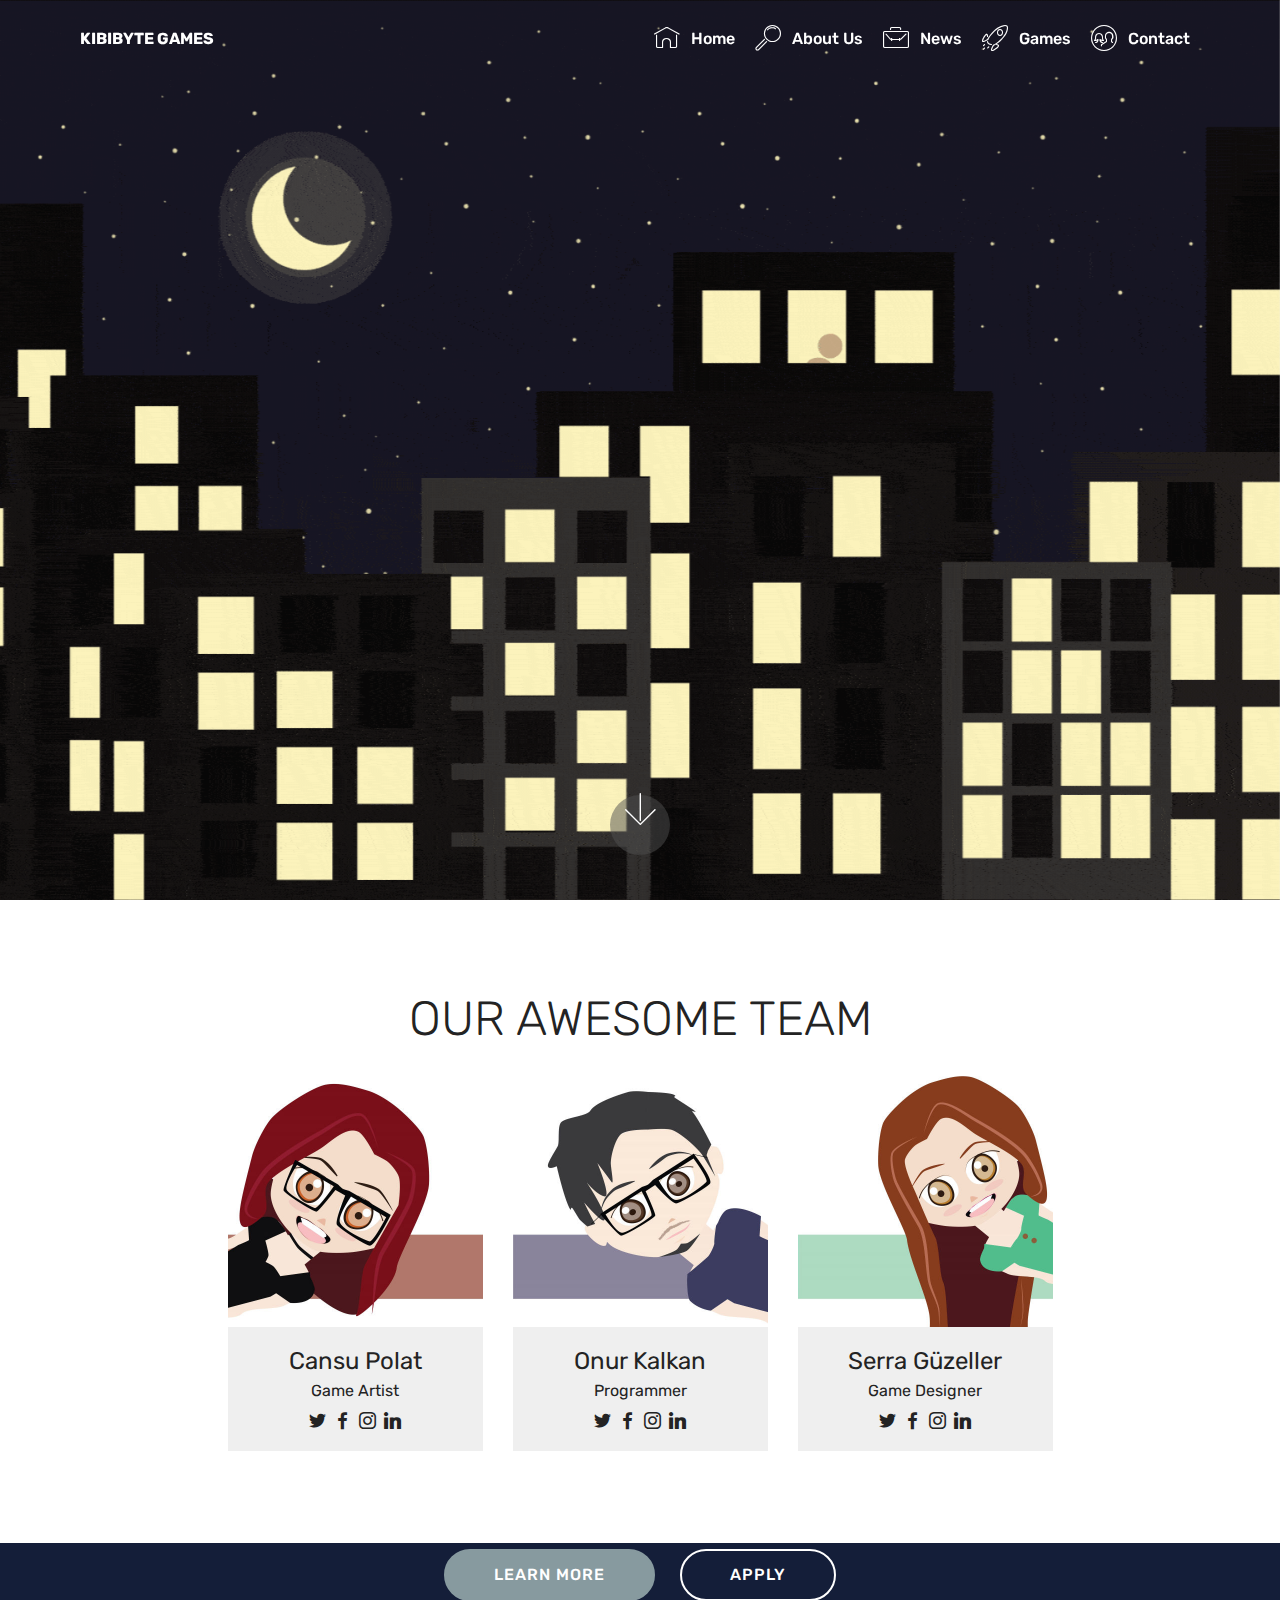
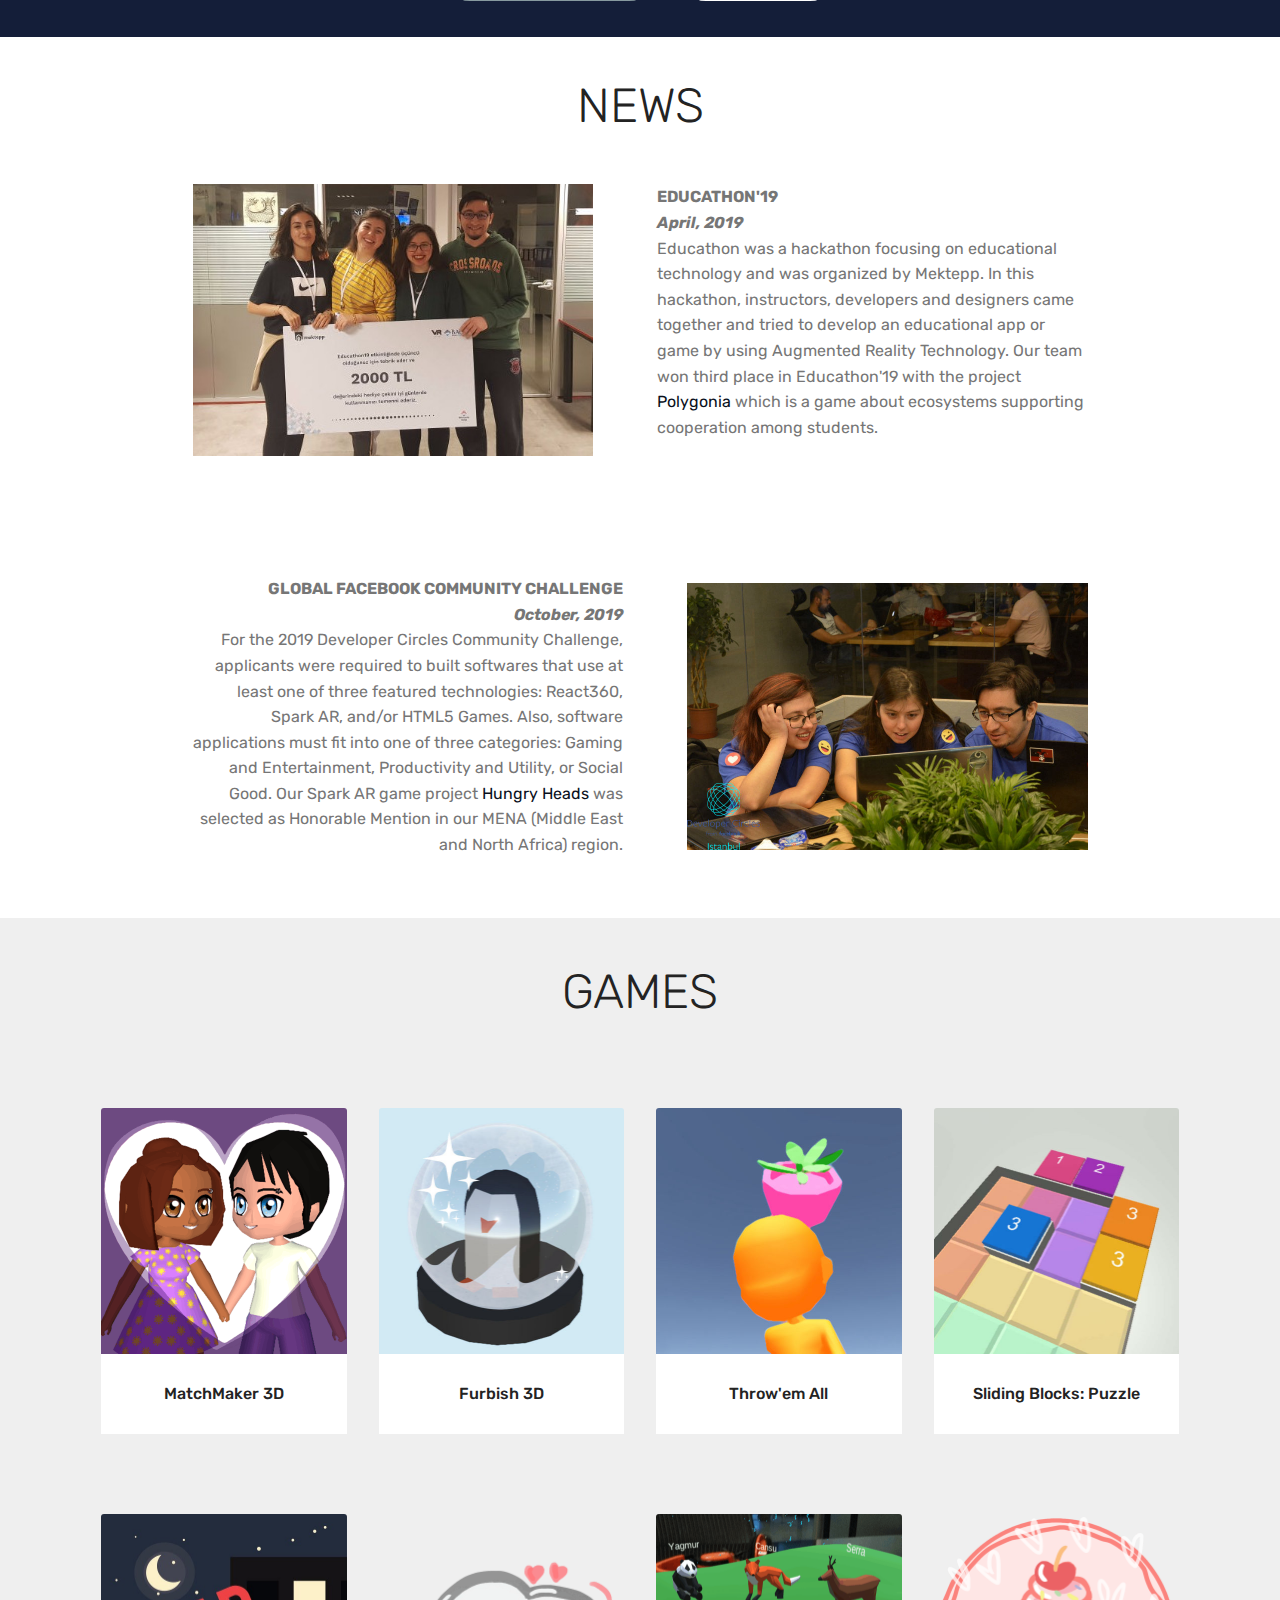
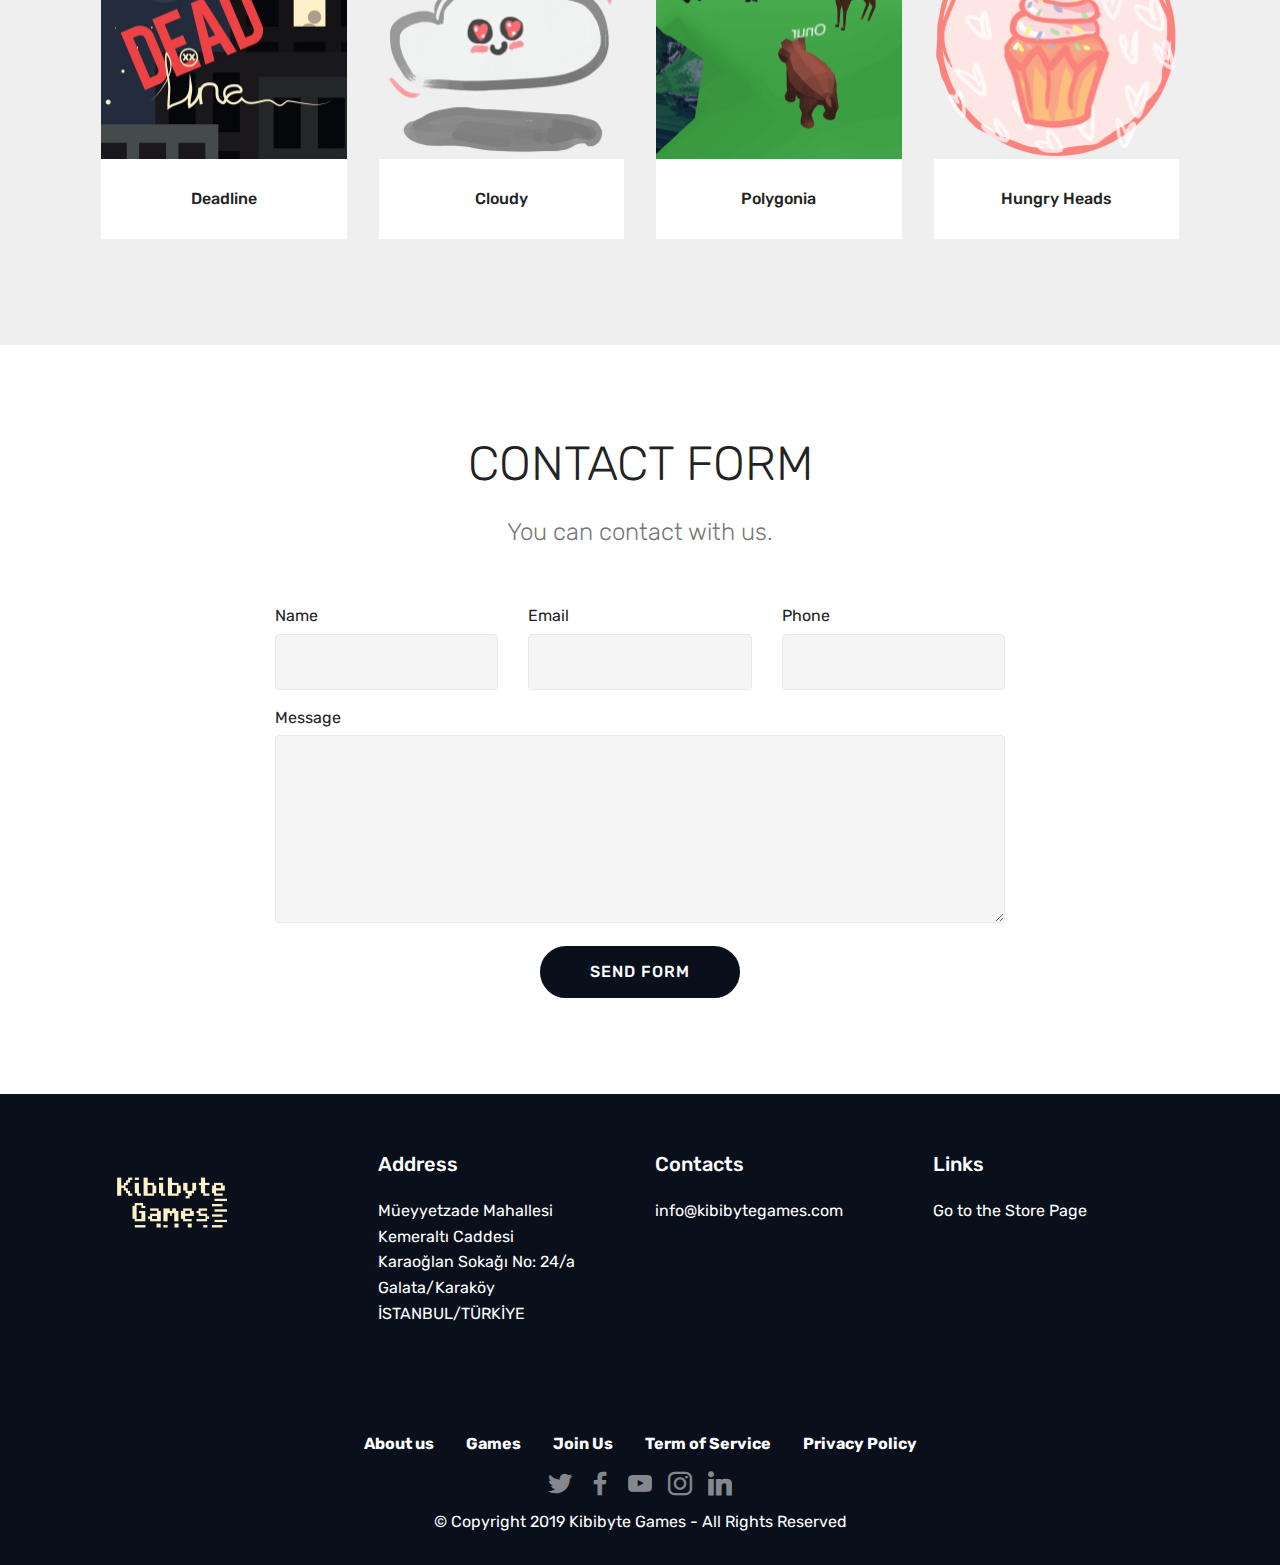
<file: index.html>
<!DOCTYPE html>
<html  >
<head>
  <!-- Site made with Mobirise Website Builder v4.12.4, https://mobirise.com -->
  <meta charset="UTF-8">
  <meta http-equiv="X-UA-Compatible" content="IE=edge">
  <meta name="generator" content="Mobirise v4.12.4, mobirise.com">
  <meta name="viewport" content="width=device-width, initial-scale=1, minimum-scale=1">
  <link rel="shortcut icon" href="assets/images/deadline-logo-122x122.jpg" type="image/x-icon">
  <meta name="description" content="">
  
  
  <title>Home</title>
  <link rel="stylesheet" href="assets/web/assets/mobirise-icons/mobirise-icons.css">
  <link rel="stylesheet" href="assets/bootstrap/css/bootstrap.min.css">
  <link rel="stylesheet" href="assets/bootstrap/css/bootstrap-grid.min.css">
  <link rel="stylesheet" href="assets/bootstrap/css/bootstrap-reboot.min.css">
  <link rel="stylesheet" href="assets/socicon/css/styles.css">
  <link rel="stylesheet" href="assets/dropdown/css/style.css">
  <link rel="stylesheet" href="assets/tether/tether.min.css">
  <link rel="stylesheet" href="assets/theme/css/style.css">
  <link rel="preload" as="style" href="assets/mobirise/css/mbr-additional.css"><link rel="stylesheet" href="assets/mobirise/css/mbr-additional.css" type="text/css">
  
  
  
</head>
<body>
  <section class="menu cid-qTkzRZLJNu" once="menu" id="menu1-0">

    

    <nav class="navbar navbar-expand beta-menu navbar-dropdown align-items-center navbar-fixed-top navbar-toggleable-sm bg-color transparent">
        <button class="navbar-toggler navbar-toggler-right" type="button" data-toggle="collapse" data-target="#navbarSupportedContent" aria-controls="navbarSupportedContent" aria-expanded="false" aria-label="Toggle navigation">
            <div class="hamburger">
                <span></span>
                <span></span>
                <span></span>
                <span></span>
            </div>
        </button>
        <div class="menu-logo">
            <div class="navbar-brand">
                
                <span class="navbar-caption-wrap"><a class="navbar-caption text-white display-4" href="index.html">KIBIBYTE GAMES</a></span>
            </div>
        </div>
        <div class="collapse navbar-collapse" id="navbarSupportedContent">
            <ul class="navbar-nav nav-dropdown nav-right" data-app-modern-menu="true"><li class="nav-item">
                    <a class="nav-link link text-white display-4" href="index.html#header2-16">
                        <span class="mbri-home mbr-iconfont mbr-iconfont-btn"></span>Home</a>
                </li><li class="nav-item">
                    <a class="nav-link link text-white display-4" href="index.html#team1-a">
                        <span class="mbri-search mbr-iconfont mbr-iconfont-btn"></span>
                        About Us
                    </a>
                </li><li class="nav-item"><a class="nav-link link text-white display-4" href="index.html#features14-1z"><span class="mbri-briefcase mbr-iconfont mbr-iconfont-btn"></span>
                        
                        News</a></li><li class="nav-item"><a class="nav-link link text-white display-4" href="index.html#features18-1y"><span class="mbri-rocket mbr-iconfont mbr-iconfont-btn"></span>
                        Games</a></li><li class="nav-item"><a class="nav-link link text-white display-4" href="index.html#form1-6"><span class="mbri-users mbr-iconfont mbr-iconfont-btn"></span>
                        Contact</a></li></ul>
            
        </div>
    </nav>
</section>

<section class="engine"><a href="https://mobirise.info/z">best free css templates</a></section><section class="cid-rGVPwjDBWB mbr-fullscreen mbr-parallax-background" id="header2-16">

    

    

    <div class="container align-center">
        <div class="row justify-content-md-center">
            <div class="mbr-white col-md-10">
                
                
                
                
            </div>
        </div>
    </div>
    <div class="mbr-arrow hidden-sm-down" aria-hidden="true">
        <a href="#next">
            <i class="mbri-down mbr-iconfont"></i>
        </a>
    </div>
</section>

<section class="team1 cid-rGe6VAn8tI" id="team1-a">
    
    
    
    <div class="container align-center">
        <h2 class="pb-3 mbr-fonts-style mbr-section-title display-2">
            OUR AWESOME TEAM
        </h2>
        
        <div class="row media-row">
            
        <div class="team-item col-lg-3 col-md-6">
                <div class="item-image">
                    <img src="assets/images/cans2132-510x510.jpg" alt="" title="">
                </div>
                <div class="item-caption py-3">
                    <div class="item-name px-2">
                        <p class="mbr-fonts-style display-5">Cansu Polat</p>
                    </div>
                    <div class="item-role px-2">
                        <p>Game Artist</p>
                    </div>
                    <div class="item-social pt-2">
                        <a href="https://twitter.com/mobirise" target="_blank">
                            <span class="p-1 socicon-twitter socicon mbr-iconfont mbr-iconfont-social"></span>
                        </a>
                        <a href="https://www.facebook.com/cansupolat.93" target="_blank">
                            <span class="p-1 mbr-iconfont mbr-iconfont-social socicon-facebook socicon"></span>
                        </a>
                        <a href="https://www.instagram.com/cansuuup/" target="_blank">
                            <span class="p-1 mbr-iconfont mbr-iconfont-social socicon-instagram socicon"></span>
                        </a>
                        <a href="https://www.linkedin.com/in/cansupolat/" target="_blank">
                            <span class="p-1 mbr-iconfont mbr-iconfont-social socicon-linkedin socicon"></span>
                        </a>
                        <a href="https://www.instagram.com/mobirise/" target="_blank">
                            
                        </a>
                        <a href="https://www.youtube.com/channel/UCt_tncVAetpK5JeM8L-8jyw" target="_blank">    
                            
                        </a>
                    </div>
                </div>
            </div><div class="team-item col-lg-3 col-md-6">
                <div class="item-image">
                    <img src="assets/images/onu2132-510x510.jpg" alt="" title="">
                </div>
                <div class="item-caption py-3">
                    <div class="item-name px-2">
                        <p class="mbr-fonts-style display-5">Onur Kalkan</p>
                    </div>
                    <div class="item-role px-2">
                        <p>Programmer</p>
                    </div>
                    <div class="item-social pt-2">
                        <a href="https://twitter.com/OnurKalkan_M" target="_blank">
                            <span class="p-1 mbr-iconfont mbr-iconfont-social socicon-twitter socicon"></span>
                        </a>
                        <a href="https://www.facebook.com/OnurKa1kan" target="_blank">
                            <span class="p-1 mbr-iconfont mbr-iconfont-social socicon-facebook socicon"></span>
                        </a>
                        <a href="https://www.instagram.com/0nurka1kan/" target="_blank">
                            <span class="p-1 mbr-iconfont mbr-iconfont-social socicon-instagram socicon"></span>
                        </a>
                        <a href="https://www.linkedin.com/in/onur-kalkan/" target="_blank">
                            <span class="p-1 mbr-iconfont mbr-iconfont-social socicon-linkedin socicon"></span>
                        </a>
                        <a href="https://www.instagram.com/mobirise/" target="_blank">
                            
                        </a>
                        <a href="https://www.youtube.com/channel/UCt_tncVAetpK5JeM8L-8jyw" target="_blank">    
                            
                        </a>
                    </div>
                </div>
            </div><div class="team-item col-lg-3 col-md-6">
                <div class="item-image">
                    <img src="assets/images/serr2132-510x510.jpg" alt="" title="">
                </div>
                <div class="item-caption py-3">
                    <div class="item-name px-2">
                        <p class="mbr-fonts-style display-5">Serra Güzeller</p>
                    </div>
                    <div class="item-role px-2">
                        <p>Game Designer</p>
                    </div>
                    <div class="item-social pt-2">
                        <a href="https://twitter.com/serraguzeller" target="_blank">
                            <span class="p-1 mbr-iconfont mbr-iconfont-social socicon-twitter socicon"></span>
                        </a>
                        <a href="https://www.facebook.com/serra.guzeller" target="_blank">
                            <span class="p-1 mbr-iconfont mbr-iconfont-social socicon-facebook socicon"></span>
                        </a>
                        <a href="https://www.instagram.com/serraguzeller/" target="_blank">
                            <span class="p-1 mbr-iconfont mbr-iconfont-social socicon-instagram socicon"></span>
                        </a>
                        <a href="https://www.linkedin.com/in/serra-g%C3%BCzeller-664882113/" target="_blank">
                            <span class="p-1 mbr-iconfont mbr-iconfont-social socicon-linkedin socicon"></span>
                        </a>
                        <a href="https://www.instagram.com/mobirise/" target="_blank">
                            
                        </a>
                        <a href="https://www.youtube.com/channel/UCt_tncVAetpK5JeM8L-8jyw" target="_blank">    
                            
                        </a>
                    </div>
                </div>
            </div></div>    
    </div>
</section>


<section class="mbr-section content8 cid-s2no4pJYv4" id="content8-21">

    

    <div class="container">
        <div class="media-container-row title">
            <div class="col-12 col-md-8">
                <div class="mbr-section-btn align-center"><a class="btn btn-warning display-4" href="page5.html">LEARN MORE</a>
                    <a class="btn btn-white-outline display-4" href="mailto:info@kibibytegames.com">APPLY</a></div>
            </div>
        </div>
    </div>
</section>

<section class="mbr-section content4 cid-rGGCHueHNs" id="content4-14">

    

    <div class="container">
        <div class="media-container-row">
            <div class="title col-12 col-md-8">
                <h2 class="align-center pb-3 mbr-fonts-style display-2">NEWS</h2>
                
                
            </div>
        </div>
    </div>
</section>

<section class="mbr-section content7 cid-rGGzA5o0SY" id="content7-12">
          
    

    <div class="container">
        <div class="media-container-row">
            <div class="col-12 col-md-10">
                <div class="media-container-row">
                    <div class="media-content">
                        <div class="mbr-section-text">
                            <p class="mbr-text align-right mb-0 mbr-fonts-style display-7"><strong>EDUCATHON'19&nbsp;</strong><br><strong><em>April, 2019</em></strong> <br>Educathon was a hackathon focusing on educational technology and was organized by Mektepp. In this hackathon, instructors, developers and designers came together and tried to develop an educational app or game by using Augmented Reality Technology. Our team won third place in Educathon'19 with the project <strong><a href="page3.html">Polygonia</a></strong> which is a game about ecosystems supporting cooperation among students. &nbsp;</p>
                        </div>
                    </div>
                    <div class="mbr-figure" style="width: 100%;">
                     <img src="assets/images/20190407-200826-800x450.jpeg" alt="Mobirise" title="">  
                    </div>
                </div>
            </div>
        </div>
    </div>
</section>

<section class="mbr-section content7 cid-rGGzAG8U8B" id="content7-13">
          
    

    <div class="container">
        <div class="media-container-row">
            <div class="col-12 col-md-10">
                <div class="media-container-row">
                    <div class="media-content">
                        <div class="mbr-section-text">
                            <p class="mbr-text align-right mb-0 mbr-fonts-style display-7"><strong>GLOBAL FACEBOOK COMMUNITY CHALLENGE</strong><br><strong><em>October, 2019</em></strong><br>For the 2019 Developer Circles Community Challenge, applicants were required to built softwares that use at least one of three featured technologies: React360, Spark AR, and/or HTML5 Games. Also, software applications must fit into one of three categories: Gaming and Entertainment, Productivity and Utility, or Social Good.
Our Spark AR game project <strong><a href="page2.html">Hungry Heads</a></strong> was selected as Honorable Mention in our MENA (Middle East and North Africa) region.
                            </p>
                        </div>
                    </div>
                    <div class="mbr-figure" style="width: 100%;">
                     <img src="assets/images/reminis-1564778815272-800x534.jpg" alt="Mobirise" title="">  
                    </div>
                </div>
            </div>
        </div>
    </div>
</section>

<section class="features18 popup-btn-cards cid-s2hy0NCpDg" id="features18-1y">

    

    
    <div class="container">
        <h2 class="mbr-section-title pb-3 align-center mbr-fonts-style display-2">GAMES</h2>
        
        <div class="media-container-row pt-5 ">
            <div class="card p-3 col-12 col-md-6 col-lg-3">
                <div class="card-wrapper ">
                    <div class="card-img">
                        <div class="mbr-overlay"></div>
                        <div class="mbr-section-btn text-center"><a href="https://apps.apple.com/in/app/matchmaker-3d/id1500903911" class="btn btn-primary display-4" target="_blank">Learn More</a></div>
                        <img src="assets/images/mmv2-logo-1024-492x492.png" alt="Mobirise" title="">
                    </div>
                    <div class="card-box">
                        <h4 class="card-title mbr-fonts-style display-7">
                            MatchMaker 3D</h4>
                        
                    </div>
                </div>
            </div>
            <div class="card p-3 col-12 col-md-6 col-lg-3">
                <div class="card-wrapper">
                    <div class="card-img">
                        <div class="mbr-overlay"></div>
                        <div class="mbr-section-btn text-center"><a href="https://apps.apple.com/in/app/furbish-3d/id1499069878" class="btn btn-primary display-4" target="_blank">Learn More</a></div>
                        <img src="assets/images/furbish-logo-492x492.jpg" alt="Mobirise" title="">
                    </div>
                    <div class="card-box">
                        <h4 class="card-title mbr-fonts-style display-7">
                            Furbish 3D</h4>
                        
                    </div>
                </div>
            </div>

            <div class="card p-3 col-12 col-md-6 col-lg-3">
                <div class="card-wrapper">
                    <div class="card-img">
                        <div class="mbr-overlay"></div>
                        <div class="mbr-section-btn text-center"><a href="https://apps.apple.com/in/app/throwem-all/id1497093599" class="btn btn-primary display-4" target="_blank">Learn More</a></div>
                        <img src="assets/images/thumbnail1-492x492.jpg" alt="Mobirise" title="">
                    </div>
                    <div class="card-box">
                        <h4 class="card-title mbr-fonts-style display-7">
                            Throw'em All</h4>
                        
                    </div>
                </div>
            </div>

            <div class="card p-3 col-12 col-md-6 col-lg-3">
                <div class="card-wrapper">
                    <div class="card-img">
                        <div class="mbr-overlay"></div>
                        <div class="mbr-section-btn text-center"><a href="https://apps.apple.com/in/app/sliding-blocks-puzzle/id1495293883" class="btn btn-primary display-4" target="_blank">Learn More</a></div>
                        <img src="assets/images/thumb3-492x492.jpg" alt="Mobirise" title="">
                    </div>
                    <div class="card-box">
                        <h4 class="card-title mbr-fonts-style display-7">
                            Sliding Blocks: Puzzle<br></h4>
                        
                    </div>
                </div>
            </div>
        </div>
    </div>
</section>

<section class="features18 popup-btn-cards cid-rGX00nl3HS" id="features18-1c">

    

    
    <div class="container">
        
        
        <div class="media-container-row pt-5 ">
            <div class="card p-3 col-12 col-md-6 col-lg-3">
                <div class="card-wrapper ">
                    <div class="card-img">
                        <div class="mbr-overlay"></div>
                        <div class="mbr-section-btn text-center"><a href="page1.html" class="btn btn-primary display-4">Learn More</a></div>
                        <img src="assets/images/deadline-logo-492x492.jpeg" alt="Mobirise" title="">
                    </div>
                    <div class="card-box">
                        <h4 class="card-title mbr-fonts-style display-7">Deadline</h4>
                        
                    </div>
                </div>
            </div>
            <div class="card p-3 col-12 col-md-6 col-lg-3">
                <div class="card-wrapper">
                    <div class="card-img">
                        <div class="mbr-overlay"></div>
                        <div class="mbr-section-btn text-center"><a href="page4.html" class="btn btn-primary display-4">Learn More</a></div>
                        <img src="assets/images/cloud-inlove1-492x492.png" alt="Mobirise" title="">
                    </div>
                    <div class="card-box">
                        <h4 class="card-title mbr-fonts-style display-7">
                            Cloudy</h4>
                        
                    </div>
                </div>
            </div>

            <div class="card p-3 col-12 col-md-6 col-lg-3">
                <div class="card-wrapper">
                    <div class="card-img">
                        <div class="mbr-overlay"></div>
                        <div class="mbr-section-btn text-center"><a href="page3.html" class="btn btn-primary display-4">Learn More</a></div>
                        <img src="assets/images/screenshot-20190407-152734-492x875.png" alt="Mobirise" title="">
                    </div>
                    <div class="card-box">
                        <h4 class="card-title mbr-fonts-style display-7">
                            Polygonia</h4>
                        
                    </div>
                </div>
            </div>

            <div class="card p-3 col-12 col-md-6 col-lg-3">
                <div class="card-wrapper">
                    <div class="card-img">
                        <div class="mbr-overlay"></div>
                        <div class="mbr-section-btn text-center"><a href="page2.html" class="btn btn-primary display-4">Learn More</a></div>
                        <img src="assets/images/sw-cupcake-492x492.png" alt="Mobirise" title="">
                    </div>
                    <div class="card-box">
                        <h4 class="card-title mbr-fonts-style display-7">
                            Hungry Heads</h4>
                        
                    </div>
                </div>
            </div>
        </div>
    </div>
</section>

<section class="mbr-section form1 cid-rGe6wOMvxD" id="form1-6">

    

    
    <div class="container">
        <div class="row justify-content-center">
            <div class="title col-12 col-lg-8">
                <h2 class="mbr-section-title align-center pb-3 mbr-fonts-style display-2">
                    CONTACT FORM
                </h2>
                <h3 class="mbr-section-subtitle align-center mbr-light pb-3 mbr-fonts-style display-5">You can contact with us.
                </h3>
            </div>
        </div>
    </div>
    <div class="container">
        <div class="row justify-content-center">
            <div class="media-container-column col-lg-8" data-form-type="formoid">
                <!---Formbuilder Form--->
                <form action="https://mobirise.com/" method="POST" class="mbr-form form-with-styler" data-form-title="Mobirise Form"><input type="hidden" name="email" data-form-email="true" value="lohCCbpmI/spHojMXvO5i2D3GZtavehod3hO0sJOOwcfgqIM2YrKDyV9w7VJrQ7uJP1TDwRrkRboU0CjVdphEl1WwQMyp5xFqS46opaut+m/Cvms4T+dsnZs4eb4bc5X">
                    <div class="row">
                        <div hidden="hidden" data-form-alert="" class="alert alert-success col-12">Thanks for filling out the form!</div>
                        <div hidden="hidden" data-form-alert-danger="" class="alert alert-danger col-12">
                        </div>
                    </div>
                    <div class="dragArea row">
                        <div class="col-md-4  form-group" data-for="name">
                            <label for="name-form1-6" class="form-control-label mbr-fonts-style display-7">Name</label>
                            <input type="text" name="name" data-form-field="Name" required="required" class="form-control display-7" id="name-form1-6">
                        </div>
                        <div class="col-md-4  form-group" data-for="email">
                            <label for="email-form1-6" class="form-control-label mbr-fonts-style display-7">Email</label>
                            <input type="email" name="email" data-form-field="Email" required="required" class="form-control display-7" id="email-form1-6">
                        </div>
                        <div data-for="phone" class="col-md-4  form-group">
                            <label for="phone-form1-6" class="form-control-label mbr-fonts-style display-7">Phone</label>
                            <input type="tel" name="phone" data-form-field="Phone" class="form-control display-7" id="phone-form1-6">
                        </div>
                        <div data-for="message" class="col-md-12 form-group">
                            <label for="message-form1-6" class="form-control-label mbr-fonts-style display-7">Message</label>
                            <textarea name="message" data-form-field="Message" class="form-control display-7" id="message-form1-6"></textarea>
                        </div>
                        <div class="col-md-12 input-group-btn align-center"><button type="submit" class="btn btn-primary btn-form display-4" href="mailto:info@kibibytegames.com">SEND FORM</button></div>
                    </div>
                </form><!---Formbuilder Form--->
            </div>
        </div>
    </div>
</section>

<section class="cid-rGe7rZ911p" id="footer1-c">

    

    

    <div class="container">
        <div class="media-container-row content text-white">
            <div class="col-12 col-md-3">
                <div class="media-wrap">
                    
                        <img src="assets/images/logo-336x336.png" alt="Mobirise" title="">
                    
                </div>
            </div>
            <div class="col-12 col-md-3 mbr-fonts-style display-7">
                <h5 class="pb-3">
                    Address
                </h5>
                <p class="mbr-text">Müeyyetzade Mahallesi<br>Kemeraltı Caddesi<br>Karaoğlan Sokağı No: 24/a<br>Galata/Karaköy<br>İSTANBUL/TÜRKİYE</p>
            </div>
            <div class="col-12 col-md-3 mbr-fonts-style display-7">
                <h5 class="pb-3">
                    Contacts
                </h5>
                <p class="mbr-text"><a href="mailto:info@kibibytegames.com" class="text-white">info@kibibytegames.com</a><br></p>
            </div>
            <div class="col-12 col-md-3 mbr-fonts-style display-7">
                <h5 class="pb-3">
                    Links
                </h5>
                <p class="mbr-text"><a href="https://apps.apple.com/in/developer/onur-kalkan/id1495293882" target="_blank" class="text-white">Go to the&nbsp;Store Page</a></p>
            </div>
        </div>
        
    </div>
</section>

<section once="footers" class="cid-rGe7v9k3dH" id="footer7-d">

    

    

    <div class="container">
        <div class="media-container-row align-center mbr-white">
            <div class="row row-links">
                <ul class="foot-menu">
                    
                    
                    
                    
                    
                <li class="foot-menu-item mbr-fonts-style display-7">
                        <a class="text-white mbr-bold" href="index.html#team1-a" target="_blank">About us</a>
                    </li><li class="foot-menu-item mbr-fonts-style display-7"><a class="text-white mbr-bold" href="index.html#features18-1y" target="_blank">Games</a>
                    </li><li class="foot-menu-item mbr-fonts-style display-7"><a href="index.html#features14-1z" class="text-white"><strong>Join Us</strong></a></li><li class="foot-menu-item mbr-fonts-style display-7"><strong>Term of Service</strong></li><li class="foot-menu-item mbr-fonts-style display-7"><strong>Privacy Policy</strong></li></ul>
            </div>
            <div class="row social-row">
                <div class="social-list align-right pb-2">
                    
                    
                    
                    
                    
                    
                <div class="soc-item">
                        <a href="https://twitter.com/KibibyteGames" target="_blank">
                            <span class="mbr-iconfont mbr-iconfont-social socicon-twitter socicon"></span>
                        </a>
                    </div><div class="soc-item">
                        <a href="https://www.facebook.com/kibibytegames/" target="_blank">
                            <span class="mbr-iconfont mbr-iconfont-social socicon-facebook socicon"></span>
                        </a>
                    </div><div class="soc-item">
                        <a href="https://www.youtube.com/channel/UCs8HvY79SEeOUrt8jNdXCpQ/featured" target="_blank">
                            <span class="mbr-iconfont mbr-iconfont-social socicon-youtube socicon"></span>
                        </a>
                    </div><div class="soc-item">
                        <a href="https://www.instagram.com/kibibytegames/" target="_blank">
                            <span class="mbr-iconfont mbr-iconfont-social socicon-instagram socicon"></span>
                        </a>
                    </div><div class="soc-item">
                        <a href="http://linkedin.com/company/kibibytegames" target="_blank">
                            <span class="mbr-iconfont mbr-iconfont-social socicon-linkedin socicon"></span>
                        </a>
                    </div></div>
            </div>
            <div class="row row-copirayt">
                <p class="mbr-text mb-0 mbr-fonts-style mbr-white align-center display-7">
                    © Copyright 2019 Kibibyte Games - All Rights Reserved
                </p>
            </div>
        </div>
    </div>
</section>


  <script src="assets/web/assets/jquery/jquery.min.js"></script>
  <script src="assets/popper/popper.min.js"></script>
  <script src="assets/bootstrap/js/bootstrap.min.js"></script>
  <script src="assets/smoothscroll/smooth-scroll.js"></script>
  <script src="assets/dropdown/js/nav-dropdown.js"></script>
  <script src="assets/dropdown/js/navbar-dropdown.js"></script>
  <script src="assets/touchswipe/jquery.touch-swipe.min.js"></script>
  <script src="assets/parallax/jarallax.min.js"></script>
  <script src="assets/mbr-popup-btns/mbr-popup-btns.js"></script>
  <script src="assets/tether/tether.min.js"></script>
  <script src="assets/theme/js/script.js"></script>
  <script src="assets/formoid/formoid.min.js"></script>
  
  
</body>
</html>
</file>
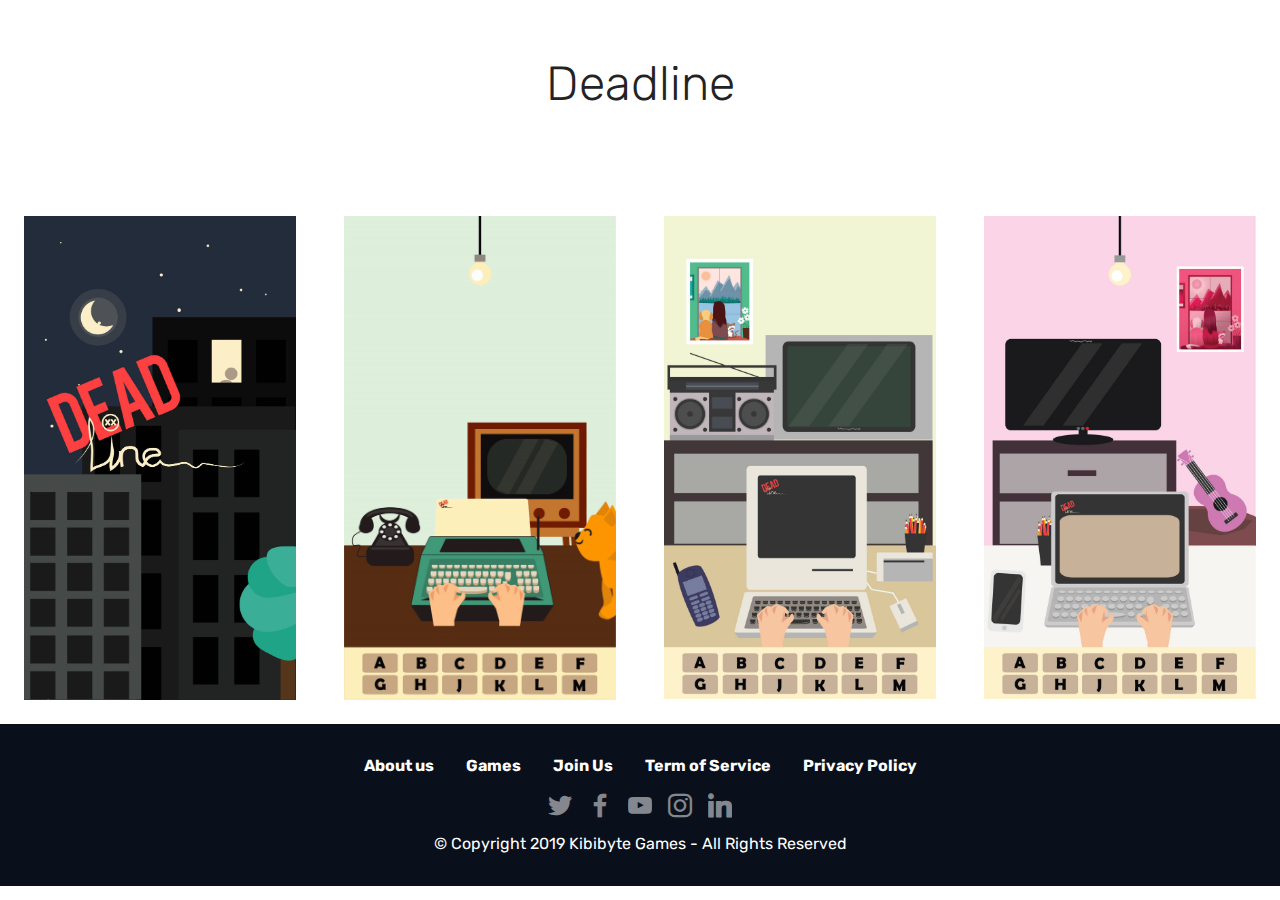
<file: page1.html>
<!DOCTYPE html>
<html  >
<head>
  <!-- Site made with Mobirise Website Builder v4.12.4, https://mobirise.com -->
  <meta charset="UTF-8">
  <meta http-equiv="X-UA-Compatible" content="IE=edge">
  <meta name="generator" content="Mobirise v4.12.4, mobirise.com">
  <meta name="viewport" content="width=device-width, initial-scale=1, minimum-scale=1">
  <link rel="shortcut icon" href="assets/images/deadline-logo-122x122.jpg" type="image/x-icon">
  <meta name="description" content="Website Generator Description">
  
  
  <title>Games/Deadline</title>
  <link rel="stylesheet" href="assets/web/assets/mobirise-icons/mobirise-icons.css">
  <link rel="stylesheet" href="assets/bootstrap/css/bootstrap.min.css">
  <link rel="stylesheet" href="assets/bootstrap/css/bootstrap-grid.min.css">
  <link rel="stylesheet" href="assets/bootstrap/css/bootstrap-reboot.min.css">
  <link rel="stylesheet" href="assets/socicon/css/styles.css">
  <link rel="stylesheet" href="assets/tether/tether.min.css">
  <link rel="stylesheet" href="assets/dropdown/css/style.css">
  <link rel="stylesheet" href="assets/theme/css/style.css">
  <link rel="stylesheet" href="assets/gallery/style.css">
  <link rel="preload" as="style" href="assets/mobirise/css/mbr-additional.css"><link rel="stylesheet" href="assets/mobirise/css/mbr-additional.css" type="text/css">
  
  
  
</head>
<body>
  <section class="menu cid-qTkzRZLJNu" once="menu" id="menu1-l">

    

    <nav class="navbar navbar-expand beta-menu navbar-dropdown align-items-center navbar-fixed-top navbar-toggleable-sm bg-color transparent">
        <button class="navbar-toggler navbar-toggler-right" type="button" data-toggle="collapse" data-target="#navbarSupportedContent" aria-controls="navbarSupportedContent" aria-expanded="false" aria-label="Toggle navigation">
            <div class="hamburger">
                <span></span>
                <span></span>
                <span></span>
                <span></span>
            </div>
        </button>
        <div class="menu-logo">
            <div class="navbar-brand">
                
                <span class="navbar-caption-wrap"><a class="navbar-caption text-white display-4" href="index.html">KIBIBYTE GAMES</a></span>
            </div>
        </div>
        <div class="collapse navbar-collapse" id="navbarSupportedContent">
            <ul class="navbar-nav nav-dropdown nav-right" data-app-modern-menu="true"><li class="nav-item">
                    <a class="nav-link link text-white display-4" href="index.html#header2-16">
                        <span class="mbri-home mbr-iconfont mbr-iconfont-btn"></span>Home</a>
                </li><li class="nav-item">
                    <a class="nav-link link text-white display-4" href="index.html#team1-a">
                        <span class="mbri-search mbr-iconfont mbr-iconfont-btn"></span>
                        About Us
                    </a>
                </li><li class="nav-item"><a class="nav-link link text-white display-4" href="index.html#features14-1z"><span class="mbri-briefcase mbr-iconfont mbr-iconfont-btn"></span>
                        
                        Jobs</a></li><li class="nav-item"><a class="nav-link link text-white display-4" href="index.html#content4-14"><span class="mbri-pages mbr-iconfont mbr-iconfont-btn"></span>
                        News</a></li><li class="nav-item"><a class="nav-link link text-white display-4" href="index.html#features18-1y"><span class="mbri-rocket mbr-iconfont mbr-iconfont-btn"></span>
                        Games</a></li><li class="nav-item"><a class="nav-link link text-white display-4" href="index.html#form1-6"><span class="mbri-users mbr-iconfont mbr-iconfont-btn"></span>
                        Contact</a></li></ul>
            
        </div>
    </nav>
</section>

<section class="engine"><a href="https://mobirise.info/o">portfolio web templates</a></section><section class="mbr-section content4 cid-rI6UTN15ly" id="content4-1r">

    

    <div class="container">
        <div class="media-container-row">
            <div class="title col-12 col-md-8">
                <h2 class="align-center pb-3 mbr-fonts-style display-2">
                    Deadline</h2>
                
                
            </div>
        </div>
    </div>
</section>

<section class="mbr-gallery mbr-slider-carousel cid-rI6TOSaDiE" id="gallery3-1q">

    

    <div>
        <div><!-- Filter --><!-- Gallery --><div class="mbr-gallery-row"><div class="mbr-gallery-layout-default"><div><div><div class="mbr-gallery-item mbr-gallery-item--p3" data-video-url="false" data-tags="Awesome"><div href="#lb-gallery3-1q" data-slide-to="0" data-toggle="modal"><img src="assets/images/mainpage-withoutui-2000x3557-800x1423.jpg" alt="" title=""><span class="icon-focus"></span></div></div><div class="mbr-gallery-item mbr-gallery-item--p3" data-video-url="false" data-tags="Awesome"><div href="#lb-gallery3-1q" data-slide-to="1" data-toggle="modal"><img src="assets/images/level4cattv.gif" alt="" title=""><span class="icon-focus"></span></div></div><div class="mbr-gallery-item mbr-gallery-item--p3" data-video-url="false" data-tags="Awesome"><div href="#lb-gallery3-1q" data-slide-to="2" data-toggle="modal"><img src="assets/images/ref-level16-2000x3556-800x1422.jpg" alt="" title=""><span class="icon-focus"></span></div></div><div class="mbr-gallery-item mbr-gallery-item--p3" data-video-url="false" data-tags="Awesome"><div href="#lb-gallery3-1q" data-slide-to="3" data-toggle="modal"><img src="assets/images/ref-level25-2000x3551-800x1420.jpg" alt="" title=""><span class="icon-focus"></span></div></div></div></div><div class="clearfix"></div></div></div><!-- Lightbox --><div data-app-prevent-settings="" class="mbr-slider modal fade carousel slide" tabindex="-1" data-keyboard="true" data-interval="false" id="lb-gallery3-1q"><div class="modal-dialog"><div class="modal-content"><div class="modal-body"><div class="carousel-inner"><div class="carousel-item active"><img src="assets/images/mainpage-withoutui-2000x3557.jpg" alt="" title=""></div><div class="carousel-item"><img src="assets/images/level4cattv.gif" alt="" title=""></div><div class="carousel-item"><img src="assets/images/ref-level16-2000x3556.jpg" alt="" title=""></div><div class="carousel-item"><img src="assets/images/ref-level25-2000x3551.jpg" alt="" title=""></div></div><a class="carousel-control carousel-control-prev" role="button" data-slide="prev" href="#lb-gallery3-1q"><span class="mbri-left mbr-iconfont" aria-hidden="true"></span><span class="sr-only">Previous</span></a><a class="carousel-control carousel-control-next" role="button" data-slide="next" href="#lb-gallery3-1q"><span class="mbri-right mbr-iconfont" aria-hidden="true"></span><span class="sr-only">Next</span></a><a class="close" href="#" role="button" data-dismiss="modal"><span class="sr-only">Close</span></a></div></div></div></div></div>
    </div>

</section>

<section once="footers" class="cid-rGe7v9k3dH" id="footer7-m">

    

    

    <div class="container">
        <div class="media-container-row align-center mbr-white">
            <div class="row row-links">
                <ul class="foot-menu">
                    
                    
                    
                    
                    
                <li class="foot-menu-item mbr-fonts-style display-7">
                        <a class="text-white mbr-bold" href="index.html#team1-a" target="_blank">About us</a>
                    </li><li class="foot-menu-item mbr-fonts-style display-7"><a class="text-white mbr-bold" href="index.html#features18-1y" target="_blank">Games</a>
                    </li><li class="foot-menu-item mbr-fonts-style display-7"><a href="index.html#features14-1z" class="text-white"><strong>Join Us</strong></a></li><li class="foot-menu-item mbr-fonts-style display-7"><strong>Term of Service</strong></li><li class="foot-menu-item mbr-fonts-style display-7"><strong>Privacy Policy</strong></li></ul>
            </div>
            <div class="row social-row">
                <div class="social-list align-right pb-2">
                    
                    
                    
                    
                    
                    
                <div class="soc-item">
                        <a href="https://twitter.com/KibibyteGames" target="_blank">
                            <span class="mbr-iconfont mbr-iconfont-social socicon-twitter socicon"></span>
                        </a>
                    </div><div class="soc-item">
                        <a href="https://www.facebook.com/kibibytegames/" target="_blank">
                            <span class="mbr-iconfont mbr-iconfont-social socicon-facebook socicon"></span>
                        </a>
                    </div><div class="soc-item">
                        <a href="https://www.youtube.com/channel/UCs8HvY79SEeOUrt8jNdXCpQ/featured" target="_blank">
                            <span class="mbr-iconfont mbr-iconfont-social socicon-youtube socicon"></span>
                        </a>
                    </div><div class="soc-item">
                        <a href="https://www.instagram.com/kibibytegames/" target="_blank">
                            <span class="mbr-iconfont mbr-iconfont-social socicon-instagram socicon"></span>
                        </a>
                    </div><div class="soc-item">
                        <a href="http://linkedin.com/company/kibibytegames" target="_blank">
                            <span class="mbr-iconfont mbr-iconfont-social socicon-linkedin socicon"></span>
                        </a>
                    </div></div>
            </div>
            <div class="row row-copirayt">
                <p class="mbr-text mb-0 mbr-fonts-style mbr-white align-center display-7">
                    © Copyright 2019 Kibibyte Games - All Rights Reserved
                </p>
            </div>
        </div>
    </div>
</section>


  <script src="assets/web/assets/jquery/jquery.min.js"></script>
  <script src="assets/popper/popper.min.js"></script>
  <script src="assets/bootstrap/js/bootstrap.min.js"></script>
  <script src="assets/smoothscroll/smooth-scroll.js"></script>
  <script src="assets/masonry/masonry.pkgd.min.js"></script>
  <script src="assets/imagesloaded/imagesloaded.pkgd.min.js"></script>
  <script src="assets/tether/tether.min.js"></script>
  <script src="assets/touchswipe/jquery.touch-swipe.min.js"></script>
  <script src="assets/vimeoplayer/jquery.mb.vimeo_player.js"></script>
  <script src="assets/dropdown/js/nav-dropdown.js"></script>
  <script src="assets/dropdown/js/navbar-dropdown.js"></script>
  <script src="assets/bootstrapcarouselswipe/bootstrap-carousel-swipe.js"></script>
  <script src="assets/theme/js/script.js"></script>
  <script src="assets/slidervideo/script.js"></script>
  <script src="assets/gallery/player.min.js"></script>
  <script src="assets/gallery/script.js"></script>
  
  
</body>
</html>
</file>
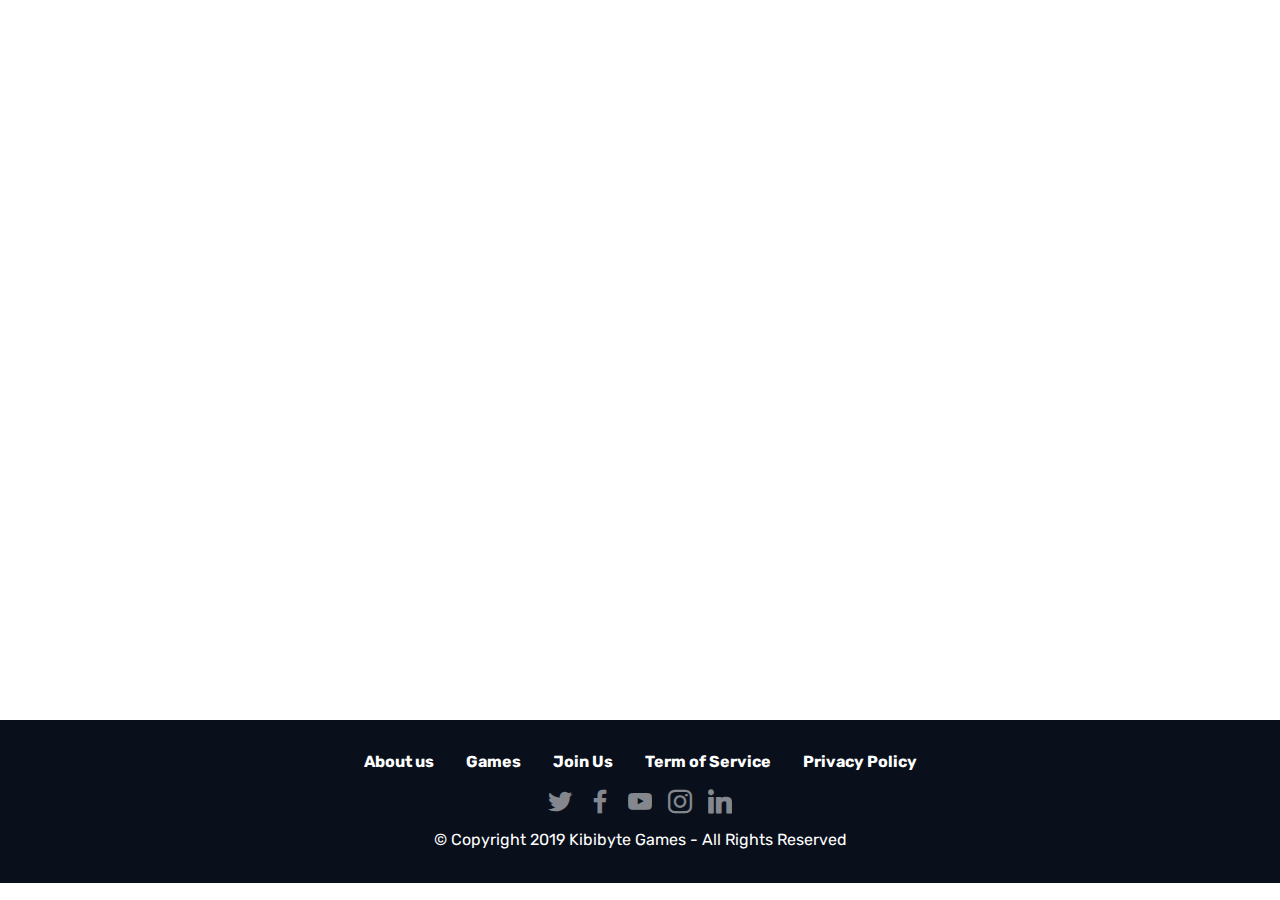
<file: page2.html>
<!DOCTYPE html>
<html  >
<head>
  <!-- Site made with Mobirise Website Builder v4.12.4, https://mobirise.com -->
  <meta charset="UTF-8">
  <meta http-equiv="X-UA-Compatible" content="IE=edge">
  <meta name="generator" content="Mobirise v4.12.4, mobirise.com">
  <meta name="viewport" content="width=device-width, initial-scale=1, minimum-scale=1">
  <link rel="shortcut icon" href="assets/images/deadline-logo-122x122.jpg" type="image/x-icon">
  <meta name="description" content="Web Site Generator Description">
  
  
  <title>Games/HungryHeads</title>
  <link rel="stylesheet" href="assets/web/assets/mobirise-icons/mobirise-icons.css">
  <link rel="stylesheet" href="assets/bootstrap/css/bootstrap.min.css">
  <link rel="stylesheet" href="assets/bootstrap/css/bootstrap-grid.min.css">
  <link rel="stylesheet" href="assets/bootstrap/css/bootstrap-reboot.min.css">
  <link rel="stylesheet" href="assets/tether/tether.min.css">
  <link rel="stylesheet" href="assets/dropdown/css/style.css">
  <link rel="stylesheet" href="assets/socicon/css/styles.css">
  <link rel="stylesheet" href="assets/theme/css/style.css">
  <link rel="preload" as="style" href="assets/mobirise/css/mbr-additional.css"><link rel="stylesheet" href="assets/mobirise/css/mbr-additional.css" type="text/css">
  
  
  
</head>
<body>
  <section class="menu cid-qTkzRZLJNu" once="menu" id="menu1-18">

    

    <nav class="navbar navbar-expand beta-menu navbar-dropdown align-items-center navbar-fixed-top navbar-toggleable-sm bg-color transparent">
        <button class="navbar-toggler navbar-toggler-right" type="button" data-toggle="collapse" data-target="#navbarSupportedContent" aria-controls="navbarSupportedContent" aria-expanded="false" aria-label="Toggle navigation">
            <div class="hamburger">
                <span></span>
                <span></span>
                <span></span>
                <span></span>
            </div>
        </button>
        <div class="menu-logo">
            <div class="navbar-brand">
                
                <span class="navbar-caption-wrap"><a class="navbar-caption text-white display-4" href="index.html">KIBIBYTE GAMES</a></span>
            </div>
        </div>
        <div class="collapse navbar-collapse" id="navbarSupportedContent">
            <ul class="navbar-nav nav-dropdown nav-right" data-app-modern-menu="true"><li class="nav-item">
                    <a class="nav-link link text-white display-4" href="index.html#header2-16">
                        <span class="mbri-home mbr-iconfont mbr-iconfont-btn"></span>Home</a>
                </li><li class="nav-item">
                    <a class="nav-link link text-white display-4" href="index.html#team1-a">
                        <span class="mbri-search mbr-iconfont mbr-iconfont-btn"></span>
                        About Us
                    </a>
                </li><li class="nav-item"><a class="nav-link link text-white display-4" href="index.html#features14-1z"><span class="mbri-briefcase mbr-iconfont mbr-iconfont-btn"></span>
                        
                        Jobs</a></li><li class="nav-item"><a class="nav-link link text-white display-4" href="index.html#content4-14"><span class="mbri-pages mbr-iconfont mbr-iconfont-btn"></span>
                        News</a></li><li class="nav-item"><a class="nav-link link text-white display-4" href="index.html#features18-1y"><span class="mbri-rocket mbr-iconfont mbr-iconfont-btn"></span>
                        Games</a></li><li class="nav-item"><a class="nav-link link text-white display-4" href="index.html#form1-6"><span class="mbri-users mbr-iconfont mbr-iconfont-btn"></span>
                        Contact</a></li></ul>
            
        </div>
    </nav>
</section>

<section class="engine"><a href="https://mobirise.info/a">online site builder</a></section><section class="cid-rGYpvXO9Gq" id="video2-1e">

    
    
    <figure class="mbr-figure align-center">
        <div class="video-block" style="width: 100%;">
            <div><iframe class="mbr-embedded-video" src="https://www.youtube.com/embed/TCnzJAx8mI4?rel=0&amp;amp;showinfo=0&amp;autoplay=1&amp;loop=0" width="1280" height="720" frameborder="0" allowfullscreen></iframe></div>
        </div>
    </figure>
</section>

<section once="footers" class="cid-rGe7v9k3dH" id="footer7-19">

    

    

    <div class="container">
        <div class="media-container-row align-center mbr-white">
            <div class="row row-links">
                <ul class="foot-menu">
                    
                    
                    
                    
                    
                <li class="foot-menu-item mbr-fonts-style display-7">
                        <a class="text-white mbr-bold" href="index.html#team1-a" target="_blank">About us</a>
                    </li><li class="foot-menu-item mbr-fonts-style display-7"><a class="text-white mbr-bold" href="index.html#features18-1y" target="_blank">Games</a>
                    </li><li class="foot-menu-item mbr-fonts-style display-7"><a href="index.html#features14-1z" class="text-white"><strong>Join Us</strong></a></li><li class="foot-menu-item mbr-fonts-style display-7"><strong>Term of Service</strong></li><li class="foot-menu-item mbr-fonts-style display-7"><strong>Privacy Policy</strong></li></ul>
            </div>
            <div class="row social-row">
                <div class="social-list align-right pb-2">
                    
                    
                    
                    
                    
                    
                <div class="soc-item">
                        <a href="https://twitter.com/KibibyteGames" target="_blank">
                            <span class="mbr-iconfont mbr-iconfont-social socicon-twitter socicon"></span>
                        </a>
                    </div><div class="soc-item">
                        <a href="https://www.facebook.com/kibibytegames/" target="_blank">
                            <span class="mbr-iconfont mbr-iconfont-social socicon-facebook socicon"></span>
                        </a>
                    </div><div class="soc-item">
                        <a href="https://www.youtube.com/channel/UCs8HvY79SEeOUrt8jNdXCpQ/featured" target="_blank">
                            <span class="mbr-iconfont mbr-iconfont-social socicon-youtube socicon"></span>
                        </a>
                    </div><div class="soc-item">
                        <a href="https://www.instagram.com/kibibytegames/" target="_blank">
                            <span class="mbr-iconfont mbr-iconfont-social socicon-instagram socicon"></span>
                        </a>
                    </div><div class="soc-item">
                        <a href="http://linkedin.com/company/kibibytegames" target="_blank">
                            <span class="mbr-iconfont mbr-iconfont-social socicon-linkedin socicon"></span>
                        </a>
                    </div></div>
            </div>
            <div class="row row-copirayt">
                <p class="mbr-text mb-0 mbr-fonts-style mbr-white align-center display-7">
                    © Copyright 2019 Kibibyte Games - All Rights Reserved
                </p>
            </div>
        </div>
    </div>
</section>


  <script src="assets/web/assets/jquery/jquery.min.js"></script>
  <script src="assets/popper/popper.min.js"></script>
  <script src="assets/bootstrap/js/bootstrap.min.js"></script>
  <script src="assets/tether/tether.min.js"></script>
  <script src="assets/smoothscroll/smooth-scroll.js"></script>
  <script src="assets/dropdown/js/nav-dropdown.js"></script>
  <script src="assets/dropdown/js/navbar-dropdown.js"></script>
  <script src="assets/touchswipe/jquery.touch-swipe.min.js"></script>
  <script src="assets/theme/js/script.js"></script>
  
  
</body>
</html>
</file>
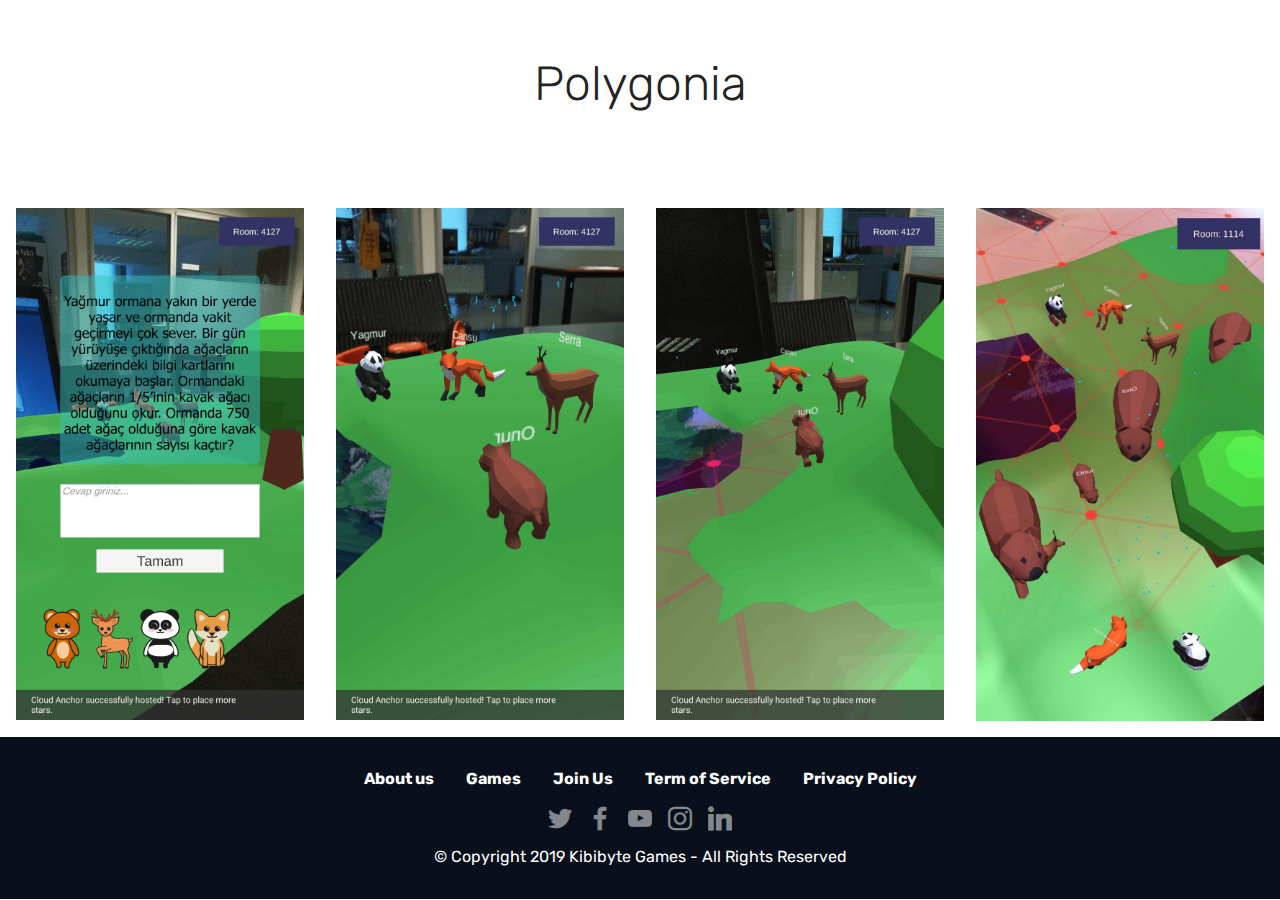
<file: page3.html>
<!DOCTYPE html>
<html  >
<head>
  <!-- Site made with Mobirise Website Builder v4.12.4, https://mobirise.com -->
  <meta charset="UTF-8">
  <meta http-equiv="X-UA-Compatible" content="IE=edge">
  <meta name="generator" content="Mobirise v4.12.4, mobirise.com">
  <meta name="viewport" content="width=device-width, initial-scale=1, minimum-scale=1">
  <link rel="shortcut icon" href="assets/images/deadline-logo-122x122.jpg" type="image/x-icon">
  <meta name="description" content="Web Page Builder Description">
  
  
  <title>Games/Polygonia</title>
  <link rel="stylesheet" href="assets/web/assets/mobirise-icons/mobirise-icons.css">
  <link rel="stylesheet" href="assets/bootstrap/css/bootstrap.min.css">
  <link rel="stylesheet" href="assets/bootstrap/css/bootstrap-grid.min.css">
  <link rel="stylesheet" href="assets/bootstrap/css/bootstrap-reboot.min.css">
  <link rel="stylesheet" href="assets/socicon/css/styles.css">
  <link rel="stylesheet" href="assets/dropdown/css/style.css">
  <link rel="stylesheet" href="assets/tether/tether.min.css">
  <link rel="stylesheet" href="assets/theme/css/style.css">
  <link rel="stylesheet" href="assets/gallery/style.css">
  <link rel="preload" as="style" href="assets/mobirise/css/mbr-additional.css"><link rel="stylesheet" href="assets/mobirise/css/mbr-additional.css" type="text/css">
  
  
  
</head>
<body>
  <section class="menu cid-qTkzRZLJNu" once="menu" id="menu1-1a">

    

    <nav class="navbar navbar-expand beta-menu navbar-dropdown align-items-center navbar-fixed-top navbar-toggleable-sm bg-color transparent">
        <button class="navbar-toggler navbar-toggler-right" type="button" data-toggle="collapse" data-target="#navbarSupportedContent" aria-controls="navbarSupportedContent" aria-expanded="false" aria-label="Toggle navigation">
            <div class="hamburger">
                <span></span>
                <span></span>
                <span></span>
                <span></span>
            </div>
        </button>
        <div class="menu-logo">
            <div class="navbar-brand">
                
                <span class="navbar-caption-wrap"><a class="navbar-caption text-white display-4" href="index.html">KIBIBYTE GAMES</a></span>
            </div>
        </div>
        <div class="collapse navbar-collapse" id="navbarSupportedContent">
            <ul class="navbar-nav nav-dropdown nav-right" data-app-modern-menu="true"><li class="nav-item">
                    <a class="nav-link link text-white display-4" href="index.html#header2-16">
                        <span class="mbri-home mbr-iconfont mbr-iconfont-btn"></span>Home</a>
                </li><li class="nav-item">
                    <a class="nav-link link text-white display-4" href="index.html#team1-a">
                        <span class="mbri-search mbr-iconfont mbr-iconfont-btn"></span>
                        About Us
                    </a>
                </li><li class="nav-item"><a class="nav-link link text-white display-4" href="index.html#features14-1z"><span class="mbri-briefcase mbr-iconfont mbr-iconfont-btn"></span>
                        
                        Jobs</a></li><li class="nav-item"><a class="nav-link link text-white display-4" href="index.html#content4-14"><span class="mbri-pages mbr-iconfont mbr-iconfont-btn"></span>
                        News</a></li><li class="nav-item"><a class="nav-link link text-white display-4" href="index.html#features18-1y"><span class="mbri-rocket mbr-iconfont mbr-iconfont-btn"></span>
                        Games</a></li><li class="nav-item"><a class="nav-link link text-white display-4" href="index.html#form1-6"><span class="mbri-users mbr-iconfont mbr-iconfont-btn"></span>
                        Contact</a></li></ul>
            
        </div>
    </nav>
</section>

<section class="engine"><a href="https://mobirise.info/k">develop own website</a></section><section class="mbr-section content4 cid-rI6X1YwyL6" id="content4-1v">

    

    <div class="container">
        <div class="media-container-row">
            <div class="title col-12 col-md-8">
                <h2 class="align-center pb-3 mbr-fonts-style display-2">
                    Polygonia</h2>
                
                
            </div>
        </div>
    </div>
</section>

<section class="mbr-gallery mbr-slider-carousel cid-rI6X0yBunp" id="gallery3-1u">

    

    <div>
        <div><!-- Filter --><!-- Gallery --><div class="mbr-gallery-row"><div class="mbr-gallery-layout-default"><div><div><div class="mbr-gallery-item mbr-gallery-item--p2" data-video-url="false" data-tags="Animated"><div href="#lb-gallery3-1u" data-slide-to="0" data-toggle="modal"><img src="assets/images/screenshot-20190407-152644-1440x2560-800x1422.png" alt="" title=""><span class="icon-focus"></span></div></div><div class="mbr-gallery-item mbr-gallery-item--p2" data-video-url="false" data-tags="Animated"><div href="#lb-gallery3-1u" data-slide-to="1" data-toggle="modal"><img src="assets/images/screenshot-20190407-152734-1440x2560-800x1422.png" alt="" title=""><span class="icon-focus"></span></div></div><div class="mbr-gallery-item mbr-gallery-item--p2" data-video-url="false" data-tags="Animated"><div href="#lb-gallery3-1u" data-slide-to="2" data-toggle="modal"><img src="assets/images/screenshot-20190407-152848-1440x2560-800x1422.png" alt="" title=""><span class="icon-focus"></span></div></div><div class="mbr-gallery-item mbr-gallery-item--p2" data-video-url="false" data-tags="Animated"><div href="#lb-gallery3-1u" data-slide-to="3" data-toggle="modal"><img src="assets/images/screenshot-20190525-160145-polygonia2-6-1080x2220-800x1424.jpeg" alt="" title=""><span class="icon-focus"></span></div></div></div></div><div class="clearfix"></div></div></div><!-- Lightbox --><div data-app-prevent-settings="" class="mbr-slider modal fade carousel slide" tabindex="-1" data-keyboard="true" data-interval="false" id="lb-gallery3-1u"><div class="modal-dialog"><div class="modal-content"><div class="modal-body"><div class="carousel-inner"><div class="carousel-item active"><img src="assets/images/screenshot-20190407-152644-1440x2560.png" alt="" title=""></div><div class="carousel-item"><img src="assets/images/screenshot-20190407-152734-1440x2560.png" alt="" title=""></div><div class="carousel-item"><img src="assets/images/screenshot-20190407-152848-1440x2560.png" alt="" title=""></div><div class="carousel-item"><img src="assets/images/screenshot-20190525-160145-polygonia2-6-1080x2220.jpeg" alt="" title=""></div></div><a class="carousel-control carousel-control-prev" role="button" data-slide="prev" href="#lb-gallery3-1u"><span class="mbri-left mbr-iconfont" aria-hidden="true"></span><span class="sr-only">Previous</span></a><a class="carousel-control carousel-control-next" role="button" data-slide="next" href="#lb-gallery3-1u"><span class="mbri-right mbr-iconfont" aria-hidden="true"></span><span class="sr-only">Next</span></a><a class="close" href="#" role="button" data-dismiss="modal"><span class="sr-only">Close</span></a></div></div></div></div></div>
    </div>

</section>

<section once="footers" class="cid-rGe7v9k3dH" id="footer7-1b">

    

    

    <div class="container">
        <div class="media-container-row align-center mbr-white">
            <div class="row row-links">
                <ul class="foot-menu">
                    
                    
                    
                    
                    
                <li class="foot-menu-item mbr-fonts-style display-7">
                        <a class="text-white mbr-bold" href="index.html#team1-a" target="_blank">About us</a>
                    </li><li class="foot-menu-item mbr-fonts-style display-7"><a class="text-white mbr-bold" href="index.html#features18-1y" target="_blank">Games</a>
                    </li><li class="foot-menu-item mbr-fonts-style display-7"><a href="index.html#features14-1z" class="text-white"><strong>Join Us</strong></a></li><li class="foot-menu-item mbr-fonts-style display-7"><strong>Term of Service</strong></li><li class="foot-menu-item mbr-fonts-style display-7"><strong>Privacy Policy</strong></li></ul>
            </div>
            <div class="row social-row">
                <div class="social-list align-right pb-2">
                    
                    
                    
                    
                    
                    
                <div class="soc-item">
                        <a href="https://twitter.com/KibibyteGames" target="_blank">
                            <span class="mbr-iconfont mbr-iconfont-social socicon-twitter socicon"></span>
                        </a>
                    </div><div class="soc-item">
                        <a href="https://www.facebook.com/kibibytegames/" target="_blank">
                            <span class="mbr-iconfont mbr-iconfont-social socicon-facebook socicon"></span>
                        </a>
                    </div><div class="soc-item">
                        <a href="https://www.youtube.com/channel/UCs8HvY79SEeOUrt8jNdXCpQ/featured" target="_blank">
                            <span class="mbr-iconfont mbr-iconfont-social socicon-youtube socicon"></span>
                        </a>
                    </div><div class="soc-item">
                        <a href="https://www.instagram.com/kibibytegames/" target="_blank">
                            <span class="mbr-iconfont mbr-iconfont-social socicon-instagram socicon"></span>
                        </a>
                    </div><div class="soc-item">
                        <a href="http://linkedin.com/company/kibibytegames" target="_blank">
                            <span class="mbr-iconfont mbr-iconfont-social socicon-linkedin socicon"></span>
                        </a>
                    </div></div>
            </div>
            <div class="row row-copirayt">
                <p class="mbr-text mb-0 mbr-fonts-style mbr-white align-center display-7">
                    © Copyright 2019 Kibibyte Games - All Rights Reserved
                </p>
            </div>
        </div>
    </div>
</section>


  <script src="assets/web/assets/jquery/jquery.min.js"></script>
  <script src="assets/popper/popper.min.js"></script>
  <script src="assets/bootstrap/js/bootstrap.min.js"></script>
  <script src="assets/smoothscroll/smooth-scroll.js"></script>
  <script src="assets/dropdown/js/nav-dropdown.js"></script>
  <script src="assets/dropdown/js/navbar-dropdown.js"></script>
  <script src="assets/tether/tether.min.js"></script>
  <script src="assets/masonry/masonry.pkgd.min.js"></script>
  <script src="assets/imagesloaded/imagesloaded.pkgd.min.js"></script>
  <script src="assets/bootstrapcarouselswipe/bootstrap-carousel-swipe.js"></script>
  <script src="assets/vimeoplayer/jquery.mb.vimeo_player.js"></script>
  <script src="assets/touchswipe/jquery.touch-swipe.min.js"></script>
  <script src="assets/theme/js/script.js"></script>
  <script src="assets/gallery/player.min.js"></script>
  <script src="assets/gallery/script.js"></script>
  <script src="assets/slidervideo/script.js"></script>
  
  
</body>
</html>
</file>
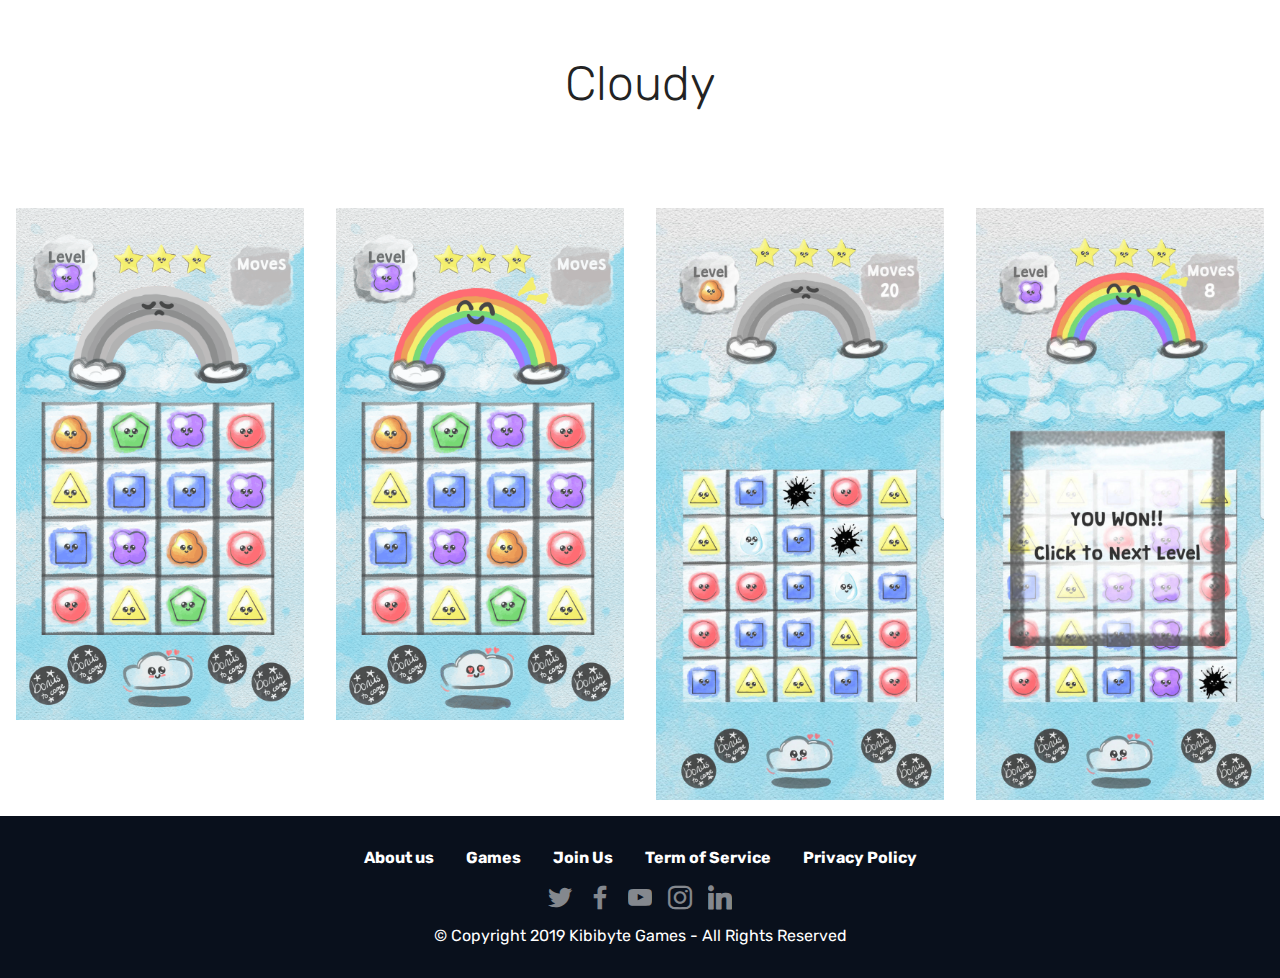
<file: page4.html>
<!DOCTYPE html>
<html  >
<head>
  <!-- Site made with Mobirise Website Builder v4.12.4, https://mobirise.com -->
  <meta charset="UTF-8">
  <meta http-equiv="X-UA-Compatible" content="IE=edge">
  <meta name="generator" content="Mobirise v4.12.4, mobirise.com">
  <meta name="viewport" content="width=device-width, initial-scale=1, minimum-scale=1">
  <link rel="shortcut icon" href="assets/images/deadline-logo-122x122.jpg" type="image/x-icon">
  <meta name="description" content="Website Builder Description">
  
  
  <title>Games/Cloudy</title>
  <link rel="stylesheet" href="assets/web/assets/mobirise-icons/mobirise-icons.css">
  <link rel="stylesheet" href="assets/bootstrap/css/bootstrap.min.css">
  <link rel="stylesheet" href="assets/bootstrap/css/bootstrap-grid.min.css">
  <link rel="stylesheet" href="assets/bootstrap/css/bootstrap-reboot.min.css">
  <link rel="stylesheet" href="assets/socicon/css/styles.css">
  <link rel="stylesheet" href="assets/dropdown/css/style.css">
  <link rel="stylesheet" href="assets/tether/tether.min.css">
  <link rel="stylesheet" href="assets/theme/css/style.css">
  <link rel="stylesheet" href="assets/gallery/style.css">
  <link rel="preload" as="style" href="assets/mobirise/css/mbr-additional.css"><link rel="stylesheet" href="assets/mobirise/css/mbr-additional.css" type="text/css">
  
  
  
</head>
<body>
  <section class="menu cid-qTkzRZLJNu" once="menu" id="menu1-1h">

    

    <nav class="navbar navbar-expand beta-menu navbar-dropdown align-items-center navbar-fixed-top navbar-toggleable-sm bg-color transparent">
        <button class="navbar-toggler navbar-toggler-right" type="button" data-toggle="collapse" data-target="#navbarSupportedContent" aria-controls="navbarSupportedContent" aria-expanded="false" aria-label="Toggle navigation">
            <div class="hamburger">
                <span></span>
                <span></span>
                <span></span>
                <span></span>
            </div>
        </button>
        <div class="menu-logo">
            <div class="navbar-brand">
                
                <span class="navbar-caption-wrap"><a class="navbar-caption text-white display-4" href="index.html">KIBIBYTE GAMES</a></span>
            </div>
        </div>
        <div class="collapse navbar-collapse" id="navbarSupportedContent">
            <ul class="navbar-nav nav-dropdown nav-right" data-app-modern-menu="true"><li class="nav-item">
                    <a class="nav-link link text-white display-4" href="index.html#header2-16">
                        <span class="mbri-home mbr-iconfont mbr-iconfont-btn"></span>Home</a>
                </li><li class="nav-item">
                    <a class="nav-link link text-white display-4" href="index.html#team1-a">
                        <span class="mbri-search mbr-iconfont mbr-iconfont-btn"></span>
                        About Us
                    </a>
                </li><li class="nav-item"><a class="nav-link link text-white display-4" href="index.html#features14-1z"><span class="mbri-briefcase mbr-iconfont mbr-iconfont-btn"></span>
                        
                        Jobs</a></li><li class="nav-item"><a class="nav-link link text-white display-4" href="index.html#content4-14"><span class="mbri-pages mbr-iconfont mbr-iconfont-btn"></span>
                        News</a></li><li class="nav-item"><a class="nav-link link text-white display-4" href="index.html#features18-1y"><span class="mbri-rocket mbr-iconfont mbr-iconfont-btn"></span>
                        Games</a></li><li class="nav-item"><a class="nav-link link text-white display-4" href="index.html#form1-6"><span class="mbri-users mbr-iconfont mbr-iconfont-btn"></span>
                        Contact</a></li></ul>
            
        </div>
    </nav>
</section>

<section class="engine"><a href="https://mobirise.info/n">simple site templates</a></section><section class="mbr-section content4 cid-rI6VzxDM0u" id="content4-1s">

    

    <div class="container">
        <div class="media-container-row">
            <div class="title col-12 col-md-8">
                <h2 class="align-center pb-3 mbr-fonts-style display-2">
                    Cloudy</h2>
                
                
            </div>
        </div>
    </div>
</section>

<section class="mbr-gallery mbr-slider-carousel cid-rI6VDUQRCU" id="gallery3-1t">

    

    <div>
        <div><!-- Filter --><!-- Gallery --><div class="mbr-gallery-row"><div class="mbr-gallery-layout-default"><div><div><div class="mbr-gallery-item mbr-gallery-item--p2" data-video-url="false" data-tags="Awesome"><div href="#lb-gallery3-1t" data-slide-to="0" data-toggle="modal"><img src="assets/images/ref1-1440x2560-800x1422.png" alt="" title=""><span class="icon-focus"></span></div></div><div class="mbr-gallery-item mbr-gallery-item--p2" data-video-url="false" data-tags="Awesome"><div href="#lb-gallery3-1t" data-slide-to="1" data-toggle="modal"><img src="assets/images/ref2-1440x2560-800x1422.png" alt="" title=""><span class="icon-focus"></span></div></div><div class="mbr-gallery-item mbr-gallery-item--p2" data-video-url="false" data-tags="Awesome"><div href="#lb-gallery3-1t" data-slide-to="2" data-toggle="modal"><img src="assets/images/screenshot-20191105-221429-cloudy-1080x2220-800x1644.jpg" alt="" title=""><span class="icon-focus"></span></div></div><div class="mbr-gallery-item mbr-gallery-item--p2" data-video-url="false" data-tags="Awesome"><div href="#lb-gallery3-1t" data-slide-to="3" data-toggle="modal"><img src="assets/images/screenshot-20191105-221422-cloudy-1080x2220-800x1644.jpg" alt="" title=""><span class="icon-focus"></span></div></div></div></div><div class="clearfix"></div></div></div><!-- Lightbox --><div data-app-prevent-settings="" class="mbr-slider modal fade carousel slide" tabindex="-1" data-keyboard="true" data-interval="false" id="lb-gallery3-1t"><div class="modal-dialog"><div class="modal-content"><div class="modal-body"><div class="carousel-inner"><div class="carousel-item"><img src="assets/images/ref1-1440x2560.png" alt="" title=""></div><div class="carousel-item"><img src="assets/images/ref2-1440x2560.png" alt="" title=""></div><div class="carousel-item"><img src="assets/images/screenshot-20191105-221429-cloudy-1080x2220.jpg" alt="" title=""></div><div class="carousel-item active"><img src="assets/images/screenshot-20191105-221422-cloudy-1080x2220.jpg" alt="" title=""></div></div><a class="carousel-control carousel-control-prev" role="button" data-slide="prev" href="#lb-gallery3-1t"><span class="mbri-left mbr-iconfont" aria-hidden="true"></span><span class="sr-only">Previous</span></a><a class="carousel-control carousel-control-next" role="button" data-slide="next" href="#lb-gallery3-1t"><span class="mbri-right mbr-iconfont" aria-hidden="true"></span><span class="sr-only">Next</span></a><a class="close" href="#" role="button" data-dismiss="modal"><span class="sr-only">Close</span></a></div></div></div></div></div>
    </div>

</section>

<section once="footers" class="cid-rGe7v9k3dH" id="footer7-1i">

    

    

    <div class="container">
        <div class="media-container-row align-center mbr-white">
            <div class="row row-links">
                <ul class="foot-menu">
                    
                    
                    
                    
                    
                <li class="foot-menu-item mbr-fonts-style display-7">
                        <a class="text-white mbr-bold" href="index.html#team1-a" target="_blank">About us</a>
                    </li><li class="foot-menu-item mbr-fonts-style display-7"><a class="text-white mbr-bold" href="index.html#features18-1y" target="_blank">Games</a>
                    </li><li class="foot-menu-item mbr-fonts-style display-7"><a href="index.html#features14-1z" class="text-white"><strong>Join Us</strong></a></li><li class="foot-menu-item mbr-fonts-style display-7"><strong>Term of Service</strong></li><li class="foot-menu-item mbr-fonts-style display-7"><strong>Privacy Policy</strong></li></ul>
            </div>
            <div class="row social-row">
                <div class="social-list align-right pb-2">
                    
                    
                    
                    
                    
                    
                <div class="soc-item">
                        <a href="https://twitter.com/KibibyteGames" target="_blank">
                            <span class="mbr-iconfont mbr-iconfont-social socicon-twitter socicon"></span>
                        </a>
                    </div><div class="soc-item">
                        <a href="https://www.facebook.com/kibibytegames/" target="_blank">
                            <span class="mbr-iconfont mbr-iconfont-social socicon-facebook socicon"></span>
                        </a>
                    </div><div class="soc-item">
                        <a href="https://www.youtube.com/channel/UCs8HvY79SEeOUrt8jNdXCpQ/featured" target="_blank">
                            <span class="mbr-iconfont mbr-iconfont-social socicon-youtube socicon"></span>
                        </a>
                    </div><div class="soc-item">
                        <a href="https://www.instagram.com/kibibytegames/" target="_blank">
                            <span class="mbr-iconfont mbr-iconfont-social socicon-instagram socicon"></span>
                        </a>
                    </div><div class="soc-item">
                        <a href="http://linkedin.com/company/kibibytegames" target="_blank">
                            <span class="mbr-iconfont mbr-iconfont-social socicon-linkedin socicon"></span>
                        </a>
                    </div></div>
            </div>
            <div class="row row-copirayt">
                <p class="mbr-text mb-0 mbr-fonts-style mbr-white align-center display-7">
                    © Copyright 2019 Kibibyte Games - All Rights Reserved
                </p>
            </div>
        </div>
    </div>
</section>


  <script src="assets/web/assets/jquery/jquery.min.js"></script>
  <script src="assets/popper/popper.min.js"></script>
  <script src="assets/bootstrap/js/bootstrap.min.js"></script>
  <script src="assets/smoothscroll/smooth-scroll.js"></script>
  <script src="assets/dropdown/js/nav-dropdown.js"></script>
  <script src="assets/dropdown/js/navbar-dropdown.js"></script>
  <script src="assets/tether/tether.min.js"></script>
  <script src="assets/masonry/masonry.pkgd.min.js"></script>
  <script src="assets/imagesloaded/imagesloaded.pkgd.min.js"></script>
  <script src="assets/bootstrapcarouselswipe/bootstrap-carousel-swipe.js"></script>
  <script src="assets/vimeoplayer/jquery.mb.vimeo_player.js"></script>
  <script src="assets/touchswipe/jquery.touch-swipe.min.js"></script>
  <script src="assets/theme/js/script.js"></script>
  <script src="assets/gallery/player.min.js"></script>
  <script src="assets/gallery/script.js"></script>
  <script src="assets/slidervideo/script.js"></script>
  
  
</body>
</html>
</file>
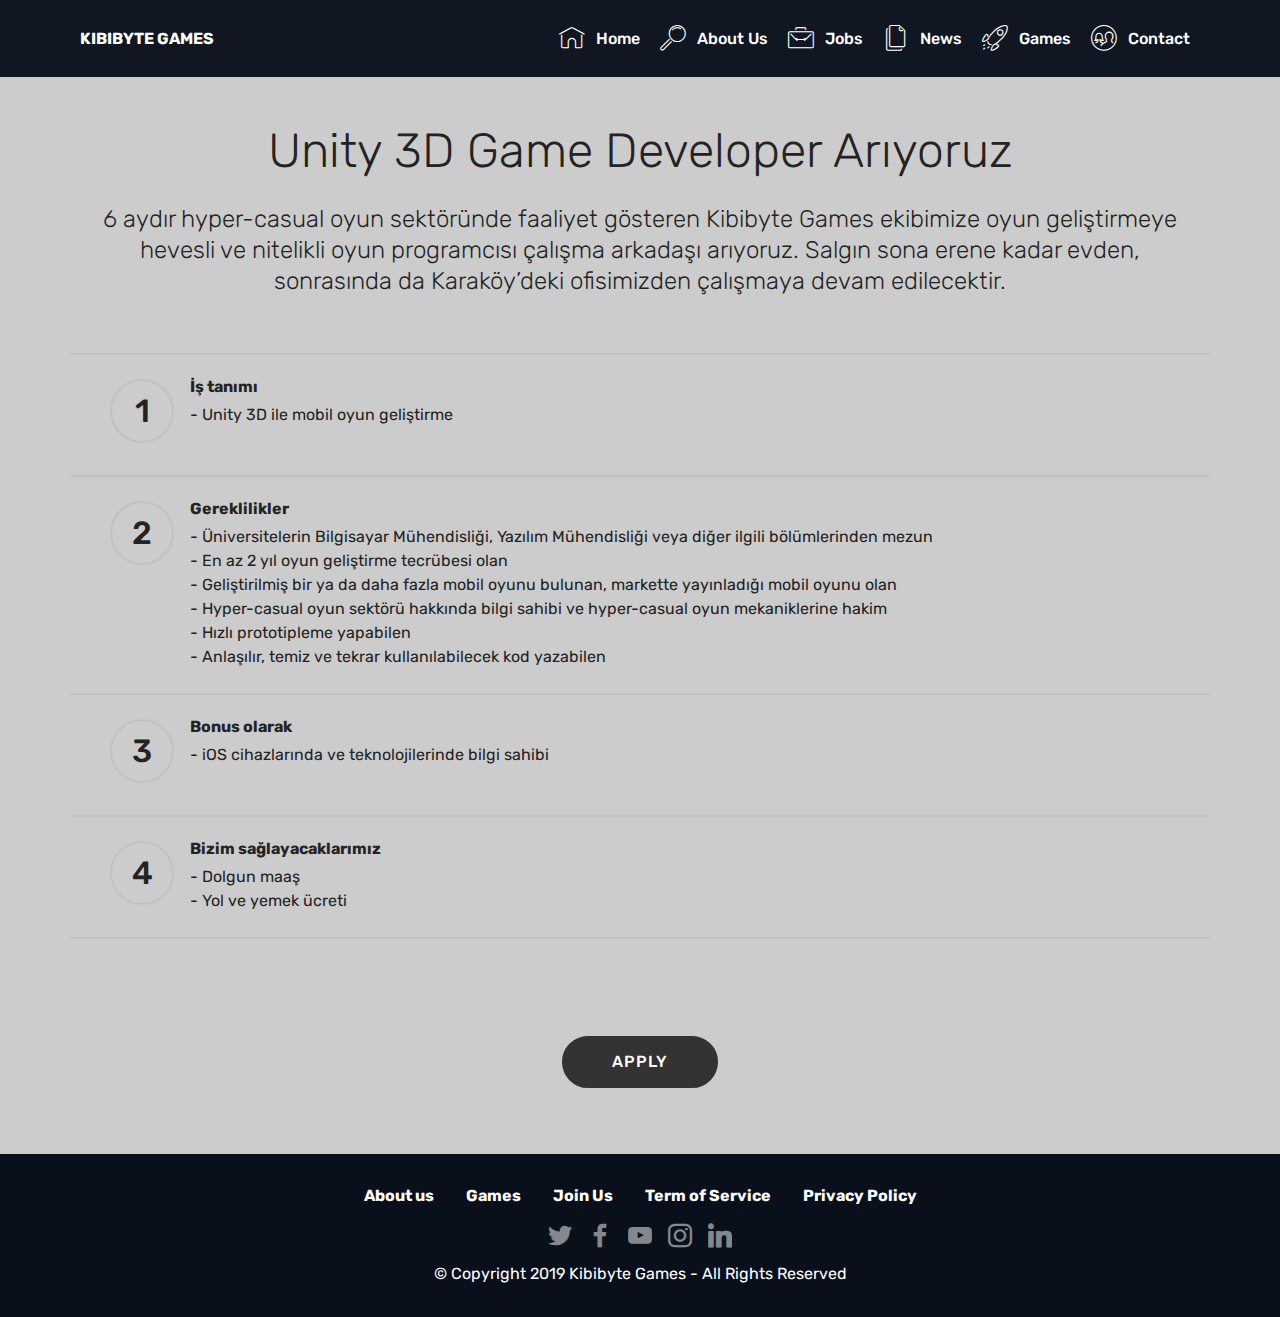
<file: page5.html>
<!DOCTYPE html>
<html  >
<head>
  <!-- Site made with Mobirise Website Builder v4.12.4, https://mobirise.com -->
  <meta charset="UTF-8">
  <meta http-equiv="X-UA-Compatible" content="IE=edge">
  <meta name="generator" content="Mobirise v4.12.4, mobirise.com">
  <meta name="viewport" content="width=device-width, initial-scale=1, minimum-scale=1">
  <link rel="shortcut icon" href="assets/images/deadline-logo-122x122.jpg" type="image/x-icon">
  <meta name="description" content="Web Site Generator Description">
  
  
  <title>Jobs/Learn More</title>
  <link rel="stylesheet" href="assets/web/assets/mobirise-icons/mobirise-icons.css">
  <link rel="stylesheet" href="assets/bootstrap/css/bootstrap.min.css">
  <link rel="stylesheet" href="assets/bootstrap/css/bootstrap-grid.min.css">
  <link rel="stylesheet" href="assets/bootstrap/css/bootstrap-reboot.min.css">
  <link rel="stylesheet" href="assets/socicon/css/styles.css">
  <link rel="stylesheet" href="assets/tether/tether.min.css">
  <link rel="stylesheet" href="assets/dropdown/css/style.css">
  <link rel="stylesheet" href="assets/theme/css/style.css">
  <link rel="preload" as="style" href="assets/mobirise/css/mbr-additional.css"><link rel="stylesheet" href="assets/mobirise/css/mbr-additional.css" type="text/css">
  
  
  
</head>
<body>
  <section class="menu cid-qTkzRZLJNu" once="menu" id="menu1-22">

    

    <nav class="navbar navbar-expand beta-menu navbar-dropdown align-items-center navbar-fixed-top navbar-toggleable-sm">
        <button class="navbar-toggler navbar-toggler-right" type="button" data-toggle="collapse" data-target="#navbarSupportedContent" aria-controls="navbarSupportedContent" aria-expanded="false" aria-label="Toggle navigation">
            <div class="hamburger">
                <span></span>
                <span></span>
                <span></span>
                <span></span>
            </div>
        </button>
        <div class="menu-logo">
            <div class="navbar-brand">
                
                <span class="navbar-caption-wrap"><a class="navbar-caption text-white display-4" href="index.html">KIBIBYTE GAMES</a></span>
            </div>
        </div>
        <div class="collapse navbar-collapse" id="navbarSupportedContent">
            <ul class="navbar-nav nav-dropdown nav-right" data-app-modern-menu="true"><li class="nav-item">
                    <a class="nav-link link text-white display-4" href="index.html#header2-16">
                        <span class="mbri-home mbr-iconfont mbr-iconfont-btn"></span>Home</a>
                </li><li class="nav-item">
                    <a class="nav-link link text-white display-4" href="index.html#team1-a">
                        <span class="mbri-search mbr-iconfont mbr-iconfont-btn"></span>
                        About Us
                    </a>
                </li><li class="nav-item"><a class="nav-link link text-white display-4" href="index.html#features14-1z"><span class="mbri-briefcase mbr-iconfont mbr-iconfont-btn"></span>
                        
                        Jobs</a></li><li class="nav-item"><a class="nav-link link text-white display-4" href="index.html#content4-14"><span class="mbri-pages mbr-iconfont mbr-iconfont-btn"></span>
                        News</a></li><li class="nav-item"><a class="nav-link link text-white display-4" href="index.html#features18-1y"><span class="mbri-rocket mbr-iconfont mbr-iconfont-btn"></span>
                        Games</a></li><li class="nav-item"><a class="nav-link link text-white display-4" href="index.html#form1-6"><span class="mbri-users mbr-iconfont mbr-iconfont-btn"></span>
                        Contact</a></li></ul>
            
        </div>
    </nav>
</section>

<section class="engine"><a href="https://mobirise.info/z">best free html templates</a></section><section class="counters5 counters cid-s2s5BDR3BS" id="counters5-26">

    

    

    <div class="container pt-4 mt-2">
        <h2 class="mbr-section-title pb-3 align-center mbr-fonts-style display-2">Unity 3D Game Developer Arıyoruz</h2>
        <h3 class="mbr-section-subtitle pb-5 align-center mbr-fonts-style display-5">6 aydır hyper-casual oyun sektöründe faaliyet gösteren Kibibyte Games ekibimize oyun geliştirmeye hevesli ve nitelikli oyun programcısı çalışma arkadaşı arıyoruz. Salgın sona erene kadar evden, sonrasında da Karaköy’deki ofisimizden çalışmaya devam edilecektir.</h3>
        <div class="row justify-content-center">
            <div class="cards-block">
                <div class="cards-container">
                    <div class="card px-3 align-left col-12">
                        <div class="panel-item p-4 d-flex">
                            <div class="card-img pr-3">
                                <h3 class="img-text d-flex align-items-center justify-content-center">
                                    1
                                </h3>
                            </div>
                            <div class="card-text">
                                <h4 class="mbr-content-title mbr-bold mbr-fonts-style display-7">İş tanımı</h4>
                                <p class="mbr-content-text mbr-fonts-style display-7">- Unity 3D ile mobil oyun geliştirme</p>
                            </div>
                        </div>
                    </div>
                    <div class="card px-3 align-left col-12">
                        <div class="panel-item p-4 d-flex">
                            <div class="card-img pr-3">
                                <h3 class="img-text d-flex align-items-center justify-content-center">
                                    2
                                </h3>
                            </div>
                            <div class="card-text">
                                <h4 class="mbr-content-title mbr-bold mbr-fonts-style display-7">Gereklilikler</h4>
                                <p class="mbr-content-text mbr-fonts-style display-7">- Üniversitelerin Bilgisayar Mühendisliği, Yazılım Mühendisliği veya diğer ilgili bölümlerinden mezun
<br>- En az 2 yıl oyun geliştirme tecrübesi olan
<br>- Geliştirilmiş bir ya da daha fazla mobil oyunu bulunan, markette yayınladığı mobil oyunu olan
<br>- Hyper-casual oyun sektörü hakkında bilgi sahibi ve hyper-casual oyun mekaniklerine hakim
<br>- Hızlı prototipleme yapabilen
<br>- Anlaşılır, temiz ve tekrar kullanılabilecek kod yazabilen<br></p>
                            </div>
                        </div>
                    </div>
                    <div class="card px-3 align-left col-12">
                        <div class="panel-item p-4 d-flex">
                            <div class="card-img pr-3">
                                <h3 class="img-text d-flex align-items-center justify-content-center">
                                    3
                                </h3>
                            </div>
                            <div class="card-text">
                                <h4 class="mbr-content-title mbr-bold mbr-fonts-style display-7">Bonus olarak</h4>
                                <p class="mbr-content-text mbr-fonts-style display-7">- iOS cihazlarında ve teknolojilerinde bilgi sahibi</p>
                            </div>
                        </div>
                    </div>
                    <div class="card px-3 align-left col-12">
                        <div class="panel-item p-4 d-flex">
                            <div class="card-img pr-3">
                                <h3 class="img-text d-flex align-items-center justify-content-center">
                                    4
                                </h3>
                            </div>
                            <div class="card-texts">
                                <h4 class="mbr-content-title mbr-bold mbr-fonts-style display-7">Bizim sağlayacaklarımız</h4>
                                <p class="mbr-content-text mbr-fonts-style display-7">- Dolgun maaş
<br>- Yol ve yemek ücreti<br></p>
                            </div>
                        </div>
                    </div>
                </div>
            </div>
        </div>
    </div>
</section>

<section class="mbr-section content8 cid-s2s9muZCby" id="content8-29">

    

    <div class="container">
        <div class="media-container-row title">
            <div class="col-12 col-md-8">
                <div class="mbr-section-btn align-center"><a class="btn btn-black display-4" href="mailto:info@kibibytegames.com">APPLY</a></div>
            </div>
        </div>
    </div>
</section>

<section once="footers" class="cid-rGe7v9k3dH" id="footer7-23">

    

    

    <div class="container">
        <div class="media-container-row align-center mbr-white">
            <div class="row row-links">
                <ul class="foot-menu">
                    
                    
                    
                    
                    
                <li class="foot-menu-item mbr-fonts-style display-7">
                        <a class="text-white mbr-bold" href="index.html#team1-a" target="_blank">About us</a>
                    </li><li class="foot-menu-item mbr-fonts-style display-7"><a class="text-white mbr-bold" href="index.html#features18-1y" target="_blank">Games</a>
                    </li><li class="foot-menu-item mbr-fonts-style display-7"><a href="index.html#features14-1z" class="text-white"><strong>Join Us</strong></a></li><li class="foot-menu-item mbr-fonts-style display-7"><strong>Term of Service</strong></li><li class="foot-menu-item mbr-fonts-style display-7"><strong>Privacy Policy</strong></li></ul>
            </div>
            <div class="row social-row">
                <div class="social-list align-right pb-2">
                    
                    
                    
                    
                    
                    
                <div class="soc-item">
                        <a href="https://twitter.com/KibibyteGames" target="_blank">
                            <span class="mbr-iconfont mbr-iconfont-social socicon-twitter socicon"></span>
                        </a>
                    </div><div class="soc-item">
                        <a href="https://www.facebook.com/kibibytegames/" target="_blank">
                            <span class="mbr-iconfont mbr-iconfont-social socicon-facebook socicon"></span>
                        </a>
                    </div><div class="soc-item">
                        <a href="https://www.youtube.com/channel/UCs8HvY79SEeOUrt8jNdXCpQ/featured" target="_blank">
                            <span class="mbr-iconfont mbr-iconfont-social socicon-youtube socicon"></span>
                        </a>
                    </div><div class="soc-item">
                        <a href="https://www.instagram.com/kibibytegames/" target="_blank">
                            <span class="mbr-iconfont mbr-iconfont-social socicon-instagram socicon"></span>
                        </a>
                    </div><div class="soc-item">
                        <a href="http://linkedin.com/company/kibibytegames" target="_blank">
                            <span class="mbr-iconfont mbr-iconfont-social socicon-linkedin socicon"></span>
                        </a>
                    </div></div>
            </div>
            <div class="row row-copirayt">
                <p class="mbr-text mb-0 mbr-fonts-style mbr-white align-center display-7">
                    © Copyright 2019 Kibibyte Games - All Rights Reserved
                </p>
            </div>
        </div>
    </div>
</section>


  <script src="assets/web/assets/jquery/jquery.min.js"></script>
  <script src="assets/popper/popper.min.js"></script>
  <script src="assets/bootstrap/js/bootstrap.min.js"></script>
  <script src="assets/tether/tether.min.js"></script>
  <script src="assets/dropdown/js/nav-dropdown.js"></script>
  <script src="assets/dropdown/js/navbar-dropdown.js"></script>
  <script src="assets/touchswipe/jquery.touch-swipe.min.js"></script>
  <script src="assets/viewportchecker/jquery.viewportchecker.js"></script>
  <script src="assets/smoothscroll/smooth-scroll.js"></script>
  <script src="assets/theme/js/script.js"></script>
  
  
</body>
</html>
</file>
<file: assets/web/assets/mobirise-icons/mobirise-icons.css>
@font-face {
  font-family: 'MobiriseIcons';
  src:  url('mobirise-icons.eot?spat4u');
  src:  url('mobirise-icons.eot?spat4u#iefix') format('embedded-opentype'),
    url('mobirise-icons.ttf?spat4u') format('truetype'),
    url('mobirise-icons.woff?spat4u') format('woff'),
    url('mobirise-icons.svg?spat4u#MobiriseIcons') format('svg');
  font-weight: normal;
  font-style: normal;
  font-display: swap;
}

[class^="mbri-"], [class*=" mbri-"] {
  /* use !important to prevent issues with browser extensions that change fonts */
  font-family: MobiriseIcons !important;
  speak: none;
  font-style: normal;
  font-weight: normal;
  font-variant: normal;
  text-transform: none;
  line-height: 1;

  /* Better Font Rendering =========== */
  -webkit-font-smoothing: antialiased;
  -moz-osx-font-smoothing: grayscale;
}

.mbri-add-submenu:before {
  content: "\e900";
}
.mbri-alert:before {
  content: "\e901";
}
.mbri-align-center:before {
  content: "\e902";
}
.mbri-align-justify:before {
  content: "\e903";
}
.mbri-align-left:before {
  content: "\e904";
}
.mbri-align-right:before {
  content: "\e905";
}
.mbri-android:before {
  content: "\e906";
}
.mbri-apple:before {
  content: "\e907";
}
.mbri-arrow-down:before {
  content: "\e908";
}
.mbri-arrow-next:before {
  content: "\e909";
}
.mbri-arrow-prev:before {
  content: "\e90a";
}
.mbri-arrow-up:before {
  content: "\e90b";
}
.mbri-bold:before {
  content: "\e90c";
}
.mbri-bookmark:before {
  content: "\e90d";
}
.mbri-bootstrap:before {
  content: "\e90e";
}
.mbri-briefcase:before {
  content: "\e90f";
}
.mbri-browse:before {
  content: "\e910";
}
.mbri-bulleted-list:before {
  content: "\e911";
}
.mbri-calendar:before {
  content: "\e912";
}
.mbri-camera:before {
  content: "\e913";
}
.mbri-cart-add:before {
  content: "\e914";
}
.mbri-cart-full:before {
  content: "\e915";
}
.mbri-cash:before {
  content: "\e916";
}
.mbri-change-style:before {
  content: "\e917";
}
.mbri-chat:before {
  content: "\e918";
}
.mbri-clock:before {
  content: "\e919";
}
.mbri-close:before {
  content: "\e91a";
}
.mbri-cloud:before {
  content: "\e91b";
}
.mbri-code:before {
  content: "\e91c";
}
.mbri-contact-form:before {
  content: "\e91d";
}
.mbri-credit-card:before {
  content: "\e91e";
}
.mbri-cursor-click:before {
  content: "\e91f";
}
.mbri-cust-feedback:before {
  content: "\e920";
}
.mbri-database:before {
  content: "\e921";
}
.mbri-delivery:before {
  content: "\e922";
}
.mbri-desktop:before {
  content: "\e923";
}
.mbri-devices:before {
  content: "\e924";
}
.mbri-down:before {
  content: "\e925";
}
.mbri-download:before {
  content: "\e989";
}
.mbri-drag-n-drop:before {
  content: "\e927";
}
.mbri-drag-n-drop2:before {
  content: "\e928";
}
.mbri-edit:before {
  content: "\e929";
}
.mbri-edit2:before {
  content: "\e92a";
}
.mbri-error:before {
  content: "\e92b";
}
.mbri-extension:before {
  content: "\e92c";
}
.mbri-features:before {
  content: "\e92d";
}
.mbri-file:before {
  content: "\e92e";
}
.mbri-flag:before {
  content: "\e92f";
}
.mbri-folder:before {
  content: "\e930";
}
.mbri-gift:before {
  content: "\e931";
}
.mbri-github:before {
  content: "\e932";
}
.mbri-globe:before {
  content: "\e933";
}
.mbri-globe-2:before {
  content: "\e934";
}
.mbri-growing-chart:before {
  content: "\e935";
}
.mbri-hearth:before {
  content: "\e936";
}
.mbri-help:before {
  content: "\e937";
}
.mbri-home:before {
  content: "\e938";
}
.mbri-hot-cup:before {
  content: "\e939";
}
.mbri-idea:before {
  content: "\e93a";
}
.mbri-image-gallery:before {
  content: "\e93b";
}
.mbri-image-slider:before {
  content: "\e93c";
}
.mbri-info:before {
  content: "\e93d";
}
.mbri-italic:before {
  content: "\e93e";
}
.mbri-key:before {
  content: "\e93f";
}
.mbri-laptop:before {
  content: "\e940";
}
.mbri-layers:before {
  content: "\e941";
}
.mbri-left-right:before {
  content: "\e942";
}
.mbri-left:before {
  content: "\e943";
}
.mbri-letter:before {
  content: "\e944";
}
.mbri-like:before {
  content: "\e945";
}
.mbri-link:before {
  content: "\e946";
}
.mbri-lock:before {
  content: "\e947";
}
.mbri-login:before {
  content: "\e948";
}
.mbri-logout:before {
  content: "\e949";
}
.mbri-magic-stick:before {
  content: "\e94a";
}
.mbri-map-pin:before {
  content: "\e94b";
}
.mbri-menu:before {
  content: "\e94c";
}
.mbri-mobile:before {
  content: "\e94d";
}
.mbri-mobile2:before {
  content: "\e94e";
}
.mbri-mobirise:before {
  content: "\e94f";
}
.mbri-more-horizontal:before {
  content: "\e950";
}
.mbri-more-vertical:before {
  content: "\e951";
}
.mbri-music:before {
  content: "\e952";
}
.mbri-new-file:before {
  content: "\e953";
}
.mbri-numbered-list:before {
  content: "\e954";
}
.mbri-opened-folder:before {
  content: "\e955";
}
.mbri-pages:before {
  content: "\e956";
}
.mbri-paper-plane:before {
  content: "\e957";
}
.mbri-paperclip:before {
  content: "\e958";
}
.mbri-photo:before {
  content: "\e959";
}
.mbri-photos:before {
  content: "\e95a";
}
.mbri-pin:before {
  content: "\e95b";
}
.mbri-play:before {
  content: "\e95c";
}
.mbri-plus:before {
  content: "\e95d";
}
.mbri-preview:before {
  content: "\e95e";
}
.mbri-print:before {
  content: "\e95f";
}
.mbri-protect:before {
  content: "\e960";
}
.mbri-question:before {
  content: "\e961";
}
.mbri-quote-left:before {
  content: "\e962";
}
.mbri-quote-right:before {
  content: "\e963";
}
.mbri-refresh:before {
  content: "\e964";
}
.mbri-responsive:before {
  content: "\e965";
}
.mbri-right:before {
  content: "\e966";
}
.mbri-rocket:before {
  content: "\e967";
}
.mbri-sad-face:before {
  content: "\e968";
}
.mbri-sale:before {
  content: "\e969";
}
.mbri-save:before {
  content: "\e96a";
}
.mbri-search:before {
  content: "\e96b";
}
.mbri-setting:before {
  content: "\e96c";
}
.mbri-setting2:before {
  content: "\e96d";
}
.mbri-setting3:before {
  content: "\e96e";
}
.mbri-share:before {
  content: "\e96f";
}
.mbri-shopping-bag:before {
  content: "\e970";
}
.mbri-shopping-basket:before {
  content: "\e971";
}
.mbri-shopping-cart:before {
  content: "\e972";
}
.mbri-sites:before {
  content: "\e973";
}
.mbri-smile-face:before {
  content: "\e974";
}
.mbri-speed:before {
  content: "\e975";
}
.mbri-star:before {
  content: "\e976";
}
.mbri-success:before {
  content: "\e977";
}
.mbri-sun:before {
  content: "\e978";
}
.mbri-sun2:before {
  content: "\e979";
}
.mbri-tablet:before {
  content: "\e97a";
}
.mbri-tablet-vertical:before {
  content: "\e97b";
}
.mbri-target:before {
  content: "\e97c";
}
.mbri-timer:before {
  content: "\e97d";
}
.mbri-to-ftp:before {
  content: "\e97e";
}
.mbri-to-local-drive:before {
  content: "\e97f";
}
.mbri-touch-swipe:before {
  content: "\e980";
}
.mbri-touch:before {
  content: "\e981";
}
.mbri-trash:before {
  content: "\e982";
}
.mbri-underline:before {
  content: "\e983";
}
.mbri-unlink:before {
  content: "\e984";
}
.mbri-unlock:before {
  content: "\e985";
}
.mbri-up-down:before {
  content: "\e986";
}
.mbri-up:before {
  content: "\e987";
}
.mbri-update:before {
  content: "\e988";
}
.mbri-upload:before {
 content: "\e926"; 
}
.mbri-user:before {
  content: "\e98a";
}
.mbri-user2:before {
  content: "\e98b";
}
.mbri-users:before {
  content: "\e98c";
}
.mbri-video:before {
  content: "\e98d";
}
.mbri-video-play:before {
  content: "\e98e";
}
.mbri-watch:before {
  content: "\e98f";
}
.mbri-website-theme:before {
  content: "\e990";
}
.mbri-wifi:before {
  content: "\e991";
}
.mbri-windows:before {
  content: "\e992";
}
.mbri-zoom-out:before {
  content: "\e993";
}
.mbri-redo:before {
  content: "\e994";
}
.mbri-undo:before {
  content: "\e995";
}
</file>
<file: assets/socicon/css/styles.css>
@charset "UTF-8";

@font-face {
  font-family: 'Socicon';
  src:  url('../fonts/socicon.eot');
  src:  url('../fonts/socicon.eot?#iefix') format('embedded-opentype'),
    url('../fonts/socicon.woff2') format('woff2'),
    url('../fonts/socicon.ttf') format('truetype'),
    url('../fonts/socicon.woff') format('woff'),
    url('../fonts/socicon.svg#socicon') format('svg');
  font-weight: normal;
  font-style: normal;
}

[data-icon]:before {
  font-family: "socicon" !important;
  content: attr(data-icon);
  font-style: normal !important;
  font-weight: normal !important;
  font-variant: normal !important;
  text-transform: none !important;
  speak: none;
  line-height: 1;
  -webkit-font-smoothing: antialiased;
  -moz-osx-font-smoothing: grayscale;
}

[class^="socicon-"], [class*=" socicon-"] {
  /* use !important to prevent issues with browser extensions that change fonts */
  font-family: 'Socicon' !important;
  speak: none;
  font-style: normal;
  font-weight: normal;
  font-variant: normal;
  text-transform: none;
  line-height: 1;

  /* Better Font Rendering =========== */
  -webkit-font-smoothing: antialiased;
  -moz-osx-font-smoothing: grayscale;
}

.socicon-eitaa:before {
  content: "\e97c";
}
.socicon-soroush:before {
  content: "\e97d";
}
.socicon-bale:before {
  content: "\e97e";
}
.socicon-zazzle:before {
  content: "\e97b";
}
.socicon-society6:before {
  content: "\e97a";
}
.socicon-redbubble:before {
  content: "\e979";
}
.socicon-avvo:before {
  content: "\e978";
}
.socicon-stitcher:before {
  content: "\e977";
}
.socicon-googlehangouts:before {
  content: "\e974";
}
.socicon-dlive:before {
  content: "\e975";
}
.socicon-vsco:before {
  content: "\e976";
}
.socicon-flipboard:before {
  content: "\e973";
}
.socicon-ubuntu:before {
  content: "\e958";
}
.socicon-artstation:before {
  content: "\e959";
}
.socicon-invision:before {
  content: "\e95a";
}
.socicon-torial:before {
  content: "\e95b";
}
.socicon-collectorz:before {
  content: "\e95c";
}
.socicon-seenthis:before {
  content: "\e95d";
}
.socicon-googleplaymusic:before {
  content: "\e95e";
}
.socicon-debian:before {
  content: "\e95f";
}
.socicon-filmfreeway:before {
  content: "\e960";
}
.socicon-gnome:before {
  content: "\e961";
}
.socicon-itchio:before {
  content: "\e962";
}
.socicon-jamendo:before {
  content: "\e963";
}
.socicon-mix:before {
  content: "\e964";
}
.socicon-sharepoint:before {
  content: "\e965";
}
.socicon-tinder:before {
  content: "\e966";
}
.socicon-windguru:before {
  content: "\e967";
}
.socicon-cdbaby:before {
  content: "\e968";
}
.socicon-elementaryos:before {
  content: "\e969";
}
.socicon-stage32:before {
  content: "\e96a";
}
.socicon-tiktok:before {
  content: "\e96b";
}
.socicon-gitter:before {
  content: "\e96c";
}
.socicon-letterboxd:before {
  content: "\e96d";
}
.socicon-threema:before {
  content: "\e96e";
}
.socicon-splice:before {
  content: "\e96f";
}
.socicon-metapop:before {
  content: "\e970";
}
.socicon-naver:before {
  content: "\e971";
}
.socicon-remote:before {
  content: "\e972";
}
.socicon-internet:before {
  content: "\e957";
}
.socicon-moddb:before {
  content: "\e94b";
}
.socicon-indiedb:before {
  content: "\e94c";
}
.socicon-traxsource:before {
  content: "\e94d";
}
.socicon-gamefor:before {
  content: "\e94e";
}
.socicon-pixiv:before {
  content: "\e94f";
}
.socicon-myanimelist:before {
  content: "\e950";
}
.socicon-blackberry:before {
  content: "\e951";
}
.socicon-wickr:before {
  content: "\e952";
}
.socicon-spip:before {
  content: "\e953";
}
.socicon-napster:before {
  content: "\e954";
}
.socicon-beatport:before {
  content: "\e955";
}
.socicon-hackerone:before {
  content: "\e956";
}
.socicon-hackernews:before {
  content: "\e946";
}
.socicon-smashwords:before {
  content: "\e947";
}
.socicon-kobo:before {
  content: "\e948";
}
.socicon-bookbub:before {
  content: "\e949";
}
.socicon-mailru:before {
  content: "\e94a";
}
.socicon-gitlab:before {
  content: "\e945";
}
.socicon-instructables:before {
  content: "\e944";
}
.socicon-portfolio:before {
  content: "\e943";
}
.socicon-codered:before {
  content: "\e940";
}
.socicon-origin:before {
  content: "\e941";
}
.socicon-nextdoor:before {
  content: "\e942";
}
.socicon-udemy:before {
  content: "\e93f";
}
.socicon-livemaster:before {
  content: "\e93e";
}
.socicon-crunchbase:before {
  content: "\e93b";
}
.socicon-homefy:before {
  content: "\e93c";
}
.socicon-calendly:before {
  content: "\e93d";
}
.socicon-realtor:before {
  content: "\e90f";
}
.socicon-tidal:before {
  content: "\e910";
}
.socicon-qobuz:before {
  content: "\e911";
}
.socicon-natgeo:before {
  content: "\e912";
}
.socicon-mastodon:before {
  content: "\e913";
}
.socicon-unsplash:before {
  content: "\e914";
}
.socicon-homeadvisor:before {
  content: "\e915";
}
.socicon-angieslist:before {
  content: "\e916";
}
.socicon-codepen:before {
  content: "\e917";
}
.socicon-slack:before {
  content: "\e918";
}
.socicon-openaigym:before {
  content: "\e919";
}
.socicon-logmein:before {
  content: "\e91a";
}
.socicon-fiverr:before {
  content: "\e91b";
}
.socicon-gotomeeting:before {
  content: "\e91c";
}
.socicon-aliexpress:before {
  content: "\e91d";
}
.socicon-guru:before {
  content: "\e91e";
}
.socicon-appstore:before {
  content: "\e91f";
}
.socicon-homes:before {
  content: "\e920";
}
.socicon-zoom:before {
  content: "\e921";
}
.socicon-alibaba:before {
  content: "\e922";
}
.socicon-craigslist:before {
  content: "\e923";
}
.socicon-wix:before {
  content: "\e924";
}
.socicon-redfin:before {
  content: "\e925";
}
.socicon-googlecalendar:before {
  content: "\e926";
}
.socicon-shopify:before {
  content: "\e927";
}
.socicon-freelancer:before {
  content: "\e928";
}
.socicon-seedrs:before {
  content: "\e929";
}
.socicon-bing:before {
  content: "\e92a";
}
.socicon-doodle:before {
  content: "\e92b";
}
.socicon-bonanza:before {
  content: "\e92c";
}
.socicon-squarespace:before {
  content: "\e92d";
}
.socicon-toptal:before {
  content: "\e92e";
}
.socicon-gust:before {
  content: "\e92f";
}
.socicon-ask:before {
  content: "\e930";
}
.socicon-trulia:before {
  content: "\e931";
}
.socicon-loomly:before {
  content: "\e932";
}
.socicon-ghost:before {
  content: "\e933";
}
.socicon-upwork:before {
  content: "\e934";
}
.socicon-fundable:before {
  content: "\e935";
}
.socicon-booking:before {
  content: "\e936";
}
.socicon-googlemaps:before {
  content: "\e937";
}
.socicon-zillow:before {
  content: "\e938";
}
.socicon-niconico:before {
  content: "\e939";
}
.socicon-toneden:before {
  content: "\e93a";
}
.socicon-augment:before {
  content: "\e908";
}
.socicon-bitbucket:before {
  content: "\e909";
}
.socicon-fyuse:before {
  content: "\e90a";
}
.socicon-yt-gaming:before {
  content: "\e90b";
}
.socicon-sketchfab:before {
  content: "\e90c";
}
.socicon-mobcrush:before {
  content: "\e90d";
}
.socicon-microsoft:before {
  content: "\e90e";
}
.socicon-pandora:before {
  content: "\e907";
}
.socicon-messenger:before {
  content: "\e906";
}
.socicon-gamewisp:before {
  content: "\e905";
}
.socicon-bloglovin:before {
  content: "\e904";
}
.socicon-tunein:before {
  content: "\e903";
}
.socicon-gamejolt:before {
  content: "\e901";
}
.socicon-trello:before {
  content: "\e902";
}
.socicon-spreadshirt:before {
  content: "\e900";
}
.socicon-500px:before {
  content: "\e000";
}
.socicon-8tracks:before {
  content: "\e001";
}
.socicon-airbnb:before {
  content: "\e002";
}
.socicon-alliance:before {
  content: "\e003";
}
.socicon-amazon:before {
  content: "\e004";
}
.socicon-amplement:before {
  content: "\e005";
}
.socicon-android:before {
  content: "\e006";
}
.socicon-angellist:before {
  content: "\e007";
}
.socicon-apple:before {
  content: "\e008";
}
.socicon-appnet:before {
  content: "\e009";
}
.socicon-baidu:before {
  content: "\e00a";
}
.socicon-bandcamp:before {
  content: "\e00b";
}
.socicon-battlenet:before {
  content: "\e00c";
}
.socicon-mixer:before {
  content: "\e00d";
}
.socicon-bebee:before {
  content: "\e00e";
}
.socicon-bebo:before {
  content: "\e00f";
}
.socicon-behance:before {
  content: "\e010";
}
.socicon-blizzard:before {
  content: "\e011";
}
.socicon-blogger:before {
  content: "\e012";
}
.socicon-buffer:before {
  content: "\e013";
}
.socicon-chrome:before {
  content: "\e014";
}
.socicon-coderwall:before {
  content: "\e015";
}
.socicon-curse:before {
  content: "\e016";
}
.socicon-dailymotion:before {
  content: "\e017";
}
.socicon-deezer:before {
  content: "\e018";
}
.socicon-delicious:before {
  content: "\e019";
}
.socicon-deviantart:before {
  content: "\e01a";
}
.socicon-diablo:before {
  content: "\e01b";
}
.socicon-digg:before {
  content: "\e01c";
}
.socicon-discord:before {
  content: "\e01d";
}
.socicon-disqus:before {
  content: "\e01e";
}
.socicon-douban:before {
  content: "\e01f";
}
.socicon-draugiem:before {
  content: "\e020";
}
.socicon-dribbble:before {
  content: "\e021";
}
.socicon-drupal:before {
  content: "\e022";
}
.socicon-ebay:before {
  content: "\e023";
}
.socicon-ello:before {
  content: "\e024";
}
.socicon-endomodo:before {
  content: "\e025";
}
.socicon-envato:before {
  content: "\e026";
}
.socicon-etsy:before {
  content: "\e027";
}
.socicon-facebook:before {
  content: "\e028";
}
.socicon-feedburner:before {
  content: "\e029";
}
.socicon-filmweb:before {
  content: "\e02a";
}
.socicon-firefox:before {
  content: "\e02b";
}
.socicon-flattr:before {
  content: "\e02c";
}
.socicon-flickr:before {
  content: "\e02d";
}
.socicon-formulr:before {
  content: "\e02e";
}
.socicon-forrst:before {
  content: "\e02f";
}
.socicon-foursquare:before {
  content: "\e030";
}
.socicon-friendfeed:before {
  content: "\e031";
}
.socicon-github:before {
  content: "\e032";
}
.socicon-goodreads:before {
  content: "\e033";
}
.socicon-google:before {
  content: "\e034";
}
.socicon-googlescholar:before {
  content: "\e035";
}
.socicon-googlegroups:before {
  content: "\e036";
}
.socicon-googlephotos:before {
  content: "\e037";
}
.socicon-googleplus:before {
  content: "\e038";
}
.socicon-grooveshark:before {
  content: "\e039";
}
.socicon-hackerrank:before {
  content: "\e03a";
}
.socicon-hearthstone:before {
  content: "\e03b";
}
.socicon-hellocoton:before {
  content: "\e03c";
}
.socicon-heroes:before {
  content: "\e03d";
}
.socicon-smashcast:before {
  content: "\e03e";
}
.socicon-horde:before {
  content: "\e03f";
}
.socicon-houzz:before {
  content: "\e040";
}
.socicon-icq:before {
  content: "\e041";
}
.socicon-identica:before {
  content: "\e042";
}
.socicon-imdb:before {
  content: "\e043";
}
.socicon-instagram:before {
  content: "\e044";
}
.socicon-issuu:before {
  content: "\e045";
}
.socicon-istock:before {
  content: "\e046";
}
.socicon-itunes:before {
  content: "\e047";
}
.socicon-keybase:before {
  content: "\e048";
}
.socicon-lanyrd:before {
  content: "\e049";
}
.socicon-lastfm:before {
  content: "\e04a";
}
.socicon-line:before {
  content: "\e04b";
}
.socicon-linkedin:before {
  content: "\e04c";
}
.socicon-livejournal:before {
  content: "\e04d";
}
.socicon-lyft:before {
  content: "\e04e";
}
.socicon-macos:before {
  content: "\e04f";
}
.socicon-mail:before {
  content: "\e050";
}
.socicon-medium:before {
  content: "\e051";
}
.socicon-meetup:before {
  content: "\e052";
}
.socicon-mixcloud:before {
  content: "\e053";
}
.socicon-modelmayhem:before {
  content: "\e054";
}
.socicon-mumble:before {
  content: "\e055";
}
.socicon-myspace:before {
  content: "\e056";
}
.socicon-newsvine:before {
  content: "\e057";
}
.socicon-nintendo:before {
  content: "\e058";
}
.socicon-npm:before {
  content: "\e059";
}
.socicon-odnoklassniki:before {
  content: "\e05a";
}
.socicon-openid:before {
  content: "\e05b";
}
.socicon-opera:before {
  content: "\e05c";
}
.socicon-outlook:before {
  content: "\e05d";
}
.socicon-overwatch:before {
  content: "\e05e";
}
.socicon-patreon:before {
  content: "\e05f";
}
.socicon-paypal:before {
  content: "\e060";
}
.socicon-periscope:before {
  content: "\e061";
}
.socicon-persona:before {
  content: "\e062";
}
.socicon-pinterest:before {
  content: "\e063";
}
.socicon-play:before {
  content: "\e064";
}
.socicon-player:before {
  content: "\e065";
}
.socicon-playstation:before {
  content: "\e066";
}
.socicon-pocket:before {
  content: "\e067";
}
.socicon-qq:before {
  content: "\e068";
}
.socicon-quora:before {
  content: "\e069";
}
.socicon-raidcall:before {
  content: "\e06a";
}
.socicon-ravelry:before {
  content: "\e06b";
}
.socicon-reddit:before {
  content: "\e06c";
}
.socicon-renren:before {
  content: "\e06d";
}
.socicon-researchgate:before {
  content: "\e06e";
}
.socicon-residentadvisor:before {
  content: "\e06f";
}
.socicon-reverbnation:before {
  content: "\e070";
}
.socicon-rss:before {
  content: "\e071";
}
.socicon-sharethis:before {
  content: "\e072";
}
.socicon-skype:before {
  content: "\e073";
}
.socicon-slideshare:before {
  content: "\e074";
}
.socicon-smugmug:before {
  content: "\e075";
}
.socicon-snapchat:before {
  content: "\e076";
}
.socicon-songkick:before {
  content: "\e077";
}
.socicon-soundcloud:before {
  content: "\e078";
}
.socicon-spotify:before {
  content: "\e079";
}
.socicon-stackexchange:before {
  content: "\e07a";
}
.socicon-stackoverflow:before {
  content: "\e07b";
}
.socicon-starcraft:before {
  content: "\e07c";
}
.socicon-stayfriends:before {
  content: "\e07d";
}
.socicon-steam:before {
  content: "\e07e";
}
.socicon-storehouse:before {
  content: "\e07f";
}
.socicon-strava:before {
  content: "\e080";
}
.socicon-streamjar:before {
  content: "\e081";
}
.socicon-stumbleupon:before {
  content: "\e082";
}
.socicon-swarm:before {
  content: "\e083";
}
.socicon-teamspeak:before {
  content: "\e084";
}
.socicon-teamviewer:before {
  content: "\e085";
}
.socicon-technorati:before {
  content: "\e086";
}
.socicon-telegram:before {
  content: "\e087";
}
.socicon-tripadvisor:before {
  content: "\e088";
}
.socicon-tripit:before {
  content: "\e089";
}
.socicon-triplej:before {
  content: "\e08a";
}
.socicon-tumblr:before {
  content: "\e08b";
}
.socicon-twitch:before {
  content: "\e08c";
}
.socicon-twitter:before {
  content: "\e08d";
}
.socicon-uber:before {
  content: "\e08e";
}
.socicon-ventrilo:before {
  content: "\e08f";
}
.socicon-viadeo:before {
  content: "\e090";
}
.socicon-viber:before {
  content: "\e091";
}
.socicon-viewbug:before {
  content: "\e092";
}
.socicon-vimeo:before {
  content: "\e093";
}
.socicon-vine:before {
  content: "\e094";
}
.socicon-vkontakte:before {
  content: "\e095";
}
.socicon-warcraft:before {
  content: "\e096";
}
.socicon-wechat:before {
  content: "\e097";
}
.socicon-weibo:before {
  content: "\e098";
}
.socicon-whatsapp:before {
  content: "\e099";
}
.socicon-wikipedia:before {
  content: "\e09a";
}
.socicon-windows:before {
  content: "\e09b";
}
.socicon-wordpress:before {
  content: "\e09c";
}
.socicon-wykop:before {
  content: "\e09d";
}
.socicon-xbox:before {
  content: "\e09e";
}
.socicon-xing:before {
  content: "\e09f";
}
.socicon-yahoo:before {
  content: "\e0a0";
}
.socicon-yammer:before {
  content: "\e0a1";
}
.socicon-yandex:before {
  content: "\e0a2";
}
.socicon-yelp:before {
  content: "\e0a3";
}
.socicon-younow:before {
  content: "\e0a4";
}
.socicon-youtube:before {
  content: "\e0a5";
}
.socicon-zapier:before {
  content: "\e0a6";
}
.socicon-zerply:before {
  content: "\e0a7";
}
.socicon-zomato:before {
  content: "\e0a8";
}
.socicon-zynga:before {
  content: "\e0a9";
}
</file>
<file: assets/dropdown/css/style.css>
.navbar-dropdown {
  left: 0;
  padding: 0;
  position: absolute;
  right: 0;
  top: 0;
  transition: all 0.45s ease;
  z-index: 1030;
  background: #282828; }
  .navbar-dropdown .navbar-logo {
    margin-right: 0.8rem;
    transition: margin 0.3s ease-in-out;
    vertical-align: middle; }
    .navbar-dropdown .navbar-logo img {
      height: 3.125rem;
      transition: all 0.3s ease-in-out; }
    .navbar-dropdown .navbar-logo.mbr-iconfont {
      font-size: 3.125rem;
      line-height: 3.125rem; }
  .navbar-dropdown .navbar-caption {
    font-weight: 700;
    white-space: normal;
    vertical-align: -4px;
    line-height: 3.125rem !important; }
    .navbar-dropdown .navbar-caption, .navbar-dropdown .navbar-caption:hover {
      color: inherit;
      text-decoration: none; }
  .navbar-dropdown .mbr-iconfont + .navbar-caption {
    vertical-align: -1px; }
  .navbar-dropdown.navbar-fixed-top {
    position: fixed; }
  .navbar-dropdown .navbar-brand span {
    vertical-align: -4px; }
  .navbar-dropdown.bg-color.transparent {
    background: none; }
  .navbar-dropdown.navbar-short .navbar-brand {
    padding: 0.625rem 0; }
    .navbar-dropdown.navbar-short .navbar-brand span {
      vertical-align: -1px; }
  .navbar-dropdown.navbar-short .navbar-caption {
    line-height: 2.375rem !important;
    vertical-align: -2px; }
  .navbar-dropdown.navbar-short .navbar-logo {
    margin-right: 0.5rem; }
    .navbar-dropdown.navbar-short .navbar-logo img {
      height: 2.375rem; }
    .navbar-dropdown.navbar-short .navbar-logo.mbr-iconfont {
      font-size: 2.375rem;
      line-height: 2.375rem; }
  .navbar-dropdown.navbar-short .mbr-table-cell {
    height: 3.625rem; }
  .navbar-dropdown .navbar-close {
    left: 0.6875rem;
    position: fixed;
    top: 0.75rem;
    z-index: 1000; }
  .navbar-dropdown .hamburger-icon {
    content: "";
    display: inline-block;
    vertical-align: middle;
    width: 16px;
    -webkit-box-shadow: 0 -6px 0 1px #282828,0 0 0 1px #282828,0 6px 0 1px #282828;
    -moz-box-shadow: 0 -6px 0 1px #282828,0 0 0 1px #282828,0 6px 0 1px #282828;
    box-shadow: 0 -6px 0 1px #282828,0 0 0 1px #282828,0 6px 0 1px #282828; }

.dropdown-menu .dropdown-toggle[data-toggle="dropdown-submenu"]::after {
  border-bottom: 0.35em solid transparent;
  border-left: 0.35em solid;
  border-right: 0;
  border-top: 0.35em solid transparent;
  margin-left: 0.3rem; }

.dropdown-menu .dropdown-item:focus {
  outline: 0; }

.nav-dropdown {
  font-size: 0.75rem;
  font-weight: 500;
  height: auto !important; }
  .nav-dropdown .nav-btn {
    padding-left: 1rem; }
  .nav-dropdown .link {
    margin: .667em 1.667em;
    font-weight: 500;
    padding: 0;
    transition: color .2s ease-in-out; }
    .nav-dropdown .link.dropdown-toggle {
      margin-right: 2.583em; }
      .nav-dropdown .link.dropdown-toggle::after {
        margin-left: .25rem;
        border-top: 0.35em solid;
        border-right: 0.35em solid transparent;
        border-left: 0.35em solid transparent;
        border-bottom: 0; }
      .nav-dropdown .link.dropdown-toggle[aria-expanded="true"] {
        margin: 0;
        padding: 0.667em 3.263em  0.667em 1.667em; }
  .nav-dropdown .link::after,
  .nav-dropdown .dropdown-item::after {
    color: inherit; }
  .nav-dropdown .btn {
    font-size: 0.75rem;
    font-weight: 700;
    letter-spacing: 0;
    margin-bottom: 0;
    padding-left: 1.25rem;
    padding-right: 1.25rem; }
  .nav-dropdown .dropdown-menu {
    border-radius: 0;
    border: 0;
    left: 0;
    margin: 0;
    padding-bottom: 1.25rem;
    padding-top: 1.25rem;
    position: relative; }
  .nav-dropdown .dropdown-submenu {
    margin-left: 0.125rem;
    top: 0; }
  .nav-dropdown .dropdown-item {
    font-weight: 500;
    line-height: 2;
    padding: 0.3846em 4.615em 0.3846em 1.5385em;
    position: relative;
    transition: color .2s ease-in-out, background-color .2s ease-in-out; }
    .nav-dropdown .dropdown-item::after {
      margin-top: -0.3077em;
      position: absolute;
      right: 1.1538em;
      top: 50%; }
    .nav-dropdown .dropdown-item:focus, .nav-dropdown .dropdown-item:hover {
      background: none; }

@media (max-width: 767px) {
  .nav-dropdown.navbar-toggleable-sm {
    bottom: 0;
    display: none;
    left: 0;
    overflow-x: hidden;
    position: fixed;
    top: 0;
    transform: translateX(-100%);
    -ms-transform: translateX(-100%);
    -webkit-transform: translateX(-100%);
    width: 18.75rem;
    z-index: 999; } }
.nav-dropdown.navbar-toggleable-xl {
  bottom: 0;
  display: none;
  left: 0;
  overflow-x: hidden;
  position: fixed;
  top: 0;
  transform: translateX(-100%);
  -ms-transform: translateX(-100%);
  -webkit-transform: translateX(-100%);
  width: 18.75rem;
  z-index: 999; }

.nav-dropdown-sm {
  display: block !important;
  overflow-x: hidden;
  overflow: auto;
  padding-top: 3.875rem; }
  .nav-dropdown-sm::after {
    content: "";
    display: block;
    height: 3rem;
    width: 100%; }
  .nav-dropdown-sm.collapse.in ~ .navbar-close {
    display: block !important; }
  .nav-dropdown-sm.collapsing, .nav-dropdown-sm.collapse.in {
    transform: translateX(0);
    -ms-transform: translateX(0);
    -webkit-transform: translateX(0);
    transition: all 0.25s ease-out;
    -webkit-transition: all 0.25s ease-out;
    background: #282828; }
  .nav-dropdown-sm.collapsing[aria-expanded="false"] {
    transform: translateX(-100%);
    -ms-transform: translateX(-100%);
    -webkit-transform: translateX(-100%); }
  .nav-dropdown-sm .nav-item {
    display: block;
    margin-left: 0 !important;
    padding-left: 0; }
  .nav-dropdown-sm .link,
  .nav-dropdown-sm .dropdown-item {
    border-top: 1px dotted rgba(255, 255, 255, 0.1);
    font-size: 0.8125rem;
    line-height: 1.6;
    margin: 0 !important;
    padding: 0.875rem 2.4rem 0.875rem 1.5625rem !important;
    position: relative;
    white-space: normal; }
    .nav-dropdown-sm .link:focus, .nav-dropdown-sm .link:hover,
    .nav-dropdown-sm .dropdown-item:focus,
    .nav-dropdown-sm .dropdown-item:hover {
      background: rgba(0, 0, 0, 0.2) !important;
      color: #c0a375; }
  .nav-dropdown-sm .nav-btn {
    position: relative;
    padding: 1.5625rem 1.5625rem 0 1.5625rem; }
    .nav-dropdown-sm .nav-btn::before {
      border-top: 1px dotted rgba(255, 255, 255, 0.1);
      content: "";
      left: 0;
      position: absolute;
      top: 0;
      width: 100%; }
    .nav-dropdown-sm .nav-btn + .nav-btn {
      padding-top: 0.625rem; }
      .nav-dropdown-sm .nav-btn + .nav-btn::before {
        display: none; }
  .nav-dropdown-sm .btn {
    padding: 0.625rem 0; }
  .nav-dropdown-sm .dropdown-toggle[data-toggle="dropdown-submenu"]::after {
    margin-left: .25rem;
    border-top: 0.35em solid;
    border-right: 0.35em solid transparent;
    border-left: 0.35em solid transparent;
    border-bottom: 0; }
  .nav-dropdown-sm .dropdown-toggle[data-toggle="dropdown-submenu"][aria-expanded="true"]::after {
    border-top: 0;
    border-right: 0.35em solid transparent;
    border-left: 0.35em solid transparent;
    border-bottom: 0.35em solid; }
  .nav-dropdown-sm .dropdown-menu {
    margin: 0;
    padding: 0;
    position: relative;
    top: 0;
    left: 0;
    width: 100%;
    border: 0;
    float: none;
    border-radius: 0;
    background: none; }
  .nav-dropdown-sm .dropdown-submenu {
    left: 100%;
    margin-left: 0.125rem;
    margin-top: -1.25rem;
    top: 0; }

.navbar-toggleable-sm .nav-dropdown .dropdown-menu {
  position: absolute; }

.navbar-toggleable-sm .nav-dropdown .dropdown-submenu {
  left: 100%;
  margin-left: 0.125rem;
  margin-top: -1.25rem;
  top: 0; }

.navbar-toggleable-sm.opened .nav-dropdown .dropdown-menu {
  position: relative; }

.navbar-toggleable-sm.opened .nav-dropdown .dropdown-submenu {
  left: 0;
  margin-left: 00rem;
  margin-top: 0rem;
  top: 0; }

.is-builder .nav-dropdown.collapsing {
  transition: none !important; }

/*# sourceMappingURL=style.css.map */
</file>
<file: assets/theme/css/style.css>
/*!
 * Mobirise v4 theme (https://mobirise.com/)
 * Copyright 2017 Mobirise
 */
section {
  background-color: #eeeeee;
}

.form-control:focus {
  box-shadow: none;
}

:focus {
  outline: none;
}

body {
  font-style: normal;
  line-height: 1.5;
}

section,
.container,
.container-fluid {
  position: relative;
  word-wrap: break-word;
}

a.mbr-iconfont:hover {
  text-decoration: none;
}

.article .lead p,
.article .lead ul,
.article .lead ol,
.article .lead pre,
.article .lead blockquote {
  margin-bottom: 0;
}

ul,
ol,
pre,
blockquote {
  margin-bottom: 2.3125rem;
}

pre {
  background: #f4f4f4;
  padding: 10px 24px;
  white-space: pre-wrap;
}

.inactive {
  -webkit-user-select: none;
  -moz-user-select: none;
  -ms-user-select: none;
  user-select: none;
  pointer-events: none;
  -webkit-user-drag: none;
  user-drag: none;
}

.mbr-section__comments .row {
  justify-content: center;
  -webkit-justify-content: center;
}

a {
  font-style: normal;
  font-weight: 400;
  cursor: pointer;
}

a, a:hover {
  text-decoration: none;
}

figure {
  margin-bottom: 0;
}

body {
  color: #232323;
}

h1,
h2,
h3,
h4,
h5,
h6,
.h1,
.h2,
.h3,
.h4,
.h5,
.h6,
.display-1,
.display-2,
.display-3,
.display-4 {
  line-height: 1;
  word-break: break-word;
  word-wrap: break-word;
}

.mbr-section-title {
  font-style: normal;
  line-height: 1.2;
}

.mbr-section-subtitle {
  line-height: 1.3;
}

.mbr-text {
  font-style: normal;
  line-height: 1.6;
}

b,
strong {
  font-weight: bold;
}

blockquote {
  padding: 10px 0 10px 20px;
  position: relative;
  border-left: 2px solid;
  border-color: #ff3366;
}

input:-webkit-autofill, input:-webkit-autofill:hover, input:-webkit-autofill:focus, input:-webkit-autofill:active {
  transition-delay: 9999s;
  transition-property: background-color, color;
}

textarea[type='hidden'] {
  display: none;
}

body {
  position: relative;
}

section {
  background-position: 50% 50%;
  background-repeat: no-repeat;
  background-size: cover;
}

section .mbr-background-video,
section .mbr-background-video-preview {
  position: absolute;
  bottom: 0;
  left: 0;
  right: 0;
  top: 0;
}

.hidden {
  visibility: hidden;
}

.mbr-z-index20 {
  z-index: 20;
}

/*! Base colors */
.mbr-white {
  color: #ffffff;
}

.mbr-black {
  color: #000000;
}

.mbr-bg-white {
  background-color: #ffffff;
}

.mbr-bg-black {
  background-color: #000000;
}

/*! Text-aligns */
.align-left {
  text-align: left;
}

.align-center {
  text-align: center;
}

.align-right {
  text-align: right;
}

@media (max-width: 767px) {
  .align-left,
  .align-center,
  .align-right,
  .mbr-section-btn,
  .mbr-section-title {
    text-align: center;
  }
}

/*! Font-weight  */
.mbr-light {
  font-weight: 300;
}

.mbr-regular {
  font-weight: 400;
}

.mbr-semibold {
  font-weight: 500;
}

.mbr-bold {
  font-weight: 700;
}

/*! Media  */
.media-size-item {
  -moz-flex: 1 1 auto;
  -o-flex: 1 1 auto;
  flex: 1 1 auto;
}

.media-content {
  flex-basis: 100%;
}

.media-container-row {
  display: flex;
  flex-direction: row;
  flex-wrap: wrap;
  justify-content: center;
  align-content: center;
  align-items: start;
}

.media-container-row .media-size-item {
  width: 400px;
}

.media-container-column {
  display: flex;
  flex-direction: column;
  flex-wrap: wrap;
  justify-content: center;
  align-content: center;
  align-items: stretch;
}

.media-container-column > * {
  width: 100%;
}

@media (min-width: 992px) {
  .media-container-row {
    flex-wrap: nowrap;
  }
}

figure {
  overflow: hidden;
}

figure[mbr-media-size] {
  transition: width 0.1s;
}

.mbr-figure img,
.mbr-figure iframe {
  display: block;
  width: 100%;
}

.card {
  background-color: transparent;
  border: none;
}

.card-box {
  width: 100%;
}

.card-img {
  text-align: center;
  flex-shrink: 0;
  -webkit-flex-shrink: 0;
}

.media {
  max-width: 100%;
  margin: 0 auto;
}

.mbr-figure {
  -ms-grid-row-align: center;
  align-self: center;
}

.media-container > div {
  max-width: 100%;
}

.mbr-figure img,
.card-img img {
  width: 100%;
}

@media (max-width: 991px) {
  .media-size-item {
    width: auto !important;
  }
  .media {
    width: auto;
  }
  .mbr-figure {
    width: 100% !important;
  }
}

/*! Buttons */
.btn {
  font-weight: 500;
  border-width: 2px;
  font-style: normal;
  letter-spacing: 1px;
  margin: .4rem .8rem;
  white-space: normal;
  transition: all .3s ease-in-out;
  display: inline-flex;
  align-items: center;
  justify-content: center;
  word-break: break-word;
  -webkit-align-items: center;
  -webkit-justify-content: center;
  display: -webkit-inline-flex;
}

.btn-sm {
  font-weight: 500;
  letter-spacing: 1px;
  transition: all .3s ease-in-out;
}

.btn-md {
  font-weight: 500;
  letter-spacing: 1px;
  margin: .4rem .8rem !important;
  transition: all .3s ease-in-out;
}

.btn-lg {
  font-weight: 500;
  letter-spacing: 1px;
  margin: .4rem .8rem !important;
  transition: all .3s ease-in-out;
}

.mbr-section-btn {
  margin-left: -0.25rem;
  margin-right: -0.25rem;
  font-size: 0;
}

nav .mbr-section-btn {
  margin-left: 0rem;
  margin-right: 0rem;
}

.btn-form {
  border-radius: 0;
}

.btn-form:hover {
  cursor: pointer;
}

/*! Btn icon margin */
.btn .mbr-iconfont,
.btn.btn-sm .mbr-iconfont {
  cursor: pointer;
  margin-right: 0.5rem;
}

.btn.btn-md .mbr-iconfont,
.btn.btn-md .mbr-iconfont {
  margin-right: 0.8rem;
}

.mbr-regular {
  font-weight: 400;
}

.mbr-semibold {
  font-weight: 500;
}

.mbr-bold {
  font-weight: 700;
}

[type='submit'] {
  -webkit-appearance: none;
}

/*! Full-screen */
.mbr-fullscreen .mbr-overlay {
  min-height: 100vh;
}

.mbr-fullscreen {
  display: flex;
  display: -moz-flex;
  display: -ms-flex;
  display: -o-flex;
  align-items: center;
  -webkit-align-items: center;
  min-height: 100vh;
  padding-top: 3rem;
  padding-bottom: 3rem;
}

/*! Map */
.map {
  height: 25rem;
  position: relative;
}

.map iframe {
  width: 100%;
  height: 100%;
}

.mbr-overlay {
  background-color: #000;
  bottom: 0;
  left: 0;
  opacity: .5;
  position: absolute;
  right: 0;
  top: 0;
  z-index: 0;
  pointer-events: none;
}

/* Form */
blockquote {
  font-style: italic;
  padding: 10px 0 10px 20px;
  font-size: 1.09rem;
  position: relative;
  border-width: 3px;
}

.form-control {
  background-color: #f5f5f5;
  box-shadow: none;
  color: #565656;
  line-height: 1.43;
  min-height: 3.5em;
  padding: 1.07em .5em;
}

.form-control, .form-control:focus {
  border: 1px solid #e8e8e8;
}

.form-active .form-control:invalid {
  border-color: red;
}

.form-control-label {
  position: relative;
  cursor: pointer;
  margin-bottom: .357em;
  padding: 0;
}

.alert {
  color: #ffffff;
  border-radius: 0;
  border: 0;
  font-size: .875rem;
  line-height: 1.5;
  margin-bottom: 1.875rem;
  padding: 1.25rem;
  position: relative;
}

.alert.alert-form::after {
  background-color: inherit;
  bottom: -7px;
  content: "";
  display: block;
  height: 14px;
  left: 50%;
  margin-left: -7px;
  position: absolute;
  transform: rotate(45deg);
  width: 14px;
  -webkit-transform: rotate(45deg);
}

.form-asterisk {
  font-family: initial;
  position: absolute;
  top: -2px;
  font-weight: normal;
}

/*! Scroll to top arrow */
#scrollToTop a i:before {
  content: '';
  position: absolute;
  height: 40%;
  top: 25%;
  background: #fff;
  width: 2px;
  left: calc(50% - 1px);
}

#scrollToTop a i:after {
  content: '';
  position: absolute;
  display: block;
  border-top: 2px solid #fff;
  border-right: 2px solid #fff;
  width: 40%;
  height: 40%;
  left: 30%;
  bottom: 30%;
  transform: rotate(135deg);
  -webkit-transform: rotate(135deg);
}

.mbr-arrow-up {
  bottom: 25px;
  right: 90px;
  position: fixed;
  text-align: right;
  z-index: 5000;
  color: #ffffff;
  font-size: 32px;
  transform: rotate(180deg);
  -webkit-transform: rotate(180deg);
}

.mbr-arrow-up a {
  background: rgba(0, 0, 0, 0.2);
  border-radius: 3px;
  color: #fff;
  display: inline-block;
  height: 60px;
  width: 60px;
  outline-style: none !important;
  position: relative;
  text-decoration: none;
  transition: all 0.3s ease-in-out;
  cursor: pointer;
  text-align: center;
}

.mbr-arrow-up a:hover {
  background-color: rgba(0, 0, 0, 0.4);
}

.mbr-arrow-up a i {
  line-height: 60px;
}

.mbr-arrow-up-icon {
  display: block;
  color: #fff;
}

.mbr-arrow-up-icon::before {
  content: '\203a';
  display: inline-block;
  font-family: serif;
  font-size: 32px;
  line-height: 1;
  font-style: normal;
  position: relative;
  top: 6px;
  left: -4px;
  -webkit-transform: rotate(-90deg);
  transform: rotate(-90deg);
}

/*! Arrow Down */
.mbr-arrow {
  position: absolute;
  bottom: 45px;
  left: 50%;
  width: 60px;
  height: 60px;
  cursor: pointer;
  background-color: rgba(80, 80, 80, 0.5);
  border-radius: 50%;
  -webkit-transform: translateX(-50%);
  transform: translateX(-50%);
}

.mbr-arrow > a {
  display: inline-block;
  text-decoration: none;
  outline-style: none;
  -webkit-animation: arrowdown 1.7s ease-in-out infinite;
  animation: arrowdown 1.7s ease-in-out infinite;
}

.mbr-arrow > a > i {
  position: absolute;
  top: -2px;
  left: 15px;
  font-size: 2rem;
}

@keyframes arrowdown {
  0% {
    transform: translateY(0px);
    -webkit-transform: translateY(0px);
  }
  50% {
    transform: translateY(-5px);
    -webkit-transform: translateY(-5px);
  }
  100% {
    transform: translateY(0px);
    -webkit-transform: translateY(0px);
  }
}

@-webkit-keyframes arrowdown {
  0% {
    transform: translateY(0px);
    -webkit-transform: translateY(0px);
  }
  50% {
    transform: translateY(-5px);
    -webkit-transform: translateY(-5px);
  }
  100% {
    transform: translateY(0px);
    -webkit-transform: translateY(0px);
  }
}

@media (max-width: 500px) {
  .mbr-arrow-up {
    left: 50%;
    right: auto;
    transform: translateX(-50%) rotate(180deg);
    -webkit-transform: translateX(-50%) rotate(180deg);
  }
}

/*Gradients animation*/
@keyframes gradient-animation {
  from {
    background-position: 0% 100%;
    -webkit-animation-timing-function: ease-in-out;
            animation-timing-function: ease-in-out;
  }
  to {
    background-position: 100% 0%;
    -webkit-animation-timing-function: ease-in-out;
            animation-timing-function: ease-in-out;
  }
}

@-webkit-keyframes gradient-animation {
  from {
    background-position: 0% 100%;
    -webkit-animation-timing-function: ease-in-out;
            animation-timing-function: ease-in-out;
  }
  to {
    background-position: 100% 0%;
    -webkit-animation-timing-function: ease-in-out;
            animation-timing-function: ease-in-out;
  }
}

.bg-gradient {
  background-size: 200% 200%;
  animation: gradient-animation 5s infinite alternate;
  -webkit-animation: gradient-animation 5s infinite alternate;
}

.menu .navbar-brand {
  display: -webkit-flex;
}

.menu .navbar-brand span {
  display: flex;
  display: -webkit-flex;
}

.menu .navbar-brand .navbar-caption-wrap {
  display: -webkit-flex;
}

.menu .navbar-brand .navbar-logo img {
  display: -webkit-flex;
}

@media (min-width: 768px) and (max-width: 1023px) {
  .menu .navbar-toggleable-sm .navbar-nav {
    display: -ms-flexbox;
  }
}

@media (max-width: 1023px) {
  .menu .navbar-collapse {
    max-height: 93.5vh;
  }
  .menu .navbar-collapse.show {
    overflow: auto;
  }
}

@media (min-width: 1024px) {
  .menu .navbar-nav.nav-dropdown {
    display: -webkit-flex;
  }
  .menu .navbar-toggleable-sm .navbar-collapse {
    display: -webkit-flex !important;
  }
  .menu .collapsed .navbar-collapse {
    max-height: 93.5vh;
  }
  .menu .collapsed .navbar-collapse.show {
    overflow: auto;
  }
}

@media (max-width: 767px) {
  .menu .navbar-collapse {
    max-height: 80vh;
  }
}

/* Others*/
.note-check a[data-value=Rubik] {
  font-style: normal;
}

.mbr-arrow a {
  color: #ffffff;
}

@media (max-width: 767px) {
  .mbr-arrow {
    display: none;
  }
}

.navbar {
  display: -webkit-flex;
  -webkit-flex-wrap: wrap;
  -webkit-align-items: center;
  -webkit-justify-content: space-between;
}

.navbar-collapse {
  -webkit-flex-basis: 100%;
  -webkit-flex-grow: 1;
  -webkit-align-items: center;
}

.nav-dropdown .link {
  padding: 0.667em 1.667em !important;
  margin: 0 !important;
}

.nav {
  display: -webkit-flex;
  -webkit-flex-wrap: wrap;
}

.row {
  display: -webkit-flex;
  -webkit-flex-wrap: wrap;
}

.justify-content-center {
  -webkit-justify-content: center;
}

.form-inline {
  display: -webkit-flex;
  -webkit-align-items: center;
}

.card-wrapper {
  -webkit-flex: 1;
}

.carousel-control {
  z-index: 10;
  display: -webkit-flex;
  -webkit-align-items: center;
  -webkit-justify-content: center;
}

.carousel-controls {
  display: -webkit-flex;
}

.media {
  display: -webkit-flex;
}

.form-group:focus {
  outline: none;
}

.jq-selectbox__select {
  padding: 1.07em 0.5em;
  position: absolute;
  top: 0;
  left: 0;
  width: 100%;
}

.jq-selectbox__dropdown {
  position: absolute;
  top: 100%;
  left: 0 !important;
  width: 100% !important;
}

.jq-selectbox__trigger-arrow {
  -webkit-transform: translateY(-50%);
          transform: translateY(-50%);
}

.jq-selectbox li {
  padding: 1.07em 0.5em;
}

input[type='range'] {
  padding-left: 0 !important;
  padding-right: 0 !important;
}

.modal-dialog,
.modal-content {
  height: 100%;
}

.modal-dialog .carousel-inner {
  height: calc(100vh - 1.75rem);
}

@media (max-width: 575px) {
  .modal-dialog .carousel-inner {
    height: calc(100vh - 1rem);
  }
}

.carousel-item {
  text-align: center;
}

.carousel-item img {
  margin: auto;
}

.navbar-toggler {
  align-self: flex-start;
  padding: 0.25rem 0.75rem;
  font-size: 1.25rem;
  line-height: 1;
  background: transparent;
  border: 1px solid transparent;
  border-radius: 0.25rem;
}

.navbar-toggler:focus,
.navbar-toggler:hover {
  text-decoration: none;
}

.navbar-toggler-icon {
  display: inline-block;
  width: 1.5em;
  height: 1.5em;
  vertical-align: middle;
  content: '';
  background: no-repeat center center;
  background-size: 100% 100%;
}

.navbar-toggler-left {
  position: absolute;
  left: 1rem;
}

.navbar-toggler-right {
  position: absolute;
  right: 1rem;
}

@media (max-width: 575px) {
  .navbar-toggleable .navbar-nav .dropdown-menu {
    position: static;
    float: none;
  }
  .navbar-toggleable > .container {
    padding-right: 0;
    padding-left: 0;
  }
}

@media (min-width: 576px) {
  .navbar-toggleable {
    flex-direction: row;
    flex-wrap: nowrap;
    align-items: center;
  }
  .navbar-toggleable .navbar-nav {
    flex-direction: row;
  }
  .navbar-toggleable .navbar-nav .nav-link {
    padding-right: 0.5rem;
    padding-left: 0.5rem;
  }
  .navbar-toggleable > .container {
    display: flex;
    flex-wrap: nowrap;
    align-items: center;
  }
  .navbar-toggleable .navbar-collapse {
    display: flex !important;
    width: 100%;
  }
  .navbar-toggleable .navbar-toggler {
    display: none;
  }
}

@media (max-width: 767px) {
  .navbar-toggleable-sm .navbar-nav .dropdown-menu {
    position: static;
    float: none;
  }
  .navbar-toggleable-sm > .container {
    padding-right: 0;
    padding-left: 0;
  }
}

@media (min-width: 768px) {
  .navbar-toggleable-sm {
    flex-direction: row;
    flex-wrap: nowrap;
    align-items: center;
  }
  .navbar-toggleable-sm .navbar-nav {
    flex-direction: row;
  }
  .navbar-toggleable-sm .navbar-nav .nav-link {
    padding-right: 0.5rem;
    padding-left: 0.5rem;
  }
  .navbar-toggleable-sm > .container {
    display: flex;
    flex-wrap: nowrap;
    align-items: center;
  }
  .navbar-toggleable-sm .navbar-collapse {
    display: none;
    width: 100%;
  }
  .navbar-toggleable-sm .navbar-toggler {
    display: none;
  }
}

@media (max-width: 1023px) {
  .navbar-toggleable-md .navbar-nav .dropdown-menu {
    position: static;
    float: none;
  }
  .navbar-toggleable-md > .container {
    padding-right: 0;
    padding-left: 0;
  }
}

@media (min-width: 1024px) {
  .navbar-toggleable-md {
    flex-direction: row;
    flex-wrap: nowrap;
    align-items: center;
  }
  .navbar-toggleable-md .navbar-nav {
    flex-direction: row;
  }
  .navbar-toggleable-md .navbar-nav .nav-link {
    padding-right: 0.5rem;
    padding-left: 0.5rem;
  }
  .navbar-toggleable-md > .container {
    display: flex;
    flex-wrap: nowrap;
    align-items: center;
  }
  .navbar-toggleable-md .navbar-collapse {
    display: flex !important;
    width: 100%;
  }
  .navbar-toggleable-md .navbar-toggler {
    display: none;
  }
}

@media (max-width: 1199px) {
  .navbar-toggleable-lg .navbar-nav .dropdown-menu {
    position: static;
    float: none;
  }
  .navbar-toggleable-lg > .container {
    padding-right: 0;
    padding-left: 0;
  }
}

@media (min-width: 1200px) {
  .navbar-toggleable-lg {
    flex-direction: row;
    flex-wrap: nowrap;
    align-items: center;
  }
  .navbar-toggleable-lg .navbar-nav {
    flex-direction: row;
  }
  .navbar-toggleable-lg .navbar-nav .nav-link {
    padding-right: 0.5rem;
    padding-left: 0.5rem;
  }
  .navbar-toggleable-lg > .container {
    display: flex;
    flex-wrap: nowrap;
    align-items: center;
  }
  .navbar-toggleable-lg .navbar-collapse {
    display: flex !important;
    width: 100%;
  }
  .navbar-toggleable-lg .navbar-toggler {
    display: none;
  }
}

.navbar-toggleable-xl {
  flex-direction: row;
  flex-wrap: nowrap;
  align-items: center;
}

.navbar-toggleable-xl .navbar-nav .dropdown-menu {
  position: static;
  float: none;
}

.navbar-toggleable-xl > .container {
  padding-right: 0;
  padding-left: 0;
}

.navbar-toggleable-xl .navbar-nav {
  flex-direction: row;
}

.navbar-toggleable-xl .navbar-nav .nav-link {
  padding-right: 0.5rem;
  padding-left: 0.5rem;
}

.navbar-toggleable-xl > .container {
  display: flex;
  flex-wrap: nowrap;
  align-items: center;
}

.navbar-toggleable-xl .navbar-collapse {
  display: flex !important;
  width: 100%;
}

.navbar-toggleable-xl .navbar-toggler {
  display: none;
}

.card-img {
  width: auto;
}

.menu .navbar.collapsed:not(.beta-menu) {
  flex-direction: column;
}

.carousel-item.active,
.carousel-item-next,
.carousel-item-prev {
  display: flex;
}

.note-air-layout .dropup .dropdown-menu,
.note-air-layout .navbar-fixed-bottom .dropdown .dropdown-menu {
  bottom: initial !important;
}

html,
body {
  height: auto;
  min-height: 100vh;
}

.dropup .dropdown-toggle::after {
  display: none;
}
.engine {
	position: absolute;
	text-indent: -2400px;
	text-align: center;
	padding: 0;
	top: 0;
	left: -2400px;
}
</file>
<file: assets/mobirise/css/mbr-additional.css>
@import url(https://fonts.googleapis.com/css?family=Rubik:300,300i,400,400i,500,500i,700,700i,900,900i&display=swap);





body {
  font-family: Rubik;
}
.display-1 {
  font-family: 'Rubik', sans-serif;
  font-size: 4.25rem;
  font-display: swap;
}
.display-1 > .mbr-iconfont {
  font-size: 6.8rem;
}
.display-2 {
  font-family: 'Rubik', sans-serif;
  font-size: 3rem;
  font-display: swap;
}
.display-2 > .mbr-iconfont {
  font-size: 4.8rem;
}
.display-4 {
  font-family: 'Rubik', sans-serif;
  font-size: 1rem;
  font-display: swap;
}
.display-4 > .mbr-iconfont {
  font-size: 1.6rem;
}
.display-5 {
  font-family: 'Rubik', sans-serif;
  font-size: 1.5rem;
  font-display: swap;
}
.display-5 > .mbr-iconfont {
  font-size: 2.4rem;
}
.display-7 {
  font-family: 'Rubik', sans-serif;
  font-size: 1rem;
  font-display: swap;
}
.display-7 > .mbr-iconfont {
  font-size: 1.6rem;
}
/* ---- Fluid typography for mobile devices ---- */
/* 1.4 - font scale ratio ( bootstrap == 1.42857 ) */
/* 100vw - current viewport width */
/* (48 - 20)  48 == 48rem == 768px, 20 == 20rem == 320px(minimal supported viewport) */
/* 0.65 - min scale variable, may vary */
@media (max-width: 768px) {
  .display-1 {
    font-size: 3.4rem;
    font-size: calc( 2.1374999999999997rem + (4.25 - 2.1374999999999997) * ((100vw - 20rem) / (48 - 20)));
    line-height: calc( 1.4 * (2.1374999999999997rem + (4.25 - 2.1374999999999997) * ((100vw - 20rem) / (48 - 20))));
  }
  .display-2 {
    font-size: 2.4rem;
    font-size: calc( 1.7rem + (3 - 1.7) * ((100vw - 20rem) / (48 - 20)));
    line-height: calc( 1.4 * (1.7rem + (3 - 1.7) * ((100vw - 20rem) / (48 - 20))));
  }
  .display-4 {
    font-size: 0.8rem;
    font-size: calc( 1rem + (1 - 1) * ((100vw - 20rem) / (48 - 20)));
    line-height: calc( 1.4 * (1rem + (1 - 1) * ((100vw - 20rem) / (48 - 20))));
  }
  .display-5 {
    font-size: 1.2rem;
    font-size: calc( 1.175rem + (1.5 - 1.175) * ((100vw - 20rem) / (48 - 20)));
    line-height: calc( 1.4 * (1.175rem + (1.5 - 1.175) * ((100vw - 20rem) / (48 - 20))));
  }
}
/* Buttons */
.btn {
  padding: 1rem 3rem;
  border-radius: 3px;
}
.btn-sm {
  padding: 0.6rem 1.5rem;
  border-radius: 3px;
}
.btn-md {
  padding: 1rem 3rem;
  border-radius: 3px;
}
.btn-lg {
  padding: 1.2rem 3.2rem;
  border-radius: 3px;
}
.bg-primary {
  background-color: #09101c !important;
}
.bg-success {
  background-color: #f7ed4a !important;
}
.bg-info {
  background-color: #82786e !important;
}
.bg-warning {
  background-color: #879a9f !important;
}
.bg-danger {
  background-color: #b1a374 !important;
}
.btn-primary,
.btn-primary:active {
  background-color: #09101c !important;
  border-color: #09101c !important;
  color: #ffffff !important;
}
.btn-primary:hover,
.btn-primary:focus,
.btn-primary.focus,
.btn-primary.active {
  color: #ffffff !important;
  background-color: #000000 !important;
  border-color: #000000 !important;
}
.btn-primary.disabled,
.btn-primary:disabled {
  color: #ffffff !important;
  background-color: #000000 !important;
  border-color: #000000 !important;
}
.btn-secondary,
.btn-secondary:active {
  background-color: #ff3366 !important;
  border-color: #ff3366 !important;
  color: #ffffff !important;
}
.btn-secondary:hover,
.btn-secondary:focus,
.btn-secondary.focus,
.btn-secondary.active {
  color: #ffffff !important;
  background-color: #e50039 !important;
  border-color: #e50039 !important;
}
.btn-secondary.disabled,
.btn-secondary:disabled {
  color: #ffffff !important;
  background-color: #e50039 !important;
  border-color: #e50039 !important;
}
.btn-info,
.btn-info:active {
  background-color: #82786e !important;
  border-color: #82786e !important;
  color: #ffffff !important;
}
.btn-info:hover,
.btn-info:focus,
.btn-info.focus,
.btn-info.active {
  color: #ffffff !important;
  background-color: #59524b !important;
  border-color: #59524b !important;
}
.btn-info.disabled,
.btn-info:disabled {
  color: #ffffff !important;
  background-color: #59524b !important;
  border-color: #59524b !important;
}
.btn-success,
.btn-success:active {
  background-color: #f7ed4a !important;
  border-color: #f7ed4a !important;
  color: #3f3c03 !important;
}
.btn-success:hover,
.btn-success:focus,
.btn-success.focus,
.btn-success.active {
  color: #3f3c03 !important;
  background-color: #eadd0a !important;
  border-color: #eadd0a !important;
}
.btn-success.disabled,
.btn-success:disabled {
  color: #3f3c03 !important;
  background-color: #eadd0a !important;
  border-color: #eadd0a !important;
}
.btn-warning,
.btn-warning:active {
  background-color: #879a9f !important;
  border-color: #879a9f !important;
  color: #ffffff !important;
}
.btn-warning:hover,
.btn-warning:focus,
.btn-warning.focus,
.btn-warning.active {
  color: #ffffff !important;
  background-color: #617479 !important;
  border-color: #617479 !important;
}
.btn-warning.disabled,
.btn-warning:disabled {
  color: #ffffff !important;
  background-color: #617479 !important;
  border-color: #617479 !important;
}
.btn-danger,
.btn-danger:active {
  background-color: #b1a374 !important;
  border-color: #b1a374 !important;
  color: #ffffff !important;
}
.btn-danger:hover,
.btn-danger:focus,
.btn-danger.focus,
.btn-danger.active {
  color: #ffffff !important;
  background-color: #8b7d4e !important;
  border-color: #8b7d4e !important;
}
.btn-danger.disabled,
.btn-danger:disabled {
  color: #ffffff !important;
  background-color: #8b7d4e !important;
  border-color: #8b7d4e !important;
}
.btn-white {
  color: #333333 !important;
}
.btn-white,
.btn-white:active {
  background-color: #ffffff !important;
  border-color: #ffffff !important;
  color: #808080 !important;
}
.btn-white:hover,
.btn-white:focus,
.btn-white.focus,
.btn-white.active {
  color: #808080 !important;
  background-color: #d9d9d9 !important;
  border-color: #d9d9d9 !important;
}
.btn-white.disabled,
.btn-white:disabled {
  color: #808080 !important;
  background-color: #d9d9d9 !important;
  border-color: #d9d9d9 !important;
}
.btn-black,
.btn-black:active {
  background-color: #333333 !important;
  border-color: #333333 !important;
  color: #ffffff !important;
}
.btn-black:hover,
.btn-black:focus,
.btn-black.focus,
.btn-black.active {
  color: #ffffff !important;
  background-color: #0d0d0d !important;
  border-color: #0d0d0d !important;
}
.btn-black.disabled,
.btn-black:disabled {
  color: #ffffff !important;
  background-color: #0d0d0d !important;
  border-color: #0d0d0d !important;
}
.btn-primary-outline,
.btn-primary-outline:active {
  background: none;
  border-color: #000000;
  color: #000000;
}
.btn-primary-outline:hover,
.btn-primary-outline:focus,
.btn-primary-outline.focus,
.btn-primary-outline.active {
  color: #ffffff;
  background-color: #09101c;
  border-color: #09101c;
}
.btn-primary-outline.disabled,
.btn-primary-outline:disabled {
  color: #ffffff !important;
  background-color: #09101c !important;
  border-color: #09101c !important;
}
.btn-secondary-outline,
.btn-secondary-outline:active {
  background: none;
  border-color: #cc0033;
  color: #cc0033;
}
.btn-secondary-outline:hover,
.btn-secondary-outline:focus,
.btn-secondary-outline.focus,
.btn-secondary-outline.active {
  color: #ffffff;
  background-color: #ff3366;
  border-color: #ff3366;
}
.btn-secondary-outline.disabled,
.btn-secondary-outline:disabled {
  color: #ffffff !important;
  background-color: #ff3366 !important;
  border-color: #ff3366 !important;
}
.btn-info-outline,
.btn-info-outline:active {
  background: none;
  border-color: #4b453f;
  color: #4b453f;
}
.btn-info-outline:hover,
.btn-info-outline:focus,
.btn-info-outline.focus,
.btn-info-outline.active {
  color: #ffffff;
  background-color: #82786e;
  border-color: #82786e;
}
.btn-info-outline.disabled,
.btn-info-outline:disabled {
  color: #ffffff !important;
  background-color: #82786e !important;
  border-color: #82786e !important;
}
.btn-success-outline,
.btn-success-outline:active {
  background: none;
  border-color: #d2c609;
  color: #d2c609;
}
.btn-success-outline:hover,
.btn-success-outline:focus,
.btn-success-outline.focus,
.btn-success-outline.active {
  color: #3f3c03;
  background-color: #f7ed4a;
  border-color: #f7ed4a;
}
.btn-success-outline.disabled,
.btn-success-outline:disabled {
  color: #3f3c03 !important;
  background-color: #f7ed4a !important;
  border-color: #f7ed4a !important;
}
.btn-warning-outline,
.btn-warning-outline:active {
  background: none;
  border-color: #55666b;
  color: #55666b;
}
.btn-warning-outline:hover,
.btn-warning-outline:focus,
.btn-warning-outline.focus,
.btn-warning-outline.active {
  color: #ffffff;
  background-color: #879a9f;
  border-color: #879a9f;
}
.btn-warning-outline.disabled,
.btn-warning-outline:disabled {
  color: #ffffff !important;
  background-color: #879a9f !important;
  border-color: #879a9f !important;
}
.btn-danger-outline,
.btn-danger-outline:active {
  background: none;
  border-color: #7a6e45;
  color: #7a6e45;
}
.btn-danger-outline:hover,
.btn-danger-outline:focus,
.btn-danger-outline.focus,
.btn-danger-outline.active {
  color: #ffffff;
  background-color: #b1a374;
  border-color: #b1a374;
}
.btn-danger-outline.disabled,
.btn-danger-outline:disabled {
  color: #ffffff !important;
  background-color: #b1a374 !important;
  border-color: #b1a374 !important;
}
.btn-black-outline,
.btn-black-outline:active {
  background: none;
  border-color: #000000;
  color: #000000;
}
.btn-black-outline:hover,
.btn-black-outline:focus,
.btn-black-outline.focus,
.btn-black-outline.active {
  color: #ffffff;
  background-color: #333333;
  border-color: #333333;
}
.btn-black-outline.disabled,
.btn-black-outline:disabled {
  color: #ffffff !important;
  background-color: #333333 !important;
  border-color: #333333 !important;
}
.btn-white-outline,
.btn-white-outline:active,
.btn-white-outline.active {
  background: none;
  border-color: #ffffff;
  color: #ffffff;
}
.btn-white-outline:hover,
.btn-white-outline:focus,
.btn-white-outline.focus {
  color: #333333;
  background-color: #ffffff;
  border-color: #ffffff;
}
.text-primary {
  color: #09101c !important;
}
.text-secondary {
  color: #ff3366 !important;
}
.text-success {
  color: #f7ed4a !important;
}
.text-info {
  color: #82786e !important;
}
.text-warning {
  color: #879a9f !important;
}
.text-danger {
  color: #b1a374 !important;
}
.text-white {
  color: #ffffff !important;
}
.text-black {
  color: #000000 !important;
}
a.text-primary:hover,
a.text-primary:focus {
  color: #000000 !important;
}
a.text-secondary:hover,
a.text-secondary:focus {
  color: #cc0033 !important;
}
a.text-success:hover,
a.text-success:focus {
  color: #d2c609 !important;
}
a.text-info:hover,
a.text-info:focus {
  color: #4b453f !important;
}
a.text-warning:hover,
a.text-warning:focus {
  color: #55666b !important;
}
a.text-danger:hover,
a.text-danger:focus {
  color: #7a6e45 !important;
}
a.text-white:hover,
a.text-white:focus {
  color: #b3b3b3 !important;
}
a.text-black:hover,
a.text-black:focus {
  color: #4d4d4d !important;
}
.alert-success {
  background-color: #70c770;
}
.alert-info {
  background-color: #82786e;
}
.alert-warning {
  background-color: #879a9f;
}
.alert-danger {
  background-color: #b1a374;
}
.mbr-section-btn a.btn:not(.btn-form) {
  border-radius: 100px;
}
.mbr-section-btn a.btn:not(.btn-form):hover,
.mbr-section-btn a.btn:not(.btn-form):focus {
  box-shadow: none !important;
}
.mbr-section-btn a.btn:not(.btn-form):hover,
.mbr-section-btn a.btn:not(.btn-form):focus {
  box-shadow: 0 10px 40px 0 rgba(0, 0, 0, 0.2) !important;
  -webkit-box-shadow: 0 10px 40px 0 rgba(0, 0, 0, 0.2) !important;
}
.mbr-gallery-filter li a {
  border-radius: 100px !important;
}
.mbr-gallery-filter li.active .btn {
  background-color: #09101c;
  border-color: #09101c;
  color: #ffffff;
}
.mbr-gallery-filter li.active .btn:focus {
  box-shadow: none;
}
.nav-tabs .nav-link {
  border-radius: 100px !important;
}
a,
a:hover {
  color: #09101c;
}
.mbr-plan-header.bg-primary .mbr-plan-subtitle,
.mbr-plan-header.bg-primary .mbr-plan-price-desc {
  color: #a7bde3;
}
.mbr-plan-header.bg-success .mbr-plan-subtitle,
.mbr-plan-header.bg-success .mbr-plan-price-desc {
  color: #ffffff;
}
.mbr-plan-header.bg-info .mbr-plan-subtitle,
.mbr-plan-header.bg-info .mbr-plan-price-desc {
  color: #beb8b2;
}
.mbr-plan-header.bg-warning .mbr-plan-subtitle,
.mbr-plan-header.bg-warning .mbr-plan-price-desc {
  color: #ced6d8;
}
.mbr-plan-header.bg-danger .mbr-plan-subtitle,
.mbr-plan-header.bg-danger .mbr-plan-price-desc {
  color: #dfd9c6;
}
/* Scroll to top button*/
.scrollToTop_wraper {
  display: none;
}
.form-control {
  font-family: 'Rubik', sans-serif;
  font-size: 1rem;
  font-display: swap;
}
.form-control > .mbr-iconfont {
  font-size: 1.6rem;
}
blockquote {
  border-color: #09101c;
}
/* Forms */
.mbr-form .btn {
  margin: .4rem 0;
}
.mbr-form .input-group-btn a.btn {
  border-radius: 100px !important;
}
.mbr-form .input-group-btn a.btn:hover {
  box-shadow: 0 10px 40px 0 rgba(0, 0, 0, 0.2);
}
.mbr-form .input-group-btn button[type="submit"] {
  border-radius: 100px !important;
  padding: 1rem 3rem;
}
.mbr-form .input-group-btn button[type="submit"]:hover {
  box-shadow: 0 10px 40px 0 rgba(0, 0, 0, 0.2);
}
.form2 .form-control {
  border-top-left-radius: 100px;
  border-bottom-left-radius: 100px;
}
.form2 .input-group-btn a.btn {
  border-top-left-radius: 0 !important;
  border-bottom-left-radius: 0 !important;
}
.form2 .input-group-btn button[type="submit"] {
  border-top-left-radius: 0 !important;
  border-bottom-left-radius: 0 !important;
}
.form3 input[type="email"] {
  border-radius: 100px !important;
}
@media (max-width: 349px) {
  .form2 input[type="email"] {
    border-radius: 100px !important;
  }
  .form2 .input-group-btn a.btn {
    border-radius: 100px !important;
  }
  .form2 .input-group-btn button[type="submit"] {
    border-radius: 100px !important;
  }
}
@media (max-width: 767px) {
  .btn {
    font-size: .75rem !important;
  }
  .btn .mbr-iconfont {
    font-size: 1rem !important;
  }
}
/* Footer */
.mbr-footer-content li::before,
.mbr-footer .mbr-contacts li::before {
  background: #09101c;
}
.mbr-footer-content li a:hover,
.mbr-footer .mbr-contacts li a:hover {
  color: #09101c;
}
.footer3 input[type="email"],
.footer4 input[type="email"] {
  border-radius: 100px !important;
}
.footer3 .input-group-btn a.btn,
.footer4 .input-group-btn a.btn {
  border-radius: 100px !important;
}
.footer3 .input-group-btn button[type="submit"],
.footer4 .input-group-btn button[type="submit"] {
  border-radius: 100px !important;
}
/* Headers*/
.header13 .form-inline input[type="email"],
.header14 .form-inline input[type="email"] {
  border-radius: 100px;
}
.header13 .form-inline input[type="text"],
.header14 .form-inline input[type="text"] {
  border-radius: 100px;
}
.header13 .form-inline input[type="tel"],
.header14 .form-inline input[type="tel"] {
  border-radius: 100px;
}
.header13 .form-inline a.btn,
.header14 .form-inline a.btn {
  border-radius: 100px;
}
.header13 .form-inline button,
.header14 .form-inline button {
  border-radius: 100px !important;
}
@media screen and (-ms-high-contrast: active), (-ms-high-contrast: none) {
  .card-wrapper {
    flex: auto !important;
  }
}
.jq-selectbox li:hover,
.jq-selectbox li.selected {
  background-color: #09101c;
  color: #ffffff;
}
.jq-selectbox .jq-selectbox__trigger-arrow,
.jq-number__spin.minus:after,
.jq-number__spin.plus:after {
  transition: 0.4s;
  border-top-color: currentColor;
  border-bottom-color: currentColor;
}
.jq-selectbox:hover .jq-selectbox__trigger-arrow,
.jq-number__spin.minus:hover:after,
.jq-number__spin.plus:hover:after {
  border-top-color: #09101c;
  border-bottom-color: #09101c;
}
.xdsoft_datetimepicker .xdsoft_calendar td.xdsoft_default,
.xdsoft_datetimepicker .xdsoft_calendar td.xdsoft_current,
.xdsoft_datetimepicker .xdsoft_timepicker .xdsoft_time_box > div > div.xdsoft_current {
  color: #ffffff !important;
  background-color: #09101c !important;
  box-shadow: none !important;
}
.xdsoft_datetimepicker .xdsoft_calendar td:hover,
.xdsoft_datetimepicker .xdsoft_timepicker .xdsoft_time_box > div > div:hover {
  color: #ffffff !important;
  background: #ff3366 !important;
  box-shadow: none !important;
}
.lazy-bg {
  background-image: none !important;
}
.lazy-placeholder:not(section),
.lazy-none {
  display: block;
  position: relative;
  padding-bottom: 56.25%;
}
iframe.lazy-placeholder,
.lazy-placeholder:after {
  content: '';
  position: absolute;
  width: 100px;
  height: 100px;
  background: transparent no-repeat center;
  background-size: contain;
  top: 50%;
  left: 50%;
  transform: translateX(-50%) translateY(-50%);
  background-image: url("data:image/svg+xml;charset=UTF-8,%3csvg width='32' height='32' viewBox='0 0 64 64' xmlns='http://www.w3.org/2000/svg' stroke='%2309101c' %3e%3cg fill='none' fill-rule='evenodd'%3e%3cg transform='translate(16 16)' stroke-width='2'%3e%3ccircle stroke-opacity='.5' cx='16' cy='16' r='16'/%3e%3cpath d='M32 16c0-9.94-8.06-16-16-16'%3e%3canimateTransform attributeName='transform' type='rotate' from='0 16 16' to='360 16 16' dur='1s' repeatCount='indefinite'/%3e%3c/path%3e%3c/g%3e%3c/g%3e%3c/svg%3e");
}
section.lazy-placeholder:after {
  opacity: 0.3;
}
.cid-qTkzRZLJNu .navbar {
  padding: .5rem 0;
  background: #101722;
  transition: none;
  min-height: 77px;
}
.cid-qTkzRZLJNu .navbar-dropdown.bg-color.transparent.opened {
  background: #101722;
}
.cid-qTkzRZLJNu a {
  font-style: normal;
}
.cid-qTkzRZLJNu .nav-item span {
  padding-right: 0.4em;
  line-height: 0.5em;
  vertical-align: text-bottom;
  position: relative;
  text-decoration: none;
}
.cid-qTkzRZLJNu .nav-item a {
  display: flex;
  align-items: center;
  justify-content: center;
  padding: 0.7rem 0 !important;
  margin: 0rem .65rem !important;
}
.cid-qTkzRZLJNu .nav-item:focus,
.cid-qTkzRZLJNu .nav-link:focus {
  outline: none;
}
.cid-qTkzRZLJNu .btn {
  padding: 0.4rem 1.5rem;
  display: inline-flex;
  align-items: center;
}
.cid-qTkzRZLJNu .btn .mbr-iconfont {
  font-size: 1.6rem;
}
.cid-qTkzRZLJNu .menu-logo {
  margin-right: auto;
}
.cid-qTkzRZLJNu .menu-logo .navbar-brand {
  display: flex;
  margin-left: 5rem;
  padding: 0;
  transition: padding .2s;
  min-height: 3.8rem;
  align-items: center;
}
.cid-qTkzRZLJNu .menu-logo .navbar-brand .navbar-caption-wrap {
  display: -webkit-flex;
  -webkit-align-items: center;
  align-items: center;
  word-break: break-word;
  min-width: 7rem;
  margin: .3rem 0;
}
.cid-qTkzRZLJNu .menu-logo .navbar-brand .navbar-caption-wrap .navbar-caption {
  line-height: 1.2rem !important;
  padding-right: 2rem;
}
.cid-qTkzRZLJNu .menu-logo .navbar-brand .navbar-logo {
  font-size: 4rem;
  transition: font-size 0.25s;
}
.cid-qTkzRZLJNu .menu-logo .navbar-brand .navbar-logo img {
  display: flex;
}
.cid-qTkzRZLJNu .menu-logo .navbar-brand .navbar-logo .mbr-iconfont {
  transition: font-size 0.25s;
}
.cid-qTkzRZLJNu .navbar-toggleable-sm .navbar-collapse {
  justify-content: flex-end;
  -webkit-justify-content: flex-end;
  padding-right: 5rem;
  width: auto;
}
.cid-qTkzRZLJNu .navbar-toggleable-sm .navbar-collapse .navbar-nav {
  flex-wrap: wrap;
  -webkit-flex-wrap: wrap;
  padding-left: 0;
}
.cid-qTkzRZLJNu .navbar-toggleable-sm .navbar-collapse .navbar-nav .nav-item {
  -webkit-align-self: center;
  align-self: center;
}
.cid-qTkzRZLJNu .navbar-toggleable-sm .navbar-collapse .navbar-buttons {
  padding-left: 0;
  padding-bottom: 0;
}
.cid-qTkzRZLJNu .dropdown .dropdown-menu {
  background: #101722;
  display: none;
  position: absolute;
  min-width: 5rem;
  padding-top: 1.4rem;
  padding-bottom: 1.4rem;
  text-align: left;
}
.cid-qTkzRZLJNu .dropdown .dropdown-menu .dropdown-item {
  width: auto;
  padding: 0.235em 1.5385em 0.235em 1.5385em !important;
}
.cid-qTkzRZLJNu .dropdown .dropdown-menu .dropdown-item::after {
  right: 0.5rem;
}
.cid-qTkzRZLJNu .dropdown .dropdown-menu .dropdown-submenu {
  margin: 0;
}
.cid-qTkzRZLJNu .dropdown.open > .dropdown-menu {
  display: block;
}
.cid-qTkzRZLJNu .navbar-toggleable-sm.opened:after {
  position: absolute;
  width: 100vw;
  height: 100vh;
  content: '';
  background-color: rgba(0, 0, 0, 0.1);
  left: 0;
  bottom: 0;
  transform: translateY(100%);
  -webkit-transform: translateY(100%);
  z-index: 1000;
}
.cid-qTkzRZLJNu .navbar.navbar-short {
  min-height: 60px;
  transition: all .2s;
}
.cid-qTkzRZLJNu .navbar.navbar-short .navbar-toggler-right {
  top: 20px;
}
.cid-qTkzRZLJNu .navbar.navbar-short .navbar-logo a {
  font-size: 2.5rem !important;
  line-height: 2.5rem;
  transition: font-size 0.25s;
}
.cid-qTkzRZLJNu .navbar.navbar-short .navbar-logo a .mbr-iconfont {
  font-size: 2.5rem !important;
}
.cid-qTkzRZLJNu .navbar.navbar-short .navbar-logo a img {
  height: 3rem !important;
}
.cid-qTkzRZLJNu .navbar.navbar-short .navbar-brand {
  min-height: 3rem;
}
.cid-qTkzRZLJNu button.navbar-toggler {
  width: 31px;
  height: 18px;
  cursor: pointer;
  transition: all .2s;
  top: 1.5rem;
  right: 1rem;
}
.cid-qTkzRZLJNu button.navbar-toggler:focus {
  outline: none;
}
.cid-qTkzRZLJNu button.navbar-toggler .hamburger span {
  position: absolute;
  right: 0;
  width: 30px;
  height: 2px;
  border-right: 5px;
  background-color: #ffffff;
}
.cid-qTkzRZLJNu button.navbar-toggler .hamburger span:nth-child(1) {
  top: 0;
  transition: all .2s;
}
.cid-qTkzRZLJNu button.navbar-toggler .hamburger span:nth-child(2) {
  top: 8px;
  transition: all .15s;
}
.cid-qTkzRZLJNu button.navbar-toggler .hamburger span:nth-child(3) {
  top: 8px;
  transition: all .15s;
}
.cid-qTkzRZLJNu button.navbar-toggler .hamburger span:nth-child(4) {
  top: 16px;
  transition: all .2s;
}
.cid-qTkzRZLJNu nav.opened .hamburger span:nth-child(1) {
  top: 8px;
  width: 0;
  opacity: 0;
  right: 50%;
  transition: all .2s;
}
.cid-qTkzRZLJNu nav.opened .hamburger span:nth-child(2) {
  -webkit-transform: rotate(45deg);
  transform: rotate(45deg);
  transition: all .25s;
}
.cid-qTkzRZLJNu nav.opened .hamburger span:nth-child(3) {
  -webkit-transform: rotate(-45deg);
  transform: rotate(-45deg);
  transition: all .25s;
}
.cid-qTkzRZLJNu nav.opened .hamburger span:nth-child(4) {
  top: 8px;
  width: 0;
  opacity: 0;
  right: 50%;
  transition: all .2s;
}
.cid-qTkzRZLJNu .collapsed.navbar-expand {
  flex-direction: column;
}
.cid-qTkzRZLJNu .collapsed .btn {
  display: flex;
}
.cid-qTkzRZLJNu .collapsed .navbar-collapse {
  display: none !important;
  padding-right: 0 !important;
}
.cid-qTkzRZLJNu .collapsed .navbar-collapse.collapsing,
.cid-qTkzRZLJNu .collapsed .navbar-collapse.show {
  display: block !important;
}
.cid-qTkzRZLJNu .collapsed .navbar-collapse.collapsing .navbar-nav,
.cid-qTkzRZLJNu .collapsed .navbar-collapse.show .navbar-nav {
  display: block;
  text-align: center;
}
.cid-qTkzRZLJNu .collapsed .navbar-collapse.collapsing .navbar-nav .nav-item,
.cid-qTkzRZLJNu .collapsed .navbar-collapse.show .navbar-nav .nav-item {
  clear: both;
}
.cid-qTkzRZLJNu .collapsed .navbar-collapse.collapsing .navbar-nav .nav-item:last-child,
.cid-qTkzRZLJNu .collapsed .navbar-collapse.show .navbar-nav .nav-item:last-child {
  margin-bottom: 1rem;
}
.cid-qTkzRZLJNu .collapsed .navbar-collapse.collapsing .navbar-buttons,
.cid-qTkzRZLJNu .collapsed .navbar-collapse.show .navbar-buttons {
  text-align: center;
}
.cid-qTkzRZLJNu .collapsed .navbar-collapse.collapsing .navbar-buttons:last-child,
.cid-qTkzRZLJNu .collapsed .navbar-collapse.show .navbar-buttons:last-child {
  margin-bottom: 1rem;
}
.cid-qTkzRZLJNu .collapsed button.navbar-toggler {
  display: block;
}
.cid-qTkzRZLJNu .collapsed .navbar-brand {
  margin-left: 1rem !important;
}
.cid-qTkzRZLJNu .collapsed .navbar-toggleable-sm {
  flex-direction: column;
  -webkit-flex-direction: column;
}
.cid-qTkzRZLJNu .collapsed .dropdown .dropdown-menu {
  width: 100%;
  text-align: center;
  position: relative;
  opacity: 0;
  display: block;
  height: 0;
  visibility: hidden;
  padding: 0;
  transition-duration: .5s;
  transition-property: opacity,padding,height;
}
.cid-qTkzRZLJNu .collapsed .dropdown.open > .dropdown-menu {
  position: relative;
  opacity: 1;
  height: auto;
  padding: 1.4rem 0;
  visibility: visible;
}
.cid-qTkzRZLJNu .collapsed .dropdown .dropdown-submenu {
  left: 0;
  text-align: center;
  width: 100%;
}
.cid-qTkzRZLJNu .collapsed .dropdown .dropdown-toggle[data-toggle="dropdown-submenu"]::after {
  margin-top: 0;
  position: inherit;
  right: 0;
  top: 50%;
  display: inline-block;
  width: 0;
  height: 0;
  margin-left: .3em;
  vertical-align: middle;
  content: "";
  border-top: .30em solid;
  border-right: .30em solid transparent;
  border-left: .30em solid transparent;
}
@media (max-width: 991px) {
  .cid-qTkzRZLJNu .navbar-expand {
    flex-direction: column;
  }
  .cid-qTkzRZLJNu img {
    height: 3.8rem !important;
  }
  .cid-qTkzRZLJNu .btn {
    display: flex;
  }
  .cid-qTkzRZLJNu button.navbar-toggler {
    display: block;
  }
  .cid-qTkzRZLJNu .navbar-brand {
    margin-left: 1rem !important;
  }
  .cid-qTkzRZLJNu .navbar-toggleable-sm {
    flex-direction: column;
    -webkit-flex-direction: column;
  }
  .cid-qTkzRZLJNu .navbar-collapse {
    display: none !important;
    padding-right: 0 !important;
  }
  .cid-qTkzRZLJNu .navbar-collapse.collapsing,
  .cid-qTkzRZLJNu .navbar-collapse.show {
    display: block !important;
  }
  .cid-qTkzRZLJNu .navbar-collapse.collapsing .navbar-nav,
  .cid-qTkzRZLJNu .navbar-collapse.show .navbar-nav {
    display: block;
    text-align: center;
  }
  .cid-qTkzRZLJNu .navbar-collapse.collapsing .navbar-nav .nav-item,
  .cid-qTkzRZLJNu .navbar-collapse.show .navbar-nav .nav-item {
    clear: both;
  }
  .cid-qTkzRZLJNu .navbar-collapse.collapsing .navbar-nav .nav-item:last-child,
  .cid-qTkzRZLJNu .navbar-collapse.show .navbar-nav .nav-item:last-child {
    margin-bottom: 1rem;
  }
  .cid-qTkzRZLJNu .navbar-collapse.collapsing .navbar-buttons,
  .cid-qTkzRZLJNu .navbar-collapse.show .navbar-buttons {
    text-align: center;
  }
  .cid-qTkzRZLJNu .navbar-collapse.collapsing .navbar-buttons:last-child,
  .cid-qTkzRZLJNu .navbar-collapse.show .navbar-buttons:last-child {
    margin-bottom: 1rem;
  }
  .cid-qTkzRZLJNu .dropdown .dropdown-menu {
    width: 100%;
    text-align: center;
    position: relative;
    opacity: 0;
    display: block;
    height: 0;
    visibility: hidden;
    padding: 0;
    transition-duration: .5s;
    transition-property: opacity,padding,height;
  }
  .cid-qTkzRZLJNu .dropdown.open > .dropdown-menu {
    position: relative;
    opacity: 1;
    height: auto;
    padding: 1.4rem 0;
    visibility: visible;
  }
  .cid-qTkzRZLJNu .dropdown .dropdown-submenu {
    left: 0;
    text-align: center;
    width: 100%;
  }
  .cid-qTkzRZLJNu .dropdown .dropdown-toggle[data-toggle="dropdown-submenu"]::after {
    margin-top: 0;
    position: inherit;
    right: 0;
    top: 50%;
    display: inline-block;
    width: 0;
    height: 0;
    margin-left: .3em;
    vertical-align: middle;
    content: "";
    border-top: .30em solid;
    border-right: .30em solid transparent;
    border-left: .30em solid transparent;
  }
}
@media (min-width: 767px) {
  .cid-qTkzRZLJNu .menu-logo {
    flex-shrink: 0;
  }
}
.cid-qTkzRZLJNu .navbar-collapse {
  flex-basis: auto;
}
.cid-qTkzRZLJNu .nav-link:hover,
.cid-qTkzRZLJNu .dropdown-item:hover {
  color: #c1c1c1 !important;
}
.cid-rGVPwjDBWB {
  background-image: url("../../../assets/images/banner-gif-high.gif");
}
.cid-rGe6VAn8tI {
  padding-top: 90px;
  padding-bottom: 60px;
  background-color: #ffffff;
}
.cid-rGe6VAn8tI .mbr-section-subtitle {
  color: #767676;
}
.cid-rGe6VAn8tI .media-row {
  display: -webkit-flex;
  justify-content: center;
  -webkit-justify-content: center;
}
.cid-rGe6VAn8tI .team-item {
  transition: all .2s;
  margin-bottom: 2rem;
}
.cid-rGe6VAn8tI .team-item .item-image img {
  width: 100%;
}
.cid-rGe6VAn8tI .team-item .item-name p {
  margin-bottom: 0;
}
.cid-rGe6VAn8tI .team-item .item-role p {
  margin-bottom: 0;
}
.cid-rGe6VAn8tI .team-item .item-social {
  display: -webkit-flex;
  flex-wrap: wrap;
  justify-content: center;
  -webkit-flex-wrap: wrap;
  -webkit-justify-content: center;
}
.cid-rGe6VAn8tI .team-item .item-social .socicon {
  color: #232323;
  font-size: 17px;
}
.cid-rGe6VAn8tI .team-item .item-caption {
  background: #efefef;
}
.cid-s2hBsgCj0a {
  padding-top: 0px;
  padding-bottom: 0px;
  background-image: url("../../../assets/images/job-listingbg-2000x1001.jpg");
}
.cid-s2hBsgCj0a h3 {
  font-weight: 300;
}
.cid-s2hBsgCj0a .card-img {
  width: initial;
}
.cid-s2hBsgCj0a .card-img .mbr-iconfont {
  font-size: 48px;
  padding-right: 1rem;
}
.cid-s2hBsgCj0a .media-container-row {
  word-wrap: break-word;
  padding-bottom: 2rem;
  min-height: 100%;
}
.cid-s2hBsgCj0a .media {
  margin: initial;
  align-items: center;
  -webkit-align-items: center;
}
.cid-s2hBsgCj0a .mbr-section-subtitle {
  color: #767676;
}
.cid-s2hBsgCj0a .mbr-text {
  color: #767676;
}
.cid-s2hBsgCj0a .media-container-column {
  display: -webkit-flex;
  flex-direction: column;
  -webkit-flex-direction: column;
}
.cid-s2hBsgCj0a .mbr-al-i-c {
  align-items: center;
}
.cid-s2no4pJYv4 {
  padding-top: 0px;
  padding-bottom: 30px;
  background-color: #141e39;
}
.cid-rGGCHueHNs {
  padding-top: 45px;
  padding-bottom: 0px;
  background-color: #ffffff;
}
.cid-rGGCHueHNs .mbr-section-subtitle {
  color: #767676;
}
.cid-rGGzA5o0SY {
  padding-top: 30px;
  padding-bottom: 60px;
  background-color: #ffffff;
}
.cid-rGGzA5o0SY .media-container-row {
  flex-direction: row-reverse;
  -webkit-flex-direction: row-reverse;
}
@media (min-width: 992px) {
  .cid-rGGzA5o0SY .mbr-figure {
    padding-right: 4rem;
  }
}
@media (max-width: 991px) {
  .cid-rGGzA5o0SY .media-container-row {
    flex-wrap: wrap-reverse;
    -webkit-flex-wrap: wrap-reverse;
  }
  .cid-rGGzA5o0SY .mbr-figure {
    padding-bottom: 1rem;
  }
}
.cid-rGGzA5o0SY .mbr-text {
  color: #767676;
  text-align: left;
}
.cid-rGGzAG8U8B {
  padding-top: 60px;
  padding-bottom: 60px;
  background-color: #ffffff;
}
@media (min-width: 992px) {
  .cid-rGGzAG8U8B .mbr-figure {
    padding-left: 4rem;
  }
}
@media (max-width: 992px) {
  .cid-rGGzAG8U8B .mbr-figure {
    padding-top: 1rem;
  }
}
.cid-rGGzAG8U8B .mbr-text {
  color: #767676;
  text-align: right;
}
.cid-s2hy0NCpDg {
  padding-top: 45px;
  padding-bottom: 0px;
  background-color: #efefef;
}
.cid-s2hy0NCpDg .mbr-section-subtitle,
.cid-s2hy0NCpDg .mbr-text {
  color: #767676;
}
.cid-s2hy0NCpDg .card {
  display: -webkit-flex;
  position: relative;
  justify-content: center;
  -webkit-justify-content: center;
}
.cid-s2hy0NCpDg .card-wrapper {
  height: 100%;
  box-shadow: 0px 0px 0px 0px rgba(0, 0, 0, 0);
  transition: box-shadow 0.3s;
}
.cid-s2hy0NCpDg .card-wrapper .card-img {
  display: -webkit-flex;
  flex-direction: column;
  align-items: center;
  justify-content: center;
  position: relative;
  overflow: hidden;
  border-bottom-right-radius: 0;
  border-bottom-left-radius: 0;
  -webkit-flex-direction: column;
  -webkit-align-items: center;
  -webkit-justify-content: center;
}
.cid-s2hy0NCpDg .card-wrapper .card-img .mbr-overlay {
  background-color: #ffffff;
  display: none;
  transition: opacity .3s;
}
.cid-s2hy0NCpDg .card-wrapper .card-img .mbr-section-btn {
  position: absolute;
  transition: opacity .3s;
  width: 100%;
  left: 0;
  top: 50%;
  height: auto;
  transform: translateY(-50%);
}
.cid-s2hy0NCpDg .card-wrapper .card-img img {
  width: 100%;
}
.cid-s2hy0NCpDg .card-wrapper .card-box {
  background-color: #ffffff;
  padding: 0 2rem 2rem 2rem;
  border-bottom-left-radius: 0;
  border-bottom-right-radius: 0;
}
.cid-s2hy0NCpDg .card-wrapper .card-box h4 {
  font-weight: 500;
  margin-bottom: 0;
  padding-top: 2rem;
}
.cid-s2hy0NCpDg .card-wrapper .card-box p {
  margin-bottom: 0;
  padding-top: 1.5rem;
}
.cid-s2hy0NCpDg .card-wrapper:hover {
  box-shadow: 0px 0px 30px 0px rgba(0, 0, 0, 0.05);
}
.cid-s2hy0NCpDg .card-img .mbr-overlay {
  display: block !important;
  opacity: 0;
}
.cid-s2hy0NCpDg .card-img .mbr-section-btn {
  opacity: 0;
}
.cid-s2hy0NCpDg .card-img:hover .mbr-overlay {
  opacity: .5;
}
.cid-s2hy0NCpDg .card-img:hover .mbr-section-btn {
  opacity: 1;
}
.cid-s2hy0NCpDg .card-title {
  text-align: center;
}
.cid-rGX00nl3HS {
  padding-top: 0px;
  padding-bottom: 90px;
  background-color: #efefef;
}
.cid-rGX00nl3HS .mbr-section-subtitle,
.cid-rGX00nl3HS .mbr-text {
  color: #767676;
}
.cid-rGX00nl3HS .card {
  display: -webkit-flex;
  position: relative;
  justify-content: center;
  -webkit-justify-content: center;
}
.cid-rGX00nl3HS .card-wrapper {
  height: 100%;
  box-shadow: 0px 0px 0px 0px rgba(0, 0, 0, 0);
  transition: box-shadow 0.3s;
}
.cid-rGX00nl3HS .card-wrapper .card-img {
  display: -webkit-flex;
  flex-direction: column;
  align-items: center;
  justify-content: center;
  position: relative;
  overflow: hidden;
  border-bottom-right-radius: 0;
  border-bottom-left-radius: 0;
  -webkit-flex-direction: column;
  -webkit-align-items: center;
  -webkit-justify-content: center;
}
.cid-rGX00nl3HS .card-wrapper .card-img .mbr-overlay {
  background-color: #ffffff;
  display: none;
  transition: opacity .3s;
}
.cid-rGX00nl3HS .card-wrapper .card-img .mbr-section-btn {
  position: absolute;
  transition: opacity .3s;
  width: 100%;
  left: 0;
  top: 50%;
  height: auto;
  transform: translateY(-50%);
}
.cid-rGX00nl3HS .card-wrapper .card-img img {
  width: 100%;
}
.cid-rGX00nl3HS .card-wrapper .card-box {
  background-color: #ffffff;
  padding: 0 2rem 2rem 2rem;
  border-bottom-left-radius: 0;
  border-bottom-right-radius: 0;
}
.cid-rGX00nl3HS .card-wrapper .card-box h4 {
  font-weight: 500;
  margin-bottom: 0;
  padding-top: 2rem;
}
.cid-rGX00nl3HS .card-wrapper .card-box p {
  margin-bottom: 0;
  padding-top: 1.5rem;
}
.cid-rGX00nl3HS .card-wrapper:hover {
  box-shadow: 0px 0px 30px 0px rgba(0, 0, 0, 0.05);
}
.cid-rGX00nl3HS .card-img .mbr-overlay {
  display: block !important;
  opacity: 0;
}
.cid-rGX00nl3HS .card-img .mbr-section-btn {
  opacity: 0;
}
.cid-rGX00nl3HS .card-img:hover .mbr-overlay {
  opacity: .5;
}
.cid-rGX00nl3HS .card-img:hover .mbr-section-btn {
  opacity: 1;
}
.cid-rGX00nl3HS .card-title {
  text-align: center;
}
.cid-rGe6wOMvxD {
  padding-top: 90px;
  padding-bottom: 90px;
  background-color: #ffffff;
}
.cid-rGe6wOMvxD .title {
  margin-bottom: 2rem;
}
.cid-rGe6wOMvxD .mbr-section-subtitle {
  color: #767676;
}
.cid-rGe6wOMvxD a:not([href]):not([tabindex]) {
  color: #fff;
  border-radius: 3px;
}
.cid-rGe6wOMvxD a.btn-white:not([href]):not([tabindex]) {
  color: #333;
}
.cid-rGe6wOMvxD textarea.form-control {
  min-height: 188px;
}
.cid-rGe7rZ911p {
  padding-top: 60px;
  padding-bottom: 60px;
  background-color: #09101c;
}
@media (max-width: 767px) {
  .cid-rGe7rZ911p .content {
    text-align: center;
  }
  .cid-rGe7rZ911p .content > div:not(:last-child) {
    margin-bottom: 2rem;
  }
}
@media (max-width: 767px) {
  .cid-rGe7rZ911p .media-wrap {
    margin-bottom: 1rem;
  }
}
.cid-rGe7rZ911p .media-wrap .mbr-iconfont-logo {
  font-size: 7.5rem;
  color: #f36;
}
.cid-rGe7rZ911p .media-wrap img {
  height: 6rem;
}
@media (max-width: 767px) {
  .cid-rGe7rZ911p .footer-lower .copyright {
    margin-bottom: 1rem;
    text-align: center;
  }
}
.cid-rGe7rZ911p .footer-lower hr {
  margin: 1rem 0;
  border-color: #fff;
  opacity: .05;
}
.cid-rGe7rZ911p .footer-lower .social-list {
  padding-left: 0;
  margin-bottom: 0;
  list-style: none;
  display: flex;
  -webkit-flex-wrap: wrap;
  flex-wrap: wrap;
  -webkit-justify-content: flex-end;
  justify-content: flex-end;
}
.cid-rGe7rZ911p .footer-lower .social-list .mbr-iconfont-social {
  font-size: 1.3rem;
  color: #fff;
}
.cid-rGe7rZ911p .footer-lower .social-list .soc-item {
  margin: 0 .5rem;
}
.cid-rGe7rZ911p .footer-lower .social-list a {
  margin: 0;
  opacity: .5;
  -webkit-transition: .2s linear;
  transition: .2s linear;
}
.cid-rGe7rZ911p .footer-lower .social-list a:hover {
  opacity: 1;
}
@media (max-width: 767px) {
  .cid-rGe7rZ911p .footer-lower .social-list {
    -webkit-justify-content: center;
    justify-content: center;
  }
}
.cid-rGe7v9k3dH {
  padding-top: 30px;
  padding-bottom: 30px;
  background-color: #09101c;
}
.cid-rGe7v9k3dH .row-links {
  width: 100%;
  -webkit-justify-content: center;
  justify-content: center;
}
.cid-rGe7v9k3dH .social-row {
  width: 100%;
  -webkit-justify-content: center;
  justify-content: center;
}
.cid-rGe7v9k3dH .media-container-row {
  -webkit-flex-direction: column;
  flex-direction: column;
  -webkit-justify-content: center;
  justify-content: center;
  -webkit-align-items: center;
  align-items: center;
}
.cid-rGe7v9k3dH .media-container-row .foot-menu {
  list-style: none;
  display: flex;
  -webkit-justify-content: center;
  justify-content: center;
  -webkit-flex-wrap: wrap;
  flex-wrap: wrap;
  padding: 0;
  margin-bottom: 0;
}
.cid-rGe7v9k3dH .media-container-row .foot-menu li {
  padding: 0 1rem 1rem 1rem;
}
.cid-rGe7v9k3dH .media-container-row .foot-menu li p {
  margin: 0;
}
.cid-rGe7v9k3dH .media-container-row .social-list {
  padding-left: 0;
  margin-bottom: 0;
  list-style: none;
  display: flex;
  -webkit-flex-wrap: wrap;
  flex-wrap: wrap;
  -webkit-justify-content: flex-end;
  justify-content: flex-end;
}
.cid-rGe7v9k3dH .media-container-row .social-list .mbr-iconfont-social {
  font-size: 1.5rem;
  color: #ffffff;
}
.cid-rGe7v9k3dH .media-container-row .social-list .soc-item {
  margin: 0 .5rem;
}
.cid-rGe7v9k3dH .media-container-row .social-list a {
  margin: 0;
  opacity: .5;
  -webkit-transition: .2s linear;
  transition: .2s linear;
}
.cid-rGe7v9k3dH .media-container-row .social-list a:hover {
  opacity: 1;
}
@media (max-width: 767px) {
  .cid-rGe7v9k3dH .media-container-row .social-list {
    -webkit-justify-content: center;
    justify-content: center;
  }
}
.cid-rGe7v9k3dH .media-container-row .row-copirayt {
  word-break: break-word;
  width: 100%;
}
.cid-rGe7v9k3dH .media-container-row .row-copirayt p {
  width: 100%;
}
.cid-rI6UTN15ly {
  padding-top: 60px;
  padding-bottom: 60px;
  background-color: #ffffff;
}
.cid-rI6UTN15ly .mbr-section-subtitle {
  color: #767676;
}
.cid-rI6TOSaDiE {
  padding-top: 0px;
  padding-bottom: 0px;
  background-color: #ffffff;
  overflow: hidden;
}
.cid-rI6TOSaDiE .mbr-slider .carousel-control {
  background: #1b1b1b;
}
.cid-rI6TOSaDiE .mbr-slider .carousel-control-prev {
  left: 0;
  margin-left: 2.5rem;
}
.cid-rI6TOSaDiE .mbr-slider .carousel-control-next {
  right: 0;
  margin-right: 2.5rem;
}
.cid-rI6TOSaDiE .mbr-slider .modal-body .close {
  background: #1b1b1b;
}
.cid-rI6TOSaDiE .mbr-gallery-item > div::before {
  content: '';
  position: absolute;
  left: 0;
  top: 0;
  width: 100%;
  height: 100%;
  background: #554346;
  opacity: 0;
  -webkit-transition: 0.2s opacity ease-in-out;
  transition: 0.2s opacity ease-in-out;
  background: linear-gradient(to left, #554346, #45505b) !important;
}
.cid-rI6TOSaDiE .mbr-gallery-item > div:hover .mbr-gallery-title::before {
  background: transparent !important;
}
.cid-rI6TOSaDiE .mbr-gallery-item > div:hover:before {
  opacity: 0.2 !important;
}
.cid-rI6TOSaDiE .mbr-gallery-title {
  font-size: .9em;
  position: absolute;
  display: block;
  width: 100%;
  bottom: 0;
  padding: 1rem;
  color: #fff;
  z-index: 2;
}
.cid-rI6TOSaDiE .mbr-gallery-title:before {
  content: " ";
  width: 100%;
  height: 100%;
  top: 0;
  left: 0;
  z-index: -1;
  position: absolute;
  background: #554346 !important;
  opacity: 0.2;
  -webkit-transition: 0.2s background ease-in-out;
  transition: 0.2s background ease-in-out;
  background: linear-gradient(to left, #554346, #45505b) !important;
}
.cid-qTkzRZLJNu .navbar {
  padding: .5rem 0;
  background: #101722;
  transition: none;
  min-height: 77px;
}
.cid-qTkzRZLJNu .navbar-dropdown.bg-color.transparent.opened {
  background: #101722;
}
.cid-qTkzRZLJNu a {
  font-style: normal;
}
.cid-qTkzRZLJNu .nav-item span {
  padding-right: 0.4em;
  line-height: 0.5em;
  vertical-align: text-bottom;
  position: relative;
  text-decoration: none;
}
.cid-qTkzRZLJNu .nav-item a {
  display: flex;
  align-items: center;
  justify-content: center;
  padding: 0.7rem 0 !important;
  margin: 0rem .65rem !important;
}
.cid-qTkzRZLJNu .nav-item:focus,
.cid-qTkzRZLJNu .nav-link:focus {
  outline: none;
}
.cid-qTkzRZLJNu .btn {
  padding: 0.4rem 1.5rem;
  display: inline-flex;
  align-items: center;
}
.cid-qTkzRZLJNu .btn .mbr-iconfont {
  font-size: 1.6rem;
}
.cid-qTkzRZLJNu .menu-logo {
  margin-right: auto;
}
.cid-qTkzRZLJNu .menu-logo .navbar-brand {
  display: flex;
  margin-left: 5rem;
  padding: 0;
  transition: padding .2s;
  min-height: 3.8rem;
  align-items: center;
}
.cid-qTkzRZLJNu .menu-logo .navbar-brand .navbar-caption-wrap {
  display: -webkit-flex;
  -webkit-align-items: center;
  align-items: center;
  word-break: break-word;
  min-width: 7rem;
  margin: .3rem 0;
}
.cid-qTkzRZLJNu .menu-logo .navbar-brand .navbar-caption-wrap .navbar-caption {
  line-height: 1.2rem !important;
  padding-right: 2rem;
}
.cid-qTkzRZLJNu .menu-logo .navbar-brand .navbar-logo {
  font-size: 4rem;
  transition: font-size 0.25s;
}
.cid-qTkzRZLJNu .menu-logo .navbar-brand .navbar-logo img {
  display: flex;
}
.cid-qTkzRZLJNu .menu-logo .navbar-brand .navbar-logo .mbr-iconfont {
  transition: font-size 0.25s;
}
.cid-qTkzRZLJNu .navbar-toggleable-sm .navbar-collapse {
  justify-content: flex-end;
  -webkit-justify-content: flex-end;
  padding-right: 5rem;
  width: auto;
}
.cid-qTkzRZLJNu .navbar-toggleable-sm .navbar-collapse .navbar-nav {
  flex-wrap: wrap;
  -webkit-flex-wrap: wrap;
  padding-left: 0;
}
.cid-qTkzRZLJNu .navbar-toggleable-sm .navbar-collapse .navbar-nav .nav-item {
  -webkit-align-self: center;
  align-self: center;
}
.cid-qTkzRZLJNu .navbar-toggleable-sm .navbar-collapse .navbar-buttons {
  padding-left: 0;
  padding-bottom: 0;
}
.cid-qTkzRZLJNu .dropdown .dropdown-menu {
  background: #101722;
  display: none;
  position: absolute;
  min-width: 5rem;
  padding-top: 1.4rem;
  padding-bottom: 1.4rem;
  text-align: left;
}
.cid-qTkzRZLJNu .dropdown .dropdown-menu .dropdown-item {
  width: auto;
  padding: 0.235em 1.5385em 0.235em 1.5385em !important;
}
.cid-qTkzRZLJNu .dropdown .dropdown-menu .dropdown-item::after {
  right: 0.5rem;
}
.cid-qTkzRZLJNu .dropdown .dropdown-menu .dropdown-submenu {
  margin: 0;
}
.cid-qTkzRZLJNu .dropdown.open > .dropdown-menu {
  display: block;
}
.cid-qTkzRZLJNu .navbar-toggleable-sm.opened:after {
  position: absolute;
  width: 100vw;
  height: 100vh;
  content: '';
  background-color: rgba(0, 0, 0, 0.1);
  left: 0;
  bottom: 0;
  transform: translateY(100%);
  -webkit-transform: translateY(100%);
  z-index: 1000;
}
.cid-qTkzRZLJNu .navbar.navbar-short {
  min-height: 60px;
  transition: all .2s;
}
.cid-qTkzRZLJNu .navbar.navbar-short .navbar-toggler-right {
  top: 20px;
}
.cid-qTkzRZLJNu .navbar.navbar-short .navbar-logo a {
  font-size: 2.5rem !important;
  line-height: 2.5rem;
  transition: font-size 0.25s;
}
.cid-qTkzRZLJNu .navbar.navbar-short .navbar-logo a .mbr-iconfont {
  font-size: 2.5rem !important;
}
.cid-qTkzRZLJNu .navbar.navbar-short .navbar-logo a img {
  height: 3rem !important;
}
.cid-qTkzRZLJNu .navbar.navbar-short .navbar-brand {
  min-height: 3rem;
}
.cid-qTkzRZLJNu button.navbar-toggler {
  width: 31px;
  height: 18px;
  cursor: pointer;
  transition: all .2s;
  top: 1.5rem;
  right: 1rem;
}
.cid-qTkzRZLJNu button.navbar-toggler:focus {
  outline: none;
}
.cid-qTkzRZLJNu button.navbar-toggler .hamburger span {
  position: absolute;
  right: 0;
  width: 30px;
  height: 2px;
  border-right: 5px;
  background-color: #ffffff;
}
.cid-qTkzRZLJNu button.navbar-toggler .hamburger span:nth-child(1) {
  top: 0;
  transition: all .2s;
}
.cid-qTkzRZLJNu button.navbar-toggler .hamburger span:nth-child(2) {
  top: 8px;
  transition: all .15s;
}
.cid-qTkzRZLJNu button.navbar-toggler .hamburger span:nth-child(3) {
  top: 8px;
  transition: all .15s;
}
.cid-qTkzRZLJNu button.navbar-toggler .hamburger span:nth-child(4) {
  top: 16px;
  transition: all .2s;
}
.cid-qTkzRZLJNu nav.opened .hamburger span:nth-child(1) {
  top: 8px;
  width: 0;
  opacity: 0;
  right: 50%;
  transition: all .2s;
}
.cid-qTkzRZLJNu nav.opened .hamburger span:nth-child(2) {
  -webkit-transform: rotate(45deg);
  transform: rotate(45deg);
  transition: all .25s;
}
.cid-qTkzRZLJNu nav.opened .hamburger span:nth-child(3) {
  -webkit-transform: rotate(-45deg);
  transform: rotate(-45deg);
  transition: all .25s;
}
.cid-qTkzRZLJNu nav.opened .hamburger span:nth-child(4) {
  top: 8px;
  width: 0;
  opacity: 0;
  right: 50%;
  transition: all .2s;
}
.cid-qTkzRZLJNu .collapsed.navbar-expand {
  flex-direction: column;
}
.cid-qTkzRZLJNu .collapsed .btn {
  display: flex;
}
.cid-qTkzRZLJNu .collapsed .navbar-collapse {
  display: none !important;
  padding-right: 0 !important;
}
.cid-qTkzRZLJNu .collapsed .navbar-collapse.collapsing,
.cid-qTkzRZLJNu .collapsed .navbar-collapse.show {
  display: block !important;
}
.cid-qTkzRZLJNu .collapsed .navbar-collapse.collapsing .navbar-nav,
.cid-qTkzRZLJNu .collapsed .navbar-collapse.show .navbar-nav {
  display: block;
  text-align: center;
}
.cid-qTkzRZLJNu .collapsed .navbar-collapse.collapsing .navbar-nav .nav-item,
.cid-qTkzRZLJNu .collapsed .navbar-collapse.show .navbar-nav .nav-item {
  clear: both;
}
.cid-qTkzRZLJNu .collapsed .navbar-collapse.collapsing .navbar-nav .nav-item:last-child,
.cid-qTkzRZLJNu .collapsed .navbar-collapse.show .navbar-nav .nav-item:last-child {
  margin-bottom: 1rem;
}
.cid-qTkzRZLJNu .collapsed .navbar-collapse.collapsing .navbar-buttons,
.cid-qTkzRZLJNu .collapsed .navbar-collapse.show .navbar-buttons {
  text-align: center;
}
.cid-qTkzRZLJNu .collapsed .navbar-collapse.collapsing .navbar-buttons:last-child,
.cid-qTkzRZLJNu .collapsed .navbar-collapse.show .navbar-buttons:last-child {
  margin-bottom: 1rem;
}
.cid-qTkzRZLJNu .collapsed button.navbar-toggler {
  display: block;
}
.cid-qTkzRZLJNu .collapsed .navbar-brand {
  margin-left: 1rem !important;
}
.cid-qTkzRZLJNu .collapsed .navbar-toggleable-sm {
  flex-direction: column;
  -webkit-flex-direction: column;
}
.cid-qTkzRZLJNu .collapsed .dropdown .dropdown-menu {
  width: 100%;
  text-align: center;
  position: relative;
  opacity: 0;
  display: block;
  height: 0;
  visibility: hidden;
  padding: 0;
  transition-duration: .5s;
  transition-property: opacity,padding,height;
}
.cid-qTkzRZLJNu .collapsed .dropdown.open > .dropdown-menu {
  position: relative;
  opacity: 1;
  height: auto;
  padding: 1.4rem 0;
  visibility: visible;
}
.cid-qTkzRZLJNu .collapsed .dropdown .dropdown-submenu {
  left: 0;
  text-align: center;
  width: 100%;
}
.cid-qTkzRZLJNu .collapsed .dropdown .dropdown-toggle[data-toggle="dropdown-submenu"]::after {
  margin-top: 0;
  position: inherit;
  right: 0;
  top: 50%;
  display: inline-block;
  width: 0;
  height: 0;
  margin-left: .3em;
  vertical-align: middle;
  content: "";
  border-top: .30em solid;
  border-right: .30em solid transparent;
  border-left: .30em solid transparent;
}
@media (max-width: 991px) {
  .cid-qTkzRZLJNu .navbar-expand {
    flex-direction: column;
  }
  .cid-qTkzRZLJNu img {
    height: 3.8rem !important;
  }
  .cid-qTkzRZLJNu .btn {
    display: flex;
  }
  .cid-qTkzRZLJNu button.navbar-toggler {
    display: block;
  }
  .cid-qTkzRZLJNu .navbar-brand {
    margin-left: 1rem !important;
  }
  .cid-qTkzRZLJNu .navbar-toggleable-sm {
    flex-direction: column;
    -webkit-flex-direction: column;
  }
  .cid-qTkzRZLJNu .navbar-collapse {
    display: none !important;
    padding-right: 0 !important;
  }
  .cid-qTkzRZLJNu .navbar-collapse.collapsing,
  .cid-qTkzRZLJNu .navbar-collapse.show {
    display: block !important;
  }
  .cid-qTkzRZLJNu .navbar-collapse.collapsing .navbar-nav,
  .cid-qTkzRZLJNu .navbar-collapse.show .navbar-nav {
    display: block;
    text-align: center;
  }
  .cid-qTkzRZLJNu .navbar-collapse.collapsing .navbar-nav .nav-item,
  .cid-qTkzRZLJNu .navbar-collapse.show .navbar-nav .nav-item {
    clear: both;
  }
  .cid-qTkzRZLJNu .navbar-collapse.collapsing .navbar-nav .nav-item:last-child,
  .cid-qTkzRZLJNu .navbar-collapse.show .navbar-nav .nav-item:last-child {
    margin-bottom: 1rem;
  }
  .cid-qTkzRZLJNu .navbar-collapse.collapsing .navbar-buttons,
  .cid-qTkzRZLJNu .navbar-collapse.show .navbar-buttons {
    text-align: center;
  }
  .cid-qTkzRZLJNu .navbar-collapse.collapsing .navbar-buttons:last-child,
  .cid-qTkzRZLJNu .navbar-collapse.show .navbar-buttons:last-child {
    margin-bottom: 1rem;
  }
  .cid-qTkzRZLJNu .dropdown .dropdown-menu {
    width: 100%;
    text-align: center;
    position: relative;
    opacity: 0;
    display: block;
    height: 0;
    visibility: hidden;
    padding: 0;
    transition-duration: .5s;
    transition-property: opacity,padding,height;
  }
  .cid-qTkzRZLJNu .dropdown.open > .dropdown-menu {
    position: relative;
    opacity: 1;
    height: auto;
    padding: 1.4rem 0;
    visibility: visible;
  }
  .cid-qTkzRZLJNu .dropdown .dropdown-submenu {
    left: 0;
    text-align: center;
    width: 100%;
  }
  .cid-qTkzRZLJNu .dropdown .dropdown-toggle[data-toggle="dropdown-submenu"]::after {
    margin-top: 0;
    position: inherit;
    right: 0;
    top: 50%;
    display: inline-block;
    width: 0;
    height: 0;
    margin-left: .3em;
    vertical-align: middle;
    content: "";
    border-top: .30em solid;
    border-right: .30em solid transparent;
    border-left: .30em solid transparent;
  }
}
@media (min-width: 767px) {
  .cid-qTkzRZLJNu .menu-logo {
    flex-shrink: 0;
  }
}
.cid-qTkzRZLJNu .navbar-collapse {
  flex-basis: auto;
}
.cid-qTkzRZLJNu .nav-link:hover,
.cid-qTkzRZLJNu .dropdown-item:hover {
  color: #c1c1c1 !important;
}
.cid-rGe7v9k3dH {
  padding-top: 30px;
  padding-bottom: 30px;
  background-color: #09101c;
}
.cid-rGe7v9k3dH .row-links {
  width: 100%;
  -webkit-justify-content: center;
  justify-content: center;
}
.cid-rGe7v9k3dH .social-row {
  width: 100%;
  -webkit-justify-content: center;
  justify-content: center;
}
.cid-rGe7v9k3dH .media-container-row {
  -webkit-flex-direction: column;
  flex-direction: column;
  -webkit-justify-content: center;
  justify-content: center;
  -webkit-align-items: center;
  align-items: center;
}
.cid-rGe7v9k3dH .media-container-row .foot-menu {
  list-style: none;
  display: flex;
  -webkit-justify-content: center;
  justify-content: center;
  -webkit-flex-wrap: wrap;
  flex-wrap: wrap;
  padding: 0;
  margin-bottom: 0;
}
.cid-rGe7v9k3dH .media-container-row .foot-menu li {
  padding: 0 1rem 1rem 1rem;
}
.cid-rGe7v9k3dH .media-container-row .foot-menu li p {
  margin: 0;
}
.cid-rGe7v9k3dH .media-container-row .social-list {
  padding-left: 0;
  margin-bottom: 0;
  list-style: none;
  display: flex;
  -webkit-flex-wrap: wrap;
  flex-wrap: wrap;
  -webkit-justify-content: flex-end;
  justify-content: flex-end;
}
.cid-rGe7v9k3dH .media-container-row .social-list .mbr-iconfont-social {
  font-size: 1.5rem;
  color: #ffffff;
}
.cid-rGe7v9k3dH .media-container-row .social-list .soc-item {
  margin: 0 .5rem;
}
.cid-rGe7v9k3dH .media-container-row .social-list a {
  margin: 0;
  opacity: .5;
  -webkit-transition: .2s linear;
  transition: .2s linear;
}
.cid-rGe7v9k3dH .media-container-row .social-list a:hover {
  opacity: 1;
}
@media (max-width: 767px) {
  .cid-rGe7v9k3dH .media-container-row .social-list {
    -webkit-justify-content: center;
    justify-content: center;
  }
}
.cid-rGe7v9k3dH .media-container-row .row-copirayt {
  word-break: break-word;
  width: 100%;
}
.cid-rGe7v9k3dH .media-container-row .row-copirayt p {
  width: 100%;
}
.cid-qTkzRZLJNu .navbar {
  padding: .5rem 0;
  background: #101722;
  transition: none;
  min-height: 77px;
}
.cid-qTkzRZLJNu .navbar-dropdown.bg-color.transparent.opened {
  background: #101722;
}
.cid-qTkzRZLJNu a {
  font-style: normal;
}
.cid-qTkzRZLJNu .nav-item span {
  padding-right: 0.4em;
  line-height: 0.5em;
  vertical-align: text-bottom;
  position: relative;
  text-decoration: none;
}
.cid-qTkzRZLJNu .nav-item a {
  display: flex;
  align-items: center;
  justify-content: center;
  padding: 0.7rem 0 !important;
  margin: 0rem .65rem !important;
}
.cid-qTkzRZLJNu .nav-item:focus,
.cid-qTkzRZLJNu .nav-link:focus {
  outline: none;
}
.cid-qTkzRZLJNu .btn {
  padding: 0.4rem 1.5rem;
  display: inline-flex;
  align-items: center;
}
.cid-qTkzRZLJNu .btn .mbr-iconfont {
  font-size: 1.6rem;
}
.cid-qTkzRZLJNu .menu-logo {
  margin-right: auto;
}
.cid-qTkzRZLJNu .menu-logo .navbar-brand {
  display: flex;
  margin-left: 5rem;
  padding: 0;
  transition: padding .2s;
  min-height: 3.8rem;
  align-items: center;
}
.cid-qTkzRZLJNu .menu-logo .navbar-brand .navbar-caption-wrap {
  display: -webkit-flex;
  -webkit-align-items: center;
  align-items: center;
  word-break: break-word;
  min-width: 7rem;
  margin: .3rem 0;
}
.cid-qTkzRZLJNu .menu-logo .navbar-brand .navbar-caption-wrap .navbar-caption {
  line-height: 1.2rem !important;
  padding-right: 2rem;
}
.cid-qTkzRZLJNu .menu-logo .navbar-brand .navbar-logo {
  font-size: 4rem;
  transition: font-size 0.25s;
}
.cid-qTkzRZLJNu .menu-logo .navbar-brand .navbar-logo img {
  display: flex;
}
.cid-qTkzRZLJNu .menu-logo .navbar-brand .navbar-logo .mbr-iconfont {
  transition: font-size 0.25s;
}
.cid-qTkzRZLJNu .navbar-toggleable-sm .navbar-collapse {
  justify-content: flex-end;
  -webkit-justify-content: flex-end;
  padding-right: 5rem;
  width: auto;
}
.cid-qTkzRZLJNu .navbar-toggleable-sm .navbar-collapse .navbar-nav {
  flex-wrap: wrap;
  -webkit-flex-wrap: wrap;
  padding-left: 0;
}
.cid-qTkzRZLJNu .navbar-toggleable-sm .navbar-collapse .navbar-nav .nav-item {
  -webkit-align-self: center;
  align-self: center;
}
.cid-qTkzRZLJNu .navbar-toggleable-sm .navbar-collapse .navbar-buttons {
  padding-left: 0;
  padding-bottom: 0;
}
.cid-qTkzRZLJNu .dropdown .dropdown-menu {
  background: #101722;
  display: none;
  position: absolute;
  min-width: 5rem;
  padding-top: 1.4rem;
  padding-bottom: 1.4rem;
  text-align: left;
}
.cid-qTkzRZLJNu .dropdown .dropdown-menu .dropdown-item {
  width: auto;
  padding: 0.235em 1.5385em 0.235em 1.5385em !important;
}
.cid-qTkzRZLJNu .dropdown .dropdown-menu .dropdown-item::after {
  right: 0.5rem;
}
.cid-qTkzRZLJNu .dropdown .dropdown-menu .dropdown-submenu {
  margin: 0;
}
.cid-qTkzRZLJNu .dropdown.open > .dropdown-menu {
  display: block;
}
.cid-qTkzRZLJNu .navbar-toggleable-sm.opened:after {
  position: absolute;
  width: 100vw;
  height: 100vh;
  content: '';
  background-color: rgba(0, 0, 0, 0.1);
  left: 0;
  bottom: 0;
  transform: translateY(100%);
  -webkit-transform: translateY(100%);
  z-index: 1000;
}
.cid-qTkzRZLJNu .navbar.navbar-short {
  min-height: 60px;
  transition: all .2s;
}
.cid-qTkzRZLJNu .navbar.navbar-short .navbar-toggler-right {
  top: 20px;
}
.cid-qTkzRZLJNu .navbar.navbar-short .navbar-logo a {
  font-size: 2.5rem !important;
  line-height: 2.5rem;
  transition: font-size 0.25s;
}
.cid-qTkzRZLJNu .navbar.navbar-short .navbar-logo a .mbr-iconfont {
  font-size: 2.5rem !important;
}
.cid-qTkzRZLJNu .navbar.navbar-short .navbar-logo a img {
  height: 3rem !important;
}
.cid-qTkzRZLJNu .navbar.navbar-short .navbar-brand {
  min-height: 3rem;
}
.cid-qTkzRZLJNu button.navbar-toggler {
  width: 31px;
  height: 18px;
  cursor: pointer;
  transition: all .2s;
  top: 1.5rem;
  right: 1rem;
}
.cid-qTkzRZLJNu button.navbar-toggler:focus {
  outline: none;
}
.cid-qTkzRZLJNu button.navbar-toggler .hamburger span {
  position: absolute;
  right: 0;
  width: 30px;
  height: 2px;
  border-right: 5px;
  background-color: #ffffff;
}
.cid-qTkzRZLJNu button.navbar-toggler .hamburger span:nth-child(1) {
  top: 0;
  transition: all .2s;
}
.cid-qTkzRZLJNu button.navbar-toggler .hamburger span:nth-child(2) {
  top: 8px;
  transition: all .15s;
}
.cid-qTkzRZLJNu button.navbar-toggler .hamburger span:nth-child(3) {
  top: 8px;
  transition: all .15s;
}
.cid-qTkzRZLJNu button.navbar-toggler .hamburger span:nth-child(4) {
  top: 16px;
  transition: all .2s;
}
.cid-qTkzRZLJNu nav.opened .hamburger span:nth-child(1) {
  top: 8px;
  width: 0;
  opacity: 0;
  right: 50%;
  transition: all .2s;
}
.cid-qTkzRZLJNu nav.opened .hamburger span:nth-child(2) {
  -webkit-transform: rotate(45deg);
  transform: rotate(45deg);
  transition: all .25s;
}
.cid-qTkzRZLJNu nav.opened .hamburger span:nth-child(3) {
  -webkit-transform: rotate(-45deg);
  transform: rotate(-45deg);
  transition: all .25s;
}
.cid-qTkzRZLJNu nav.opened .hamburger span:nth-child(4) {
  top: 8px;
  width: 0;
  opacity: 0;
  right: 50%;
  transition: all .2s;
}
.cid-qTkzRZLJNu .collapsed.navbar-expand {
  flex-direction: column;
}
.cid-qTkzRZLJNu .collapsed .btn {
  display: flex;
}
.cid-qTkzRZLJNu .collapsed .navbar-collapse {
  display: none !important;
  padding-right: 0 !important;
}
.cid-qTkzRZLJNu .collapsed .navbar-collapse.collapsing,
.cid-qTkzRZLJNu .collapsed .navbar-collapse.show {
  display: block !important;
}
.cid-qTkzRZLJNu .collapsed .navbar-collapse.collapsing .navbar-nav,
.cid-qTkzRZLJNu .collapsed .navbar-collapse.show .navbar-nav {
  display: block;
  text-align: center;
}
.cid-qTkzRZLJNu .collapsed .navbar-collapse.collapsing .navbar-nav .nav-item,
.cid-qTkzRZLJNu .collapsed .navbar-collapse.show .navbar-nav .nav-item {
  clear: both;
}
.cid-qTkzRZLJNu .collapsed .navbar-collapse.collapsing .navbar-nav .nav-item:last-child,
.cid-qTkzRZLJNu .collapsed .navbar-collapse.show .navbar-nav .nav-item:last-child {
  margin-bottom: 1rem;
}
.cid-qTkzRZLJNu .collapsed .navbar-collapse.collapsing .navbar-buttons,
.cid-qTkzRZLJNu .collapsed .navbar-collapse.show .navbar-buttons {
  text-align: center;
}
.cid-qTkzRZLJNu .collapsed .navbar-collapse.collapsing .navbar-buttons:last-child,
.cid-qTkzRZLJNu .collapsed .navbar-collapse.show .navbar-buttons:last-child {
  margin-bottom: 1rem;
}
.cid-qTkzRZLJNu .collapsed button.navbar-toggler {
  display: block;
}
.cid-qTkzRZLJNu .collapsed .navbar-brand {
  margin-left: 1rem !important;
}
.cid-qTkzRZLJNu .collapsed .navbar-toggleable-sm {
  flex-direction: column;
  -webkit-flex-direction: column;
}
.cid-qTkzRZLJNu .collapsed .dropdown .dropdown-menu {
  width: 100%;
  text-align: center;
  position: relative;
  opacity: 0;
  display: block;
  height: 0;
  visibility: hidden;
  padding: 0;
  transition-duration: .5s;
  transition-property: opacity,padding,height;
}
.cid-qTkzRZLJNu .collapsed .dropdown.open > .dropdown-menu {
  position: relative;
  opacity: 1;
  height: auto;
  padding: 1.4rem 0;
  visibility: visible;
}
.cid-qTkzRZLJNu .collapsed .dropdown .dropdown-submenu {
  left: 0;
  text-align: center;
  width: 100%;
}
.cid-qTkzRZLJNu .collapsed .dropdown .dropdown-toggle[data-toggle="dropdown-submenu"]::after {
  margin-top: 0;
  position: inherit;
  right: 0;
  top: 50%;
  display: inline-block;
  width: 0;
  height: 0;
  margin-left: .3em;
  vertical-align: middle;
  content: "";
  border-top: .30em solid;
  border-right: .30em solid transparent;
  border-left: .30em solid transparent;
}
@media (max-width: 991px) {
  .cid-qTkzRZLJNu .navbar-expand {
    flex-direction: column;
  }
  .cid-qTkzRZLJNu img {
    height: 3.8rem !important;
  }
  .cid-qTkzRZLJNu .btn {
    display: flex;
  }
  .cid-qTkzRZLJNu button.navbar-toggler {
    display: block;
  }
  .cid-qTkzRZLJNu .navbar-brand {
    margin-left: 1rem !important;
  }
  .cid-qTkzRZLJNu .navbar-toggleable-sm {
    flex-direction: column;
    -webkit-flex-direction: column;
  }
  .cid-qTkzRZLJNu .navbar-collapse {
    display: none !important;
    padding-right: 0 !important;
  }
  .cid-qTkzRZLJNu .navbar-collapse.collapsing,
  .cid-qTkzRZLJNu .navbar-collapse.show {
    display: block !important;
  }
  .cid-qTkzRZLJNu .navbar-collapse.collapsing .navbar-nav,
  .cid-qTkzRZLJNu .navbar-collapse.show .navbar-nav {
    display: block;
    text-align: center;
  }
  .cid-qTkzRZLJNu .navbar-collapse.collapsing .navbar-nav .nav-item,
  .cid-qTkzRZLJNu .navbar-collapse.show .navbar-nav .nav-item {
    clear: both;
  }
  .cid-qTkzRZLJNu .navbar-collapse.collapsing .navbar-nav .nav-item:last-child,
  .cid-qTkzRZLJNu .navbar-collapse.show .navbar-nav .nav-item:last-child {
    margin-bottom: 1rem;
  }
  .cid-qTkzRZLJNu .navbar-collapse.collapsing .navbar-buttons,
  .cid-qTkzRZLJNu .navbar-collapse.show .navbar-buttons {
    text-align: center;
  }
  .cid-qTkzRZLJNu .navbar-collapse.collapsing .navbar-buttons:last-child,
  .cid-qTkzRZLJNu .navbar-collapse.show .navbar-buttons:last-child {
    margin-bottom: 1rem;
  }
  .cid-qTkzRZLJNu .dropdown .dropdown-menu {
    width: 100%;
    text-align: center;
    position: relative;
    opacity: 0;
    display: block;
    height: 0;
    visibility: hidden;
    padding: 0;
    transition-duration: .5s;
    transition-property: opacity,padding,height;
  }
  .cid-qTkzRZLJNu .dropdown.open > .dropdown-menu {
    position: relative;
    opacity: 1;
    height: auto;
    padding: 1.4rem 0;
    visibility: visible;
  }
  .cid-qTkzRZLJNu .dropdown .dropdown-submenu {
    left: 0;
    text-align: center;
    width: 100%;
  }
  .cid-qTkzRZLJNu .dropdown .dropdown-toggle[data-toggle="dropdown-submenu"]::after {
    margin-top: 0;
    position: inherit;
    right: 0;
    top: 50%;
    display: inline-block;
    width: 0;
    height: 0;
    margin-left: .3em;
    vertical-align: middle;
    content: "";
    border-top: .30em solid;
    border-right: .30em solid transparent;
    border-left: .30em solid transparent;
  }
}
@media (min-width: 767px) {
  .cid-qTkzRZLJNu .menu-logo {
    flex-shrink: 0;
  }
}
.cid-qTkzRZLJNu .navbar-collapse {
  flex-basis: auto;
}
.cid-qTkzRZLJNu .nav-link:hover,
.cid-qTkzRZLJNu .dropdown-item:hover {
  color: #c1c1c1 !important;
}
.cid-rGYpvXO9Gq {
  background: #ffffff;
}
.cid-rGYpvXO9Gq .video-block {
  margin: auto;
  width: 100% !important;
}
@media (max-width: 768px) {
  .cid-rGYpvXO9Gq .video-block {
    width: 100% !important;
  }
}
.cid-rGe7v9k3dH {
  padding-top: 30px;
  padding-bottom: 30px;
  background-color: #09101c;
}
.cid-rGe7v9k3dH .row-links {
  width: 100%;
  -webkit-justify-content: center;
  justify-content: center;
}
.cid-rGe7v9k3dH .social-row {
  width: 100%;
  -webkit-justify-content: center;
  justify-content: center;
}
.cid-rGe7v9k3dH .media-container-row {
  -webkit-flex-direction: column;
  flex-direction: column;
  -webkit-justify-content: center;
  justify-content: center;
  -webkit-align-items: center;
  align-items: center;
}
.cid-rGe7v9k3dH .media-container-row .foot-menu {
  list-style: none;
  display: flex;
  -webkit-justify-content: center;
  justify-content: center;
  -webkit-flex-wrap: wrap;
  flex-wrap: wrap;
  padding: 0;
  margin-bottom: 0;
}
.cid-rGe7v9k3dH .media-container-row .foot-menu li {
  padding: 0 1rem 1rem 1rem;
}
.cid-rGe7v9k3dH .media-container-row .foot-menu li p {
  margin: 0;
}
.cid-rGe7v9k3dH .media-container-row .social-list {
  padding-left: 0;
  margin-bottom: 0;
  list-style: none;
  display: flex;
  -webkit-flex-wrap: wrap;
  flex-wrap: wrap;
  -webkit-justify-content: flex-end;
  justify-content: flex-end;
}
.cid-rGe7v9k3dH .media-container-row .social-list .mbr-iconfont-social {
  font-size: 1.5rem;
  color: #ffffff;
}
.cid-rGe7v9k3dH .media-container-row .social-list .soc-item {
  margin: 0 .5rem;
}
.cid-rGe7v9k3dH .media-container-row .social-list a {
  margin: 0;
  opacity: .5;
  -webkit-transition: .2s linear;
  transition: .2s linear;
}
.cid-rGe7v9k3dH .media-container-row .social-list a:hover {
  opacity: 1;
}
@media (max-width: 767px) {
  .cid-rGe7v9k3dH .media-container-row .social-list {
    -webkit-justify-content: center;
    justify-content: center;
  }
}
.cid-rGe7v9k3dH .media-container-row .row-copirayt {
  word-break: break-word;
  width: 100%;
}
.cid-rGe7v9k3dH .media-container-row .row-copirayt p {
  width: 100%;
}
.cid-qTkzRZLJNu .navbar {
  padding: .5rem 0;
  background: #101722;
  transition: none;
  min-height: 77px;
}
.cid-qTkzRZLJNu .navbar-dropdown.bg-color.transparent.opened {
  background: #101722;
}
.cid-qTkzRZLJNu a {
  font-style: normal;
}
.cid-qTkzRZLJNu .nav-item span {
  padding-right: 0.4em;
  line-height: 0.5em;
  vertical-align: text-bottom;
  position: relative;
  text-decoration: none;
}
.cid-qTkzRZLJNu .nav-item a {
  display: flex;
  align-items: center;
  justify-content: center;
  padding: 0.7rem 0 !important;
  margin: 0rem .65rem !important;
}
.cid-qTkzRZLJNu .nav-item:focus,
.cid-qTkzRZLJNu .nav-link:focus {
  outline: none;
}
.cid-qTkzRZLJNu .btn {
  padding: 0.4rem 1.5rem;
  display: inline-flex;
  align-items: center;
}
.cid-qTkzRZLJNu .btn .mbr-iconfont {
  font-size: 1.6rem;
}
.cid-qTkzRZLJNu .menu-logo {
  margin-right: auto;
}
.cid-qTkzRZLJNu .menu-logo .navbar-brand {
  display: flex;
  margin-left: 5rem;
  padding: 0;
  transition: padding .2s;
  min-height: 3.8rem;
  align-items: center;
}
.cid-qTkzRZLJNu .menu-logo .navbar-brand .navbar-caption-wrap {
  display: -webkit-flex;
  -webkit-align-items: center;
  align-items: center;
  word-break: break-word;
  min-width: 7rem;
  margin: .3rem 0;
}
.cid-qTkzRZLJNu .menu-logo .navbar-brand .navbar-caption-wrap .navbar-caption {
  line-height: 1.2rem !important;
  padding-right: 2rem;
}
.cid-qTkzRZLJNu .menu-logo .navbar-brand .navbar-logo {
  font-size: 4rem;
  transition: font-size 0.25s;
}
.cid-qTkzRZLJNu .menu-logo .navbar-brand .navbar-logo img {
  display: flex;
}
.cid-qTkzRZLJNu .menu-logo .navbar-brand .navbar-logo .mbr-iconfont {
  transition: font-size 0.25s;
}
.cid-qTkzRZLJNu .navbar-toggleable-sm .navbar-collapse {
  justify-content: flex-end;
  -webkit-justify-content: flex-end;
  padding-right: 5rem;
  width: auto;
}
.cid-qTkzRZLJNu .navbar-toggleable-sm .navbar-collapse .navbar-nav {
  flex-wrap: wrap;
  -webkit-flex-wrap: wrap;
  padding-left: 0;
}
.cid-qTkzRZLJNu .navbar-toggleable-sm .navbar-collapse .navbar-nav .nav-item {
  -webkit-align-self: center;
  align-self: center;
}
.cid-qTkzRZLJNu .navbar-toggleable-sm .navbar-collapse .navbar-buttons {
  padding-left: 0;
  padding-bottom: 0;
}
.cid-qTkzRZLJNu .dropdown .dropdown-menu {
  background: #101722;
  display: none;
  position: absolute;
  min-width: 5rem;
  padding-top: 1.4rem;
  padding-bottom: 1.4rem;
  text-align: left;
}
.cid-qTkzRZLJNu .dropdown .dropdown-menu .dropdown-item {
  width: auto;
  padding: 0.235em 1.5385em 0.235em 1.5385em !important;
}
.cid-qTkzRZLJNu .dropdown .dropdown-menu .dropdown-item::after {
  right: 0.5rem;
}
.cid-qTkzRZLJNu .dropdown .dropdown-menu .dropdown-submenu {
  margin: 0;
}
.cid-qTkzRZLJNu .dropdown.open > .dropdown-menu {
  display: block;
}
.cid-qTkzRZLJNu .navbar-toggleable-sm.opened:after {
  position: absolute;
  width: 100vw;
  height: 100vh;
  content: '';
  background-color: rgba(0, 0, 0, 0.1);
  left: 0;
  bottom: 0;
  transform: translateY(100%);
  -webkit-transform: translateY(100%);
  z-index: 1000;
}
.cid-qTkzRZLJNu .navbar.navbar-short {
  min-height: 60px;
  transition: all .2s;
}
.cid-qTkzRZLJNu .navbar.navbar-short .navbar-toggler-right {
  top: 20px;
}
.cid-qTkzRZLJNu .navbar.navbar-short .navbar-logo a {
  font-size: 2.5rem !important;
  line-height: 2.5rem;
  transition: font-size 0.25s;
}
.cid-qTkzRZLJNu .navbar.navbar-short .navbar-logo a .mbr-iconfont {
  font-size: 2.5rem !important;
}
.cid-qTkzRZLJNu .navbar.navbar-short .navbar-logo a img {
  height: 3rem !important;
}
.cid-qTkzRZLJNu .navbar.navbar-short .navbar-brand {
  min-height: 3rem;
}
.cid-qTkzRZLJNu button.navbar-toggler {
  width: 31px;
  height: 18px;
  cursor: pointer;
  transition: all .2s;
  top: 1.5rem;
  right: 1rem;
}
.cid-qTkzRZLJNu button.navbar-toggler:focus {
  outline: none;
}
.cid-qTkzRZLJNu button.navbar-toggler .hamburger span {
  position: absolute;
  right: 0;
  width: 30px;
  height: 2px;
  border-right: 5px;
  background-color: #ffffff;
}
.cid-qTkzRZLJNu button.navbar-toggler .hamburger span:nth-child(1) {
  top: 0;
  transition: all .2s;
}
.cid-qTkzRZLJNu button.navbar-toggler .hamburger span:nth-child(2) {
  top: 8px;
  transition: all .15s;
}
.cid-qTkzRZLJNu button.navbar-toggler .hamburger span:nth-child(3) {
  top: 8px;
  transition: all .15s;
}
.cid-qTkzRZLJNu button.navbar-toggler .hamburger span:nth-child(4) {
  top: 16px;
  transition: all .2s;
}
.cid-qTkzRZLJNu nav.opened .hamburger span:nth-child(1) {
  top: 8px;
  width: 0;
  opacity: 0;
  right: 50%;
  transition: all .2s;
}
.cid-qTkzRZLJNu nav.opened .hamburger span:nth-child(2) {
  -webkit-transform: rotate(45deg);
  transform: rotate(45deg);
  transition: all .25s;
}
.cid-qTkzRZLJNu nav.opened .hamburger span:nth-child(3) {
  -webkit-transform: rotate(-45deg);
  transform: rotate(-45deg);
  transition: all .25s;
}
.cid-qTkzRZLJNu nav.opened .hamburger span:nth-child(4) {
  top: 8px;
  width: 0;
  opacity: 0;
  right: 50%;
  transition: all .2s;
}
.cid-qTkzRZLJNu .collapsed.navbar-expand {
  flex-direction: column;
}
.cid-qTkzRZLJNu .collapsed .btn {
  display: flex;
}
.cid-qTkzRZLJNu .collapsed .navbar-collapse {
  display: none !important;
  padding-right: 0 !important;
}
.cid-qTkzRZLJNu .collapsed .navbar-collapse.collapsing,
.cid-qTkzRZLJNu .collapsed .navbar-collapse.show {
  display: block !important;
}
.cid-qTkzRZLJNu .collapsed .navbar-collapse.collapsing .navbar-nav,
.cid-qTkzRZLJNu .collapsed .navbar-collapse.show .navbar-nav {
  display: block;
  text-align: center;
}
.cid-qTkzRZLJNu .collapsed .navbar-collapse.collapsing .navbar-nav .nav-item,
.cid-qTkzRZLJNu .collapsed .navbar-collapse.show .navbar-nav .nav-item {
  clear: both;
}
.cid-qTkzRZLJNu .collapsed .navbar-collapse.collapsing .navbar-nav .nav-item:last-child,
.cid-qTkzRZLJNu .collapsed .navbar-collapse.show .navbar-nav .nav-item:last-child {
  margin-bottom: 1rem;
}
.cid-qTkzRZLJNu .collapsed .navbar-collapse.collapsing .navbar-buttons,
.cid-qTkzRZLJNu .collapsed .navbar-collapse.show .navbar-buttons {
  text-align: center;
}
.cid-qTkzRZLJNu .collapsed .navbar-collapse.collapsing .navbar-buttons:last-child,
.cid-qTkzRZLJNu .collapsed .navbar-collapse.show .navbar-buttons:last-child {
  margin-bottom: 1rem;
}
.cid-qTkzRZLJNu .collapsed button.navbar-toggler {
  display: block;
}
.cid-qTkzRZLJNu .collapsed .navbar-brand {
  margin-left: 1rem !important;
}
.cid-qTkzRZLJNu .collapsed .navbar-toggleable-sm {
  flex-direction: column;
  -webkit-flex-direction: column;
}
.cid-qTkzRZLJNu .collapsed .dropdown .dropdown-menu {
  width: 100%;
  text-align: center;
  position: relative;
  opacity: 0;
  display: block;
  height: 0;
  visibility: hidden;
  padding: 0;
  transition-duration: .5s;
  transition-property: opacity,padding,height;
}
.cid-qTkzRZLJNu .collapsed .dropdown.open > .dropdown-menu {
  position: relative;
  opacity: 1;
  height: auto;
  padding: 1.4rem 0;
  visibility: visible;
}
.cid-qTkzRZLJNu .collapsed .dropdown .dropdown-submenu {
  left: 0;
  text-align: center;
  width: 100%;
}
.cid-qTkzRZLJNu .collapsed .dropdown .dropdown-toggle[data-toggle="dropdown-submenu"]::after {
  margin-top: 0;
  position: inherit;
  right: 0;
  top: 50%;
  display: inline-block;
  width: 0;
  height: 0;
  margin-left: .3em;
  vertical-align: middle;
  content: "";
  border-top: .30em solid;
  border-right: .30em solid transparent;
  border-left: .30em solid transparent;
}
@media (max-width: 991px) {
  .cid-qTkzRZLJNu .navbar-expand {
    flex-direction: column;
  }
  .cid-qTkzRZLJNu img {
    height: 3.8rem !important;
  }
  .cid-qTkzRZLJNu .btn {
    display: flex;
  }
  .cid-qTkzRZLJNu button.navbar-toggler {
    display: block;
  }
  .cid-qTkzRZLJNu .navbar-brand {
    margin-left: 1rem !important;
  }
  .cid-qTkzRZLJNu .navbar-toggleable-sm {
    flex-direction: column;
    -webkit-flex-direction: column;
  }
  .cid-qTkzRZLJNu .navbar-collapse {
    display: none !important;
    padding-right: 0 !important;
  }
  .cid-qTkzRZLJNu .navbar-collapse.collapsing,
  .cid-qTkzRZLJNu .navbar-collapse.show {
    display: block !important;
  }
  .cid-qTkzRZLJNu .navbar-collapse.collapsing .navbar-nav,
  .cid-qTkzRZLJNu .navbar-collapse.show .navbar-nav {
    display: block;
    text-align: center;
  }
  .cid-qTkzRZLJNu .navbar-collapse.collapsing .navbar-nav .nav-item,
  .cid-qTkzRZLJNu .navbar-collapse.show .navbar-nav .nav-item {
    clear: both;
  }
  .cid-qTkzRZLJNu .navbar-collapse.collapsing .navbar-nav .nav-item:last-child,
  .cid-qTkzRZLJNu .navbar-collapse.show .navbar-nav .nav-item:last-child {
    margin-bottom: 1rem;
  }
  .cid-qTkzRZLJNu .navbar-collapse.collapsing .navbar-buttons,
  .cid-qTkzRZLJNu .navbar-collapse.show .navbar-buttons {
    text-align: center;
  }
  .cid-qTkzRZLJNu .navbar-collapse.collapsing .navbar-buttons:last-child,
  .cid-qTkzRZLJNu .navbar-collapse.show .navbar-buttons:last-child {
    margin-bottom: 1rem;
  }
  .cid-qTkzRZLJNu .dropdown .dropdown-menu {
    width: 100%;
    text-align: center;
    position: relative;
    opacity: 0;
    display: block;
    height: 0;
    visibility: hidden;
    padding: 0;
    transition-duration: .5s;
    transition-property: opacity,padding,height;
  }
  .cid-qTkzRZLJNu .dropdown.open > .dropdown-menu {
    position: relative;
    opacity: 1;
    height: auto;
    padding: 1.4rem 0;
    visibility: visible;
  }
  .cid-qTkzRZLJNu .dropdown .dropdown-submenu {
    left: 0;
    text-align: center;
    width: 100%;
  }
  .cid-qTkzRZLJNu .dropdown .dropdown-toggle[data-toggle="dropdown-submenu"]::after {
    margin-top: 0;
    position: inherit;
    right: 0;
    top: 50%;
    display: inline-block;
    width: 0;
    height: 0;
    margin-left: .3em;
    vertical-align: middle;
    content: "";
    border-top: .30em solid;
    border-right: .30em solid transparent;
    border-left: .30em solid transparent;
  }
}
@media (min-width: 767px) {
  .cid-qTkzRZLJNu .menu-logo {
    flex-shrink: 0;
  }
}
.cid-qTkzRZLJNu .navbar-collapse {
  flex-basis: auto;
}
.cid-qTkzRZLJNu .nav-link:hover,
.cid-qTkzRZLJNu .dropdown-item:hover {
  color: #c1c1c1 !important;
}
.cid-rI6X1YwyL6 {
  padding-top: 60px;
  padding-bottom: 60px;
  background-color: #ffffff;
}
.cid-rI6X1YwyL6 .mbr-section-subtitle {
  color: #767676;
}
.cid-rI6X0yBunp {
  padding-top: 0px;
  padding-bottom: 0px;
  background-color: #ffffff;
  overflow: hidden;
}
.cid-rI6X0yBunp .mbr-slider .carousel-control {
  background: #1b1b1b;
}
.cid-rI6X0yBunp .mbr-slider .carousel-control-prev {
  left: 0;
  margin-left: 2.5rem;
}
.cid-rI6X0yBunp .mbr-slider .carousel-control-next {
  right: 0;
  margin-right: 2.5rem;
}
.cid-rI6X0yBunp .mbr-slider .modal-body .close {
  background: #1b1b1b;
}
.cid-rI6X0yBunp .mbr-gallery-item > div::before {
  content: '';
  position: absolute;
  left: 0;
  top: 0;
  width: 100%;
  height: 100%;
  background: #554346;
  opacity: 0;
  -webkit-transition: 0.2s opacity ease-in-out;
  transition: 0.2s opacity ease-in-out;
  background: linear-gradient(to left, #554346, #45505b) !important;
}
.cid-rI6X0yBunp .mbr-gallery-item > div:hover .mbr-gallery-title::before {
  background: transparent !important;
}
.cid-rI6X0yBunp .mbr-gallery-item > div:hover:before {
  opacity: 0.2 !important;
}
.cid-rI6X0yBunp .mbr-gallery-title {
  font-size: .9em;
  position: absolute;
  display: block;
  width: 100%;
  bottom: 0;
  padding: 1rem;
  color: #fff;
  z-index: 2;
}
.cid-rI6X0yBunp .mbr-gallery-title:before {
  content: " ";
  width: 100%;
  height: 100%;
  top: 0;
  left: 0;
  z-index: -1;
  position: absolute;
  background: #554346 !important;
  opacity: 0.2;
  -webkit-transition: 0.2s background ease-in-out;
  transition: 0.2s background ease-in-out;
  background: linear-gradient(to left, #554346, #45505b) !important;
}
.cid-rGe7v9k3dH {
  padding-top: 30px;
  padding-bottom: 30px;
  background-color: #09101c;
}
.cid-rGe7v9k3dH .row-links {
  width: 100%;
  -webkit-justify-content: center;
  justify-content: center;
}
.cid-rGe7v9k3dH .social-row {
  width: 100%;
  -webkit-justify-content: center;
  justify-content: center;
}
.cid-rGe7v9k3dH .media-container-row {
  -webkit-flex-direction: column;
  flex-direction: column;
  -webkit-justify-content: center;
  justify-content: center;
  -webkit-align-items: center;
  align-items: center;
}
.cid-rGe7v9k3dH .media-container-row .foot-menu {
  list-style: none;
  display: flex;
  -webkit-justify-content: center;
  justify-content: center;
  -webkit-flex-wrap: wrap;
  flex-wrap: wrap;
  padding: 0;
  margin-bottom: 0;
}
.cid-rGe7v9k3dH .media-container-row .foot-menu li {
  padding: 0 1rem 1rem 1rem;
}
.cid-rGe7v9k3dH .media-container-row .foot-menu li p {
  margin: 0;
}
.cid-rGe7v9k3dH .media-container-row .social-list {
  padding-left: 0;
  margin-bottom: 0;
  list-style: none;
  display: flex;
  -webkit-flex-wrap: wrap;
  flex-wrap: wrap;
  -webkit-justify-content: flex-end;
  justify-content: flex-end;
}
.cid-rGe7v9k3dH .media-container-row .social-list .mbr-iconfont-social {
  font-size: 1.5rem;
  color: #ffffff;
}
.cid-rGe7v9k3dH .media-container-row .social-list .soc-item {
  margin: 0 .5rem;
}
.cid-rGe7v9k3dH .media-container-row .social-list a {
  margin: 0;
  opacity: .5;
  -webkit-transition: .2s linear;
  transition: .2s linear;
}
.cid-rGe7v9k3dH .media-container-row .social-list a:hover {
  opacity: 1;
}
@media (max-width: 767px) {
  .cid-rGe7v9k3dH .media-container-row .social-list {
    -webkit-justify-content: center;
    justify-content: center;
  }
}
.cid-rGe7v9k3dH .media-container-row .row-copirayt {
  word-break: break-word;
  width: 100%;
}
.cid-rGe7v9k3dH .media-container-row .row-copirayt p {
  width: 100%;
}
.cid-qTkzRZLJNu .navbar {
  padding: .5rem 0;
  background: #101722;
  transition: none;
  min-height: 77px;
}
.cid-qTkzRZLJNu .navbar-dropdown.bg-color.transparent.opened {
  background: #101722;
}
.cid-qTkzRZLJNu a {
  font-style: normal;
}
.cid-qTkzRZLJNu .nav-item span {
  padding-right: 0.4em;
  line-height: 0.5em;
  vertical-align: text-bottom;
  position: relative;
  text-decoration: none;
}
.cid-qTkzRZLJNu .nav-item a {
  display: flex;
  align-items: center;
  justify-content: center;
  padding: 0.7rem 0 !important;
  margin: 0rem .65rem !important;
}
.cid-qTkzRZLJNu .nav-item:focus,
.cid-qTkzRZLJNu .nav-link:focus {
  outline: none;
}
.cid-qTkzRZLJNu .btn {
  padding: 0.4rem 1.5rem;
  display: inline-flex;
  align-items: center;
}
.cid-qTkzRZLJNu .btn .mbr-iconfont {
  font-size: 1.6rem;
}
.cid-qTkzRZLJNu .menu-logo {
  margin-right: auto;
}
.cid-qTkzRZLJNu .menu-logo .navbar-brand {
  display: flex;
  margin-left: 5rem;
  padding: 0;
  transition: padding .2s;
  min-height: 3.8rem;
  align-items: center;
}
.cid-qTkzRZLJNu .menu-logo .navbar-brand .navbar-caption-wrap {
  display: -webkit-flex;
  -webkit-align-items: center;
  align-items: center;
  word-break: break-word;
  min-width: 7rem;
  margin: .3rem 0;
}
.cid-qTkzRZLJNu .menu-logo .navbar-brand .navbar-caption-wrap .navbar-caption {
  line-height: 1.2rem !important;
  padding-right: 2rem;
}
.cid-qTkzRZLJNu .menu-logo .navbar-brand .navbar-logo {
  font-size: 4rem;
  transition: font-size 0.25s;
}
.cid-qTkzRZLJNu .menu-logo .navbar-brand .navbar-logo img {
  display: flex;
}
.cid-qTkzRZLJNu .menu-logo .navbar-brand .navbar-logo .mbr-iconfont {
  transition: font-size 0.25s;
}
.cid-qTkzRZLJNu .navbar-toggleable-sm .navbar-collapse {
  justify-content: flex-end;
  -webkit-justify-content: flex-end;
  padding-right: 5rem;
  width: auto;
}
.cid-qTkzRZLJNu .navbar-toggleable-sm .navbar-collapse .navbar-nav {
  flex-wrap: wrap;
  -webkit-flex-wrap: wrap;
  padding-left: 0;
}
.cid-qTkzRZLJNu .navbar-toggleable-sm .navbar-collapse .navbar-nav .nav-item {
  -webkit-align-self: center;
  align-self: center;
}
.cid-qTkzRZLJNu .navbar-toggleable-sm .navbar-collapse .navbar-buttons {
  padding-left: 0;
  padding-bottom: 0;
}
.cid-qTkzRZLJNu .dropdown .dropdown-menu {
  background: #101722;
  display: none;
  position: absolute;
  min-width: 5rem;
  padding-top: 1.4rem;
  padding-bottom: 1.4rem;
  text-align: left;
}
.cid-qTkzRZLJNu .dropdown .dropdown-menu .dropdown-item {
  width: auto;
  padding: 0.235em 1.5385em 0.235em 1.5385em !important;
}
.cid-qTkzRZLJNu .dropdown .dropdown-menu .dropdown-item::after {
  right: 0.5rem;
}
.cid-qTkzRZLJNu .dropdown .dropdown-menu .dropdown-submenu {
  margin: 0;
}
.cid-qTkzRZLJNu .dropdown.open > .dropdown-menu {
  display: block;
}
.cid-qTkzRZLJNu .navbar-toggleable-sm.opened:after {
  position: absolute;
  width: 100vw;
  height: 100vh;
  content: '';
  background-color: rgba(0, 0, 0, 0.1);
  left: 0;
  bottom: 0;
  transform: translateY(100%);
  -webkit-transform: translateY(100%);
  z-index: 1000;
}
.cid-qTkzRZLJNu .navbar.navbar-short {
  min-height: 60px;
  transition: all .2s;
}
.cid-qTkzRZLJNu .navbar.navbar-short .navbar-toggler-right {
  top: 20px;
}
.cid-qTkzRZLJNu .navbar.navbar-short .navbar-logo a {
  font-size: 2.5rem !important;
  line-height: 2.5rem;
  transition: font-size 0.25s;
}
.cid-qTkzRZLJNu .navbar.navbar-short .navbar-logo a .mbr-iconfont {
  font-size: 2.5rem !important;
}
.cid-qTkzRZLJNu .navbar.navbar-short .navbar-logo a img {
  height: 3rem !important;
}
.cid-qTkzRZLJNu .navbar.navbar-short .navbar-brand {
  min-height: 3rem;
}
.cid-qTkzRZLJNu button.navbar-toggler {
  width: 31px;
  height: 18px;
  cursor: pointer;
  transition: all .2s;
  top: 1.5rem;
  right: 1rem;
}
.cid-qTkzRZLJNu button.navbar-toggler:focus {
  outline: none;
}
.cid-qTkzRZLJNu button.navbar-toggler .hamburger span {
  position: absolute;
  right: 0;
  width: 30px;
  height: 2px;
  border-right: 5px;
  background-color: #ffffff;
}
.cid-qTkzRZLJNu button.navbar-toggler .hamburger span:nth-child(1) {
  top: 0;
  transition: all .2s;
}
.cid-qTkzRZLJNu button.navbar-toggler .hamburger span:nth-child(2) {
  top: 8px;
  transition: all .15s;
}
.cid-qTkzRZLJNu button.navbar-toggler .hamburger span:nth-child(3) {
  top: 8px;
  transition: all .15s;
}
.cid-qTkzRZLJNu button.navbar-toggler .hamburger span:nth-child(4) {
  top: 16px;
  transition: all .2s;
}
.cid-qTkzRZLJNu nav.opened .hamburger span:nth-child(1) {
  top: 8px;
  width: 0;
  opacity: 0;
  right: 50%;
  transition: all .2s;
}
.cid-qTkzRZLJNu nav.opened .hamburger span:nth-child(2) {
  -webkit-transform: rotate(45deg);
  transform: rotate(45deg);
  transition: all .25s;
}
.cid-qTkzRZLJNu nav.opened .hamburger span:nth-child(3) {
  -webkit-transform: rotate(-45deg);
  transform: rotate(-45deg);
  transition: all .25s;
}
.cid-qTkzRZLJNu nav.opened .hamburger span:nth-child(4) {
  top: 8px;
  width: 0;
  opacity: 0;
  right: 50%;
  transition: all .2s;
}
.cid-qTkzRZLJNu .collapsed.navbar-expand {
  flex-direction: column;
}
.cid-qTkzRZLJNu .collapsed .btn {
  display: flex;
}
.cid-qTkzRZLJNu .collapsed .navbar-collapse {
  display: none !important;
  padding-right: 0 !important;
}
.cid-qTkzRZLJNu .collapsed .navbar-collapse.collapsing,
.cid-qTkzRZLJNu .collapsed .navbar-collapse.show {
  display: block !important;
}
.cid-qTkzRZLJNu .collapsed .navbar-collapse.collapsing .navbar-nav,
.cid-qTkzRZLJNu .collapsed .navbar-collapse.show .navbar-nav {
  display: block;
  text-align: center;
}
.cid-qTkzRZLJNu .collapsed .navbar-collapse.collapsing .navbar-nav .nav-item,
.cid-qTkzRZLJNu .collapsed .navbar-collapse.show .navbar-nav .nav-item {
  clear: both;
}
.cid-qTkzRZLJNu .collapsed .navbar-collapse.collapsing .navbar-nav .nav-item:last-child,
.cid-qTkzRZLJNu .collapsed .navbar-collapse.show .navbar-nav .nav-item:last-child {
  margin-bottom: 1rem;
}
.cid-qTkzRZLJNu .collapsed .navbar-collapse.collapsing .navbar-buttons,
.cid-qTkzRZLJNu .collapsed .navbar-collapse.show .navbar-buttons {
  text-align: center;
}
.cid-qTkzRZLJNu .collapsed .navbar-collapse.collapsing .navbar-buttons:last-child,
.cid-qTkzRZLJNu .collapsed .navbar-collapse.show .navbar-buttons:last-child {
  margin-bottom: 1rem;
}
.cid-qTkzRZLJNu .collapsed button.navbar-toggler {
  display: block;
}
.cid-qTkzRZLJNu .collapsed .navbar-brand {
  margin-left: 1rem !important;
}
.cid-qTkzRZLJNu .collapsed .navbar-toggleable-sm {
  flex-direction: column;
  -webkit-flex-direction: column;
}
.cid-qTkzRZLJNu .collapsed .dropdown .dropdown-menu {
  width: 100%;
  text-align: center;
  position: relative;
  opacity: 0;
  display: block;
  height: 0;
  visibility: hidden;
  padding: 0;
  transition-duration: .5s;
  transition-property: opacity,padding,height;
}
.cid-qTkzRZLJNu .collapsed .dropdown.open > .dropdown-menu {
  position: relative;
  opacity: 1;
  height: auto;
  padding: 1.4rem 0;
  visibility: visible;
}
.cid-qTkzRZLJNu .collapsed .dropdown .dropdown-submenu {
  left: 0;
  text-align: center;
  width: 100%;
}
.cid-qTkzRZLJNu .collapsed .dropdown .dropdown-toggle[data-toggle="dropdown-submenu"]::after {
  margin-top: 0;
  position: inherit;
  right: 0;
  top: 50%;
  display: inline-block;
  width: 0;
  height: 0;
  margin-left: .3em;
  vertical-align: middle;
  content: "";
  border-top: .30em solid;
  border-right: .30em solid transparent;
  border-left: .30em solid transparent;
}
@media (max-width: 991px) {
  .cid-qTkzRZLJNu .navbar-expand {
    flex-direction: column;
  }
  .cid-qTkzRZLJNu img {
    height: 3.8rem !important;
  }
  .cid-qTkzRZLJNu .btn {
    display: flex;
  }
  .cid-qTkzRZLJNu button.navbar-toggler {
    display: block;
  }
  .cid-qTkzRZLJNu .navbar-brand {
    margin-left: 1rem !important;
  }
  .cid-qTkzRZLJNu .navbar-toggleable-sm {
    flex-direction: column;
    -webkit-flex-direction: column;
  }
  .cid-qTkzRZLJNu .navbar-collapse {
    display: none !important;
    padding-right: 0 !important;
  }
  .cid-qTkzRZLJNu .navbar-collapse.collapsing,
  .cid-qTkzRZLJNu .navbar-collapse.show {
    display: block !important;
  }
  .cid-qTkzRZLJNu .navbar-collapse.collapsing .navbar-nav,
  .cid-qTkzRZLJNu .navbar-collapse.show .navbar-nav {
    display: block;
    text-align: center;
  }
  .cid-qTkzRZLJNu .navbar-collapse.collapsing .navbar-nav .nav-item,
  .cid-qTkzRZLJNu .navbar-collapse.show .navbar-nav .nav-item {
    clear: both;
  }
  .cid-qTkzRZLJNu .navbar-collapse.collapsing .navbar-nav .nav-item:last-child,
  .cid-qTkzRZLJNu .navbar-collapse.show .navbar-nav .nav-item:last-child {
    margin-bottom: 1rem;
  }
  .cid-qTkzRZLJNu .navbar-collapse.collapsing .navbar-buttons,
  .cid-qTkzRZLJNu .navbar-collapse.show .navbar-buttons {
    text-align: center;
  }
  .cid-qTkzRZLJNu .navbar-collapse.collapsing .navbar-buttons:last-child,
  .cid-qTkzRZLJNu .navbar-collapse.show .navbar-buttons:last-child {
    margin-bottom: 1rem;
  }
  .cid-qTkzRZLJNu .dropdown .dropdown-menu {
    width: 100%;
    text-align: center;
    position: relative;
    opacity: 0;
    display: block;
    height: 0;
    visibility: hidden;
    padding: 0;
    transition-duration: .5s;
    transition-property: opacity,padding,height;
  }
  .cid-qTkzRZLJNu .dropdown.open > .dropdown-menu {
    position: relative;
    opacity: 1;
    height: auto;
    padding: 1.4rem 0;
    visibility: visible;
  }
  .cid-qTkzRZLJNu .dropdown .dropdown-submenu {
    left: 0;
    text-align: center;
    width: 100%;
  }
  .cid-qTkzRZLJNu .dropdown .dropdown-toggle[data-toggle="dropdown-submenu"]::after {
    margin-top: 0;
    position: inherit;
    right: 0;
    top: 50%;
    display: inline-block;
    width: 0;
    height: 0;
    margin-left: .3em;
    vertical-align: middle;
    content: "";
    border-top: .30em solid;
    border-right: .30em solid transparent;
    border-left: .30em solid transparent;
  }
}
@media (min-width: 767px) {
  .cid-qTkzRZLJNu .menu-logo {
    flex-shrink: 0;
  }
}
.cid-qTkzRZLJNu .navbar-collapse {
  flex-basis: auto;
}
.cid-qTkzRZLJNu .nav-link:hover,
.cid-qTkzRZLJNu .dropdown-item:hover {
  color: #c1c1c1 !important;
}
.cid-rI6VzxDM0u {
  padding-top: 60px;
  padding-bottom: 60px;
  background-color: #ffffff;
}
.cid-rI6VzxDM0u .mbr-section-subtitle {
  color: #767676;
}
.cid-rI6VDUQRCU {
  padding-top: 0px;
  padding-bottom: 0px;
  background-color: #ffffff;
  overflow: hidden;
}
.cid-rI6VDUQRCU .mbr-slider .carousel-control {
  background: #1b1b1b;
}
.cid-rI6VDUQRCU .mbr-slider .carousel-control-prev {
  left: 0;
  margin-left: 2.5rem;
}
.cid-rI6VDUQRCU .mbr-slider .carousel-control-next {
  right: 0;
  margin-right: 2.5rem;
}
.cid-rI6VDUQRCU .mbr-slider .modal-body .close {
  background: #1b1b1b;
}
.cid-rI6VDUQRCU .mbr-gallery-item > div::before {
  content: '';
  position: absolute;
  left: 0;
  top: 0;
  width: 100%;
  height: 100%;
  background: #554346;
  opacity: 0;
  -webkit-transition: 0.2s opacity ease-in-out;
  transition: 0.2s opacity ease-in-out;
  background: linear-gradient(to left, #554346, #45505b) !important;
}
.cid-rI6VDUQRCU .mbr-gallery-item > div:hover .mbr-gallery-title::before {
  background: transparent !important;
}
.cid-rI6VDUQRCU .mbr-gallery-item > div:hover:before {
  opacity: 0.2 !important;
}
.cid-rI6VDUQRCU .mbr-gallery-title {
  font-size: .9em;
  position: absolute;
  display: block;
  width: 100%;
  bottom: 0;
  padding: 1rem;
  color: #fff;
  z-index: 2;
}
.cid-rI6VDUQRCU .mbr-gallery-title:before {
  content: " ";
  width: 100%;
  height: 100%;
  top: 0;
  left: 0;
  z-index: -1;
  position: absolute;
  background: #554346 !important;
  opacity: 0.2;
  -webkit-transition: 0.2s background ease-in-out;
  transition: 0.2s background ease-in-out;
  background: linear-gradient(to left, #554346, #45505b) !important;
}
.cid-rGe7v9k3dH {
  padding-top: 30px;
  padding-bottom: 30px;
  background-color: #09101c;
}
.cid-rGe7v9k3dH .row-links {
  width: 100%;
  -webkit-justify-content: center;
  justify-content: center;
}
.cid-rGe7v9k3dH .social-row {
  width: 100%;
  -webkit-justify-content: center;
  justify-content: center;
}
.cid-rGe7v9k3dH .media-container-row {
  -webkit-flex-direction: column;
  flex-direction: column;
  -webkit-justify-content: center;
  justify-content: center;
  -webkit-align-items: center;
  align-items: center;
}
.cid-rGe7v9k3dH .media-container-row .foot-menu {
  list-style: none;
  display: flex;
  -webkit-justify-content: center;
  justify-content: center;
  -webkit-flex-wrap: wrap;
  flex-wrap: wrap;
  padding: 0;
  margin-bottom: 0;
}
.cid-rGe7v9k3dH .media-container-row .foot-menu li {
  padding: 0 1rem 1rem 1rem;
}
.cid-rGe7v9k3dH .media-container-row .foot-menu li p {
  margin: 0;
}
.cid-rGe7v9k3dH .media-container-row .social-list {
  padding-left: 0;
  margin-bottom: 0;
  list-style: none;
  display: flex;
  -webkit-flex-wrap: wrap;
  flex-wrap: wrap;
  -webkit-justify-content: flex-end;
  justify-content: flex-end;
}
.cid-rGe7v9k3dH .media-container-row .social-list .mbr-iconfont-social {
  font-size: 1.5rem;
  color: #ffffff;
}
.cid-rGe7v9k3dH .media-container-row .social-list .soc-item {
  margin: 0 .5rem;
}
.cid-rGe7v9k3dH .media-container-row .social-list a {
  margin: 0;
  opacity: .5;
  -webkit-transition: .2s linear;
  transition: .2s linear;
}
.cid-rGe7v9k3dH .media-container-row .social-list a:hover {
  opacity: 1;
}
@media (max-width: 767px) {
  .cid-rGe7v9k3dH .media-container-row .social-list {
    -webkit-justify-content: center;
    justify-content: center;
  }
}
.cid-rGe7v9k3dH .media-container-row .row-copirayt {
  word-break: break-word;
  width: 100%;
}
.cid-rGe7v9k3dH .media-container-row .row-copirayt p {
  width: 100%;
}
.cid-qTkzRZLJNu .navbar {
  padding: .5rem 0;
  background: #101722;
  transition: none;
  min-height: 77px;
}
.cid-qTkzRZLJNu .navbar-dropdown.bg-color.transparent.opened {
  background: #101722;
}
.cid-qTkzRZLJNu a {
  font-style: normal;
}
.cid-qTkzRZLJNu .nav-item span {
  padding-right: 0.4em;
  line-height: 0.5em;
  vertical-align: text-bottom;
  position: relative;
  text-decoration: none;
}
.cid-qTkzRZLJNu .nav-item a {
  display: flex;
  align-items: center;
  justify-content: center;
  padding: 0.7rem 0 !important;
  margin: 0rem .65rem !important;
}
.cid-qTkzRZLJNu .nav-item:focus,
.cid-qTkzRZLJNu .nav-link:focus {
  outline: none;
}
.cid-qTkzRZLJNu .btn {
  padding: 0.4rem 1.5rem;
  display: inline-flex;
  align-items: center;
}
.cid-qTkzRZLJNu .btn .mbr-iconfont {
  font-size: 1.6rem;
}
.cid-qTkzRZLJNu .menu-logo {
  margin-right: auto;
}
.cid-qTkzRZLJNu .menu-logo .navbar-brand {
  display: flex;
  margin-left: 5rem;
  padding: 0;
  transition: padding .2s;
  min-height: 3.8rem;
  align-items: center;
}
.cid-qTkzRZLJNu .menu-logo .navbar-brand .navbar-caption-wrap {
  display: -webkit-flex;
  -webkit-align-items: center;
  align-items: center;
  word-break: break-word;
  min-width: 7rem;
  margin: .3rem 0;
}
.cid-qTkzRZLJNu .menu-logo .navbar-brand .navbar-caption-wrap .navbar-caption {
  line-height: 1.2rem !important;
  padding-right: 2rem;
}
.cid-qTkzRZLJNu .menu-logo .navbar-brand .navbar-logo {
  font-size: 4rem;
  transition: font-size 0.25s;
}
.cid-qTkzRZLJNu .menu-logo .navbar-brand .navbar-logo img {
  display: flex;
}
.cid-qTkzRZLJNu .menu-logo .navbar-brand .navbar-logo .mbr-iconfont {
  transition: font-size 0.25s;
}
.cid-qTkzRZLJNu .navbar-toggleable-sm .navbar-collapse {
  justify-content: flex-end;
  -webkit-justify-content: flex-end;
  padding-right: 5rem;
  width: auto;
}
.cid-qTkzRZLJNu .navbar-toggleable-sm .navbar-collapse .navbar-nav {
  flex-wrap: wrap;
  -webkit-flex-wrap: wrap;
  padding-left: 0;
}
.cid-qTkzRZLJNu .navbar-toggleable-sm .navbar-collapse .navbar-nav .nav-item {
  -webkit-align-self: center;
  align-self: center;
}
.cid-qTkzRZLJNu .navbar-toggleable-sm .navbar-collapse .navbar-buttons {
  padding-left: 0;
  padding-bottom: 0;
}
.cid-qTkzRZLJNu .dropdown .dropdown-menu {
  background: #101722;
  display: none;
  position: absolute;
  min-width: 5rem;
  padding-top: 1.4rem;
  padding-bottom: 1.4rem;
  text-align: left;
}
.cid-qTkzRZLJNu .dropdown .dropdown-menu .dropdown-item {
  width: auto;
  padding: 0.235em 1.5385em 0.235em 1.5385em !important;
}
.cid-qTkzRZLJNu .dropdown .dropdown-menu .dropdown-item::after {
  right: 0.5rem;
}
.cid-qTkzRZLJNu .dropdown .dropdown-menu .dropdown-submenu {
  margin: 0;
}
.cid-qTkzRZLJNu .dropdown.open > .dropdown-menu {
  display: block;
}
.cid-qTkzRZLJNu .navbar-toggleable-sm.opened:after {
  position: absolute;
  width: 100vw;
  height: 100vh;
  content: '';
  background-color: rgba(0, 0, 0, 0.1);
  left: 0;
  bottom: 0;
  transform: translateY(100%);
  -webkit-transform: translateY(100%);
  z-index: 1000;
}
.cid-qTkzRZLJNu .navbar.navbar-short {
  min-height: 60px;
  transition: all .2s;
}
.cid-qTkzRZLJNu .navbar.navbar-short .navbar-toggler-right {
  top: 20px;
}
.cid-qTkzRZLJNu .navbar.navbar-short .navbar-logo a {
  font-size: 2.5rem !important;
  line-height: 2.5rem;
  transition: font-size 0.25s;
}
.cid-qTkzRZLJNu .navbar.navbar-short .navbar-logo a .mbr-iconfont {
  font-size: 2.5rem !important;
}
.cid-qTkzRZLJNu .navbar.navbar-short .navbar-logo a img {
  height: 3rem !important;
}
.cid-qTkzRZLJNu .navbar.navbar-short .navbar-brand {
  min-height: 3rem;
}
.cid-qTkzRZLJNu button.navbar-toggler {
  width: 31px;
  height: 18px;
  cursor: pointer;
  transition: all .2s;
  top: 1.5rem;
  right: 1rem;
}
.cid-qTkzRZLJNu button.navbar-toggler:focus {
  outline: none;
}
.cid-qTkzRZLJNu button.navbar-toggler .hamburger span {
  position: absolute;
  right: 0;
  width: 30px;
  height: 2px;
  border-right: 5px;
  background-color: #ffffff;
}
.cid-qTkzRZLJNu button.navbar-toggler .hamburger span:nth-child(1) {
  top: 0;
  transition: all .2s;
}
.cid-qTkzRZLJNu button.navbar-toggler .hamburger span:nth-child(2) {
  top: 8px;
  transition: all .15s;
}
.cid-qTkzRZLJNu button.navbar-toggler .hamburger span:nth-child(3) {
  top: 8px;
  transition: all .15s;
}
.cid-qTkzRZLJNu button.navbar-toggler .hamburger span:nth-child(4) {
  top: 16px;
  transition: all .2s;
}
.cid-qTkzRZLJNu nav.opened .hamburger span:nth-child(1) {
  top: 8px;
  width: 0;
  opacity: 0;
  right: 50%;
  transition: all .2s;
}
.cid-qTkzRZLJNu nav.opened .hamburger span:nth-child(2) {
  -webkit-transform: rotate(45deg);
  transform: rotate(45deg);
  transition: all .25s;
}
.cid-qTkzRZLJNu nav.opened .hamburger span:nth-child(3) {
  -webkit-transform: rotate(-45deg);
  transform: rotate(-45deg);
  transition: all .25s;
}
.cid-qTkzRZLJNu nav.opened .hamburger span:nth-child(4) {
  top: 8px;
  width: 0;
  opacity: 0;
  right: 50%;
  transition: all .2s;
}
.cid-qTkzRZLJNu .collapsed.navbar-expand {
  flex-direction: column;
}
.cid-qTkzRZLJNu .collapsed .btn {
  display: flex;
}
.cid-qTkzRZLJNu .collapsed .navbar-collapse {
  display: none !important;
  padding-right: 0 !important;
}
.cid-qTkzRZLJNu .collapsed .navbar-collapse.collapsing,
.cid-qTkzRZLJNu .collapsed .navbar-collapse.show {
  display: block !important;
}
.cid-qTkzRZLJNu .collapsed .navbar-collapse.collapsing .navbar-nav,
.cid-qTkzRZLJNu .collapsed .navbar-collapse.show .navbar-nav {
  display: block;
  text-align: center;
}
.cid-qTkzRZLJNu .collapsed .navbar-collapse.collapsing .navbar-nav .nav-item,
.cid-qTkzRZLJNu .collapsed .navbar-collapse.show .navbar-nav .nav-item {
  clear: both;
}
.cid-qTkzRZLJNu .collapsed .navbar-collapse.collapsing .navbar-nav .nav-item:last-child,
.cid-qTkzRZLJNu .collapsed .navbar-collapse.show .navbar-nav .nav-item:last-child {
  margin-bottom: 1rem;
}
.cid-qTkzRZLJNu .collapsed .navbar-collapse.collapsing .navbar-buttons,
.cid-qTkzRZLJNu .collapsed .navbar-collapse.show .navbar-buttons {
  text-align: center;
}
.cid-qTkzRZLJNu .collapsed .navbar-collapse.collapsing .navbar-buttons:last-child,
.cid-qTkzRZLJNu .collapsed .navbar-collapse.show .navbar-buttons:last-child {
  margin-bottom: 1rem;
}
.cid-qTkzRZLJNu .collapsed button.navbar-toggler {
  display: block;
}
.cid-qTkzRZLJNu .collapsed .navbar-brand {
  margin-left: 1rem !important;
}
.cid-qTkzRZLJNu .collapsed .navbar-toggleable-sm {
  flex-direction: column;
  -webkit-flex-direction: column;
}
.cid-qTkzRZLJNu .collapsed .dropdown .dropdown-menu {
  width: 100%;
  text-align: center;
  position: relative;
  opacity: 0;
  display: block;
  height: 0;
  visibility: hidden;
  padding: 0;
  transition-duration: .5s;
  transition-property: opacity,padding,height;
}
.cid-qTkzRZLJNu .collapsed .dropdown.open > .dropdown-menu {
  position: relative;
  opacity: 1;
  height: auto;
  padding: 1.4rem 0;
  visibility: visible;
}
.cid-qTkzRZLJNu .collapsed .dropdown .dropdown-submenu {
  left: 0;
  text-align: center;
  width: 100%;
}
.cid-qTkzRZLJNu .collapsed .dropdown .dropdown-toggle[data-toggle="dropdown-submenu"]::after {
  margin-top: 0;
  position: inherit;
  right: 0;
  top: 50%;
  display: inline-block;
  width: 0;
  height: 0;
  margin-left: .3em;
  vertical-align: middle;
  content: "";
  border-top: .30em solid;
  border-right: .30em solid transparent;
  border-left: .30em solid transparent;
}
@media (max-width: 991px) {
  .cid-qTkzRZLJNu .navbar-expand {
    flex-direction: column;
  }
  .cid-qTkzRZLJNu img {
    height: 3.8rem !important;
  }
  .cid-qTkzRZLJNu .btn {
    display: flex;
  }
  .cid-qTkzRZLJNu button.navbar-toggler {
    display: block;
  }
  .cid-qTkzRZLJNu .navbar-brand {
    margin-left: 1rem !important;
  }
  .cid-qTkzRZLJNu .navbar-toggleable-sm {
    flex-direction: column;
    -webkit-flex-direction: column;
  }
  .cid-qTkzRZLJNu .navbar-collapse {
    display: none !important;
    padding-right: 0 !important;
  }
  .cid-qTkzRZLJNu .navbar-collapse.collapsing,
  .cid-qTkzRZLJNu .navbar-collapse.show {
    display: block !important;
  }
  .cid-qTkzRZLJNu .navbar-collapse.collapsing .navbar-nav,
  .cid-qTkzRZLJNu .navbar-collapse.show .navbar-nav {
    display: block;
    text-align: center;
  }
  .cid-qTkzRZLJNu .navbar-collapse.collapsing .navbar-nav .nav-item,
  .cid-qTkzRZLJNu .navbar-collapse.show .navbar-nav .nav-item {
    clear: both;
  }
  .cid-qTkzRZLJNu .navbar-collapse.collapsing .navbar-nav .nav-item:last-child,
  .cid-qTkzRZLJNu .navbar-collapse.show .navbar-nav .nav-item:last-child {
    margin-bottom: 1rem;
  }
  .cid-qTkzRZLJNu .navbar-collapse.collapsing .navbar-buttons,
  .cid-qTkzRZLJNu .navbar-collapse.show .navbar-buttons {
    text-align: center;
  }
  .cid-qTkzRZLJNu .navbar-collapse.collapsing .navbar-buttons:last-child,
  .cid-qTkzRZLJNu .navbar-collapse.show .navbar-buttons:last-child {
    margin-bottom: 1rem;
  }
  .cid-qTkzRZLJNu .dropdown .dropdown-menu {
    width: 100%;
    text-align: center;
    position: relative;
    opacity: 0;
    display: block;
    height: 0;
    visibility: hidden;
    padding: 0;
    transition-duration: .5s;
    transition-property: opacity,padding,height;
  }
  .cid-qTkzRZLJNu .dropdown.open > .dropdown-menu {
    position: relative;
    opacity: 1;
    height: auto;
    padding: 1.4rem 0;
    visibility: visible;
  }
  .cid-qTkzRZLJNu .dropdown .dropdown-submenu {
    left: 0;
    text-align: center;
    width: 100%;
  }
  .cid-qTkzRZLJNu .dropdown .dropdown-toggle[data-toggle="dropdown-submenu"]::after {
    margin-top: 0;
    position: inherit;
    right: 0;
    top: 50%;
    display: inline-block;
    width: 0;
    height: 0;
    margin-left: .3em;
    vertical-align: middle;
    content: "";
    border-top: .30em solid;
    border-right: .30em solid transparent;
    border-left: .30em solid transparent;
  }
}
@media (min-width: 767px) {
  .cid-qTkzRZLJNu .menu-logo {
    flex-shrink: 0;
  }
}
.cid-qTkzRZLJNu .navbar-collapse {
  flex-basis: auto;
}
.cid-qTkzRZLJNu .nav-link:hover,
.cid-qTkzRZLJNu .dropdown-item:hover {
  color: #c1c1c1 !important;
}
.cid-s2s5BDR3BS {
  padding-top: 90px;
  padding-bottom: 90px;
  background-color: #cccccc;
}
.cid-s2s5BDR3BS .mbr-section-subtitle {
  color: #232323;
  font-weight: 300;
}
.cid-s2s5BDR3BS .mbr-content-text {
  color: #232323;
  margin-bottom: 0;
}
.cid-s2s5BDR3BS .card {
  word-wrap: break-word;
  flex-shrink: 0;
  -webkit-flex-shrink: 0;
}
.cid-s2s5BDR3BS .img-text {
  width: 64px;
  height: 64px;
  font-size: 32px;
  border: 2px solid #c1c1c1;
  border-radius: 50%;
}
@media (max-width: 991px) {
  .cid-s2s5BDR3BS .img-text {
    width: 48px;
    height: 48px;
    font-size: 24px;
  }
}
@media (min-width: 992px) {
  .cid-s2s5BDR3BS .cards-block {
    border-top: 2px solid #c1c1c1;
  }
}
.cid-s2s5BDR3BS .cards-block .card {
  border-bottom: 2px solid #c1c1c1;
  border-radius: 0;
}
.cid-s2s5BDR3BS .cards-container {
  display: flex;
  -webkit-flex-direction: row;
  flex-direction: row;
  -webkit-flex-wrap: wrap;
  flex-wrap: wrap;
  -webkit-justify-content: center;
  justify-content: center;
  word-break: break-word;
}
@media (max-width: 767px) {
  .cid-s2s5BDR3BS .panel-item {
    flex-direction: column;
    align-items: center;
  }
  .cid-s2s5BDR3BS .panel-item .card-img {
    padding: 0;
    padding-bottom: 1rem;
  }
}
.cid-s2s9muZCby {
  padding-top: 0px;
  padding-bottom: 60px;
  background-color: #cccccc;
}
.cid-rGe7v9k3dH {
  padding-top: 30px;
  padding-bottom: 30px;
  background-color: #09101c;
}
.cid-rGe7v9k3dH .row-links {
  width: 100%;
  -webkit-justify-content: center;
  justify-content: center;
}
.cid-rGe7v9k3dH .social-row {
  width: 100%;
  -webkit-justify-content: center;
  justify-content: center;
}
.cid-rGe7v9k3dH .media-container-row {
  -webkit-flex-direction: column;
  flex-direction: column;
  -webkit-justify-content: center;
  justify-content: center;
  -webkit-align-items: center;
  align-items: center;
}
.cid-rGe7v9k3dH .media-container-row .foot-menu {
  list-style: none;
  display: flex;
  -webkit-justify-content: center;
  justify-content: center;
  -webkit-flex-wrap: wrap;
  flex-wrap: wrap;
  padding: 0;
  margin-bottom: 0;
}
.cid-rGe7v9k3dH .media-container-row .foot-menu li {
  padding: 0 1rem 1rem 1rem;
}
.cid-rGe7v9k3dH .media-container-row .foot-menu li p {
  margin: 0;
}
.cid-rGe7v9k3dH .media-container-row .social-list {
  padding-left: 0;
  margin-bottom: 0;
  list-style: none;
  display: flex;
  -webkit-flex-wrap: wrap;
  flex-wrap: wrap;
  -webkit-justify-content: flex-end;
  justify-content: flex-end;
}
.cid-rGe7v9k3dH .media-container-row .social-list .mbr-iconfont-social {
  font-size: 1.5rem;
  color: #ffffff;
}
.cid-rGe7v9k3dH .media-container-row .social-list .soc-item {
  margin: 0 .5rem;
}
.cid-rGe7v9k3dH .media-container-row .social-list a {
  margin: 0;
  opacity: .5;
  -webkit-transition: .2s linear;
  transition: .2s linear;
}
.cid-rGe7v9k3dH .media-container-row .social-list a:hover {
  opacity: 1;
}
@media (max-width: 767px) {
  .cid-rGe7v9k3dH .media-container-row .social-list {
    -webkit-justify-content: center;
    justify-content: center;
  }
}
.cid-rGe7v9k3dH .media-container-row .row-copirayt {
  word-break: break-word;
  width: 100%;
}
.cid-rGe7v9k3dH .media-container-row .row-copirayt p {
  width: 100%;
}
</file>
<file: assets/gallery/style.css>
/*-------

   Gallery

-------*/
.mbr-gallery .mbr-gallery-item {
  position: relative;
  display: inline-block;
  width: 25%;
  cursor: pointer; }

@media (max-width: 768px) {
  .mbr-gallery .mbr-gallery-item {
    width: 50%; } }
@media (max-width: 400px) {
  .mbr-gallery .mbr-gallery-item {
    width: 100%; } }
.mbr-gallery .icon-focus,
.mbr-gallery .icon-video {
  position: absolute;
  top: calc(50% - 32px);
  left: calc(50% - 24px);
  font-family: 'MobiriseIcons' !important;
  font-size: 3rem !important;
  color: #fff;
  opacity: 0;
  transition: .2s opacity ease-in-out;
  z-index: 5; }

.mbr-gallery .icon-focus::before {
  content: '\e96b'; }

.mbr-gallery .icon-video::before {
  content: '\e95c'; }

.mbr-gallery .mbr-gallery-item > div:hover .icon-focus,
.mbr-gallery .mbr-gallery-item > div:hover .icon-video {
  opacity: 1; }

.mbr-gallery .mbr-gallery-item img {
  width: 100%;
  opacity: 1;
  -webkit-transition: .2s opacity ease-in-out;
  transition: .2s opacity ease-in-out; }

.mbr-gallery .mbr-gallery-item > div:hover img {
  opacity: 1; }

.mbr-gallery .mbr-gallery-item > div {
  background: #fff;
  display: block;
  outline: none;
  position: relative; }

.mbr-gallery .mbr-gallery-item .icon {
  -webkit-transform: translateX(-50%) translateY(-50%);
  -webkit-transition: .2s opacity ease-in-out;
  color: #000;
  font-size: 30px;
  height: 69px;
  left: 50%;
  opacity: 0;
  position: absolute;
  top: 50%;
  transform: translateX(-50%) translateY(-50%);
  transition: .2s opacity ease-in-out;
  width: 69px; }

.mbr-gallery .mbr-gallery-item .icon::after,
.mbr-gallery .mbr-gallery-item .icon::before {
  content: '';
  display: block;
  position: absolute;
  height: 69px;
  width: 1px;
  margin-left: 34.5px;
  background-color: #fff; }

.mbr-gallery .mbr-gallery-item .icon::after {
  width: 69px;
  height: 1px;
  margin-left: 0;
  margin-top: 34.5px; }

.mbr-gallery .mbr-gallery-item > div:hover .icon {
  opacity: 1; }

.mbr-gallery .mbr-gallery-item > div:hover::before {
  opacity: .9; }

.mbr-gallery .mbr-gallery-item > div:hover .mbr-gallery-title {
  background: transparent !important; }

/* remove spacing */
.mbr-gallery .mbr-gallery-row.no-gutter {
  margin: 0; }

.mbr-gallery .mbr-gallery-row.no-gutter .mbr-gallery-item {
  padding: 0; }

/* container */
.mbr-gallery .container.mbr-gallery-layout-default {
  padding: 93px 0; }

/* fix horizontal scrollbar */
.mbr-gallery .mbr-gallery-layout-article,
.mbr-gallery .mbr-gallery-layout-default {
  overflow: hidden; }

/* lightbox */
.mbr-gallery .modal {
  position: fixed;
  overflow: hidden;
  padding-right: 0 !important; }

.mbr-gallery .modal-content {
  border-radius: 0;
  border: none;
  background: transparent; }

.mbr-gallery .modal-body {
  padding: 0; }

.mbr-gallery .modal-body img {
  width: 100%; }

.mbr-gallery .modal .close {
  position: fixed;
  background: #1b1b1b;
  opacity: .5;
  font-size: 35px;
  font-weight: 300;
  width: 70px;
  height: 70px;
  border-radius: 50%;
  color: #fff;
  top: 2.5rem;
  right: 2.5rem;
  line-height: 70px;
  border: none;
  text-align: center;
  text-shadow: none;
  z-index: 5;
  -webkit-transition: opacity .3s ease;
  -moz-transition: opacity .3s ease;
  -o-transition: opacity .3s ease;
  transition: opacity .3s ease;
  font-family: 'MobiriseIcons'; }
  .mbr-gallery .modal .close::before {
    content: '\e91a'; }

.mbr-gallery .modal .close:hover {
  opacity: 1;
  background: #000;
  color: #fff; }

.mbr-gallery .modal-dialog {
  max-width: 100% !important; }

.mbr-gallery .modal.in .modal-dialog {
  margin: 0 auto; }

/* modal back color opacity */
.modal-backdrop.in {
  opacity: .8;
  filter: alpha(opacity=80); }

@media (max-width: 768px) {
  .mbr-gallery .carousel-control,
  .mbr-gallery .carousel-indicators,
  .mbr-gallery .modal .close {
    position: fixed; } }
/* fix fade in effect */
.mbr-gallery .modal.fade .modal-dialog {
  -webkit-transition: margin-top .3s ease-out;
  -moz-transition: margin-top .3s ease-out;
  -o-transition: margin-top .3s ease-out;
  transition: margin-top .3s ease-out; }

.mbr-gallery .modal.fade .modal-dialog,
.mbr-gallery .modal.in .modal-dialog {
  -webkit-transform: none;
  -ms-transform: none;
  -o-transform: none;
  transform: none; }

/*-------

   Slider

-------*/
.mbr-slider .carousel-inner > .active,
.mbr-slider .carousel-inner > .next,
.mbr-slider .carousel-inner > .prev {
  display: table; }

.mbr-slider .carousel-control {
  position: absolute;
  width: 70px;
  height: 70px;
  top: 50%;
  margin-top: -35px;
  line-height: 70px;
  border-radius: 50%;
  font-size: 35px;
  border: 0;
  opacity: .5;
  text-shadow: none;
  z-index: 5;
  color: #fff;
  -webkit-transition: all .2s ease-in-out 0s;
  -o-transition: all .2s ease-in-out 0s;
  transition: all .2s ease-in-out 0s; }

.mbr-gallery .mbr-slider .carousel-control {
  position: fixed; }

@media (max-width: 991px) {
  .mbr-gallery .mbr-slider .carousel-control {
    bottom: 2.5rem;
    margin-top: 0;
    top: auto;
    z-index: 17; } }
.mbr-gallery .mbr-slider .carousel-inner > .active {
  display: block; }

.mbr-slider .carousel-control.left {
  left: 0;
  margin-left: 2.5rem; }

.mbr-slider .carousel-control.right {
  right: 0;
  margin-right: 2.5rem; }

.mbr-slider .carousel-control .icon-next,
.mbr-slider .carousel-control .icon-prev {
  margin-top: -18px;
  font-size: 40px;
  line-height: 27px; }

.mbr-slider .carousel-control:hover {
  background: #1b1b1b;
  color: #fff;
  opacity: 1; }

.mbr-slider .carousel-indicators {
  position: absolute;
  bottom: 0;
  margin-bottom: 1.5rem !important; }

@media (max-width: 543px) {
  .mbr-slider .carousel-indicators {
    display: none; } }
.carousel-indicators .active,
.carousel-indicators li {
  width: 15px;
  height: 15px;
  margin: 3px;
  background: #1b1b1b;
  opacity: .5; }

.carousel-indicators .active {
  background: #fff; }

.carousel-indicators li {
  max-width: 15px;
  max-height: 15px;
  border-radius: 50%; }

.container .carousel-indicators {
  margin-bottom: 3px; }

.mbr-gallery .mbr-slider .carousel-indicators {
  position: fixed;
  margin-bottom: 2.5rem !important; }

@media (max-width: 991px) {
  .mbr-gallery .mbr-slider .carousel-indicators {
    margin-bottom: 3.625rem !important;
    padding-left: 2.5rem;
    padding-right: 2.5rem; } }
.mbr-slider .carousel-indicators .active,
.mbr-slider .carousel-indicators li {
  width: 7px;
  height: 7px;
  margin: 3px;
  background: #1b1b1b;
  border: 4px solid #1b1b1b;
  opacity: .5; }

.mbr-slider .carousel-indicators .active {
  background: #fff; }

@media (max-width: 767px) {
  .mbr-slider .carousel-control {
    top: auto;
    bottom: 20px; }

  .mbr-slider > .container .carousel-control {
    margin-bottom: 0; } }
/* boxed slider */
.mbr-slider > .boxed-slider {
  position: relative;
  padding: 93px 0; }

.mbr-slider > .boxed-slider > div {
  position: relative; }

.mbr-slider > .container img {
  width: 100%; }

.mbr-slider > .container img + .row {
  position: absolute;
  top: 50%;
  left: 0;
  right: 0;
  -webkit-transform: translateY(-50%);
  -moz-transform: translateY(-50%);
  transform: translateY(-50%);
  z-index: 2; }

.mbr-slider .mbr-section {
  padding: 0;
  background-attachment: scroll; }

.mbr-slider .mbr-table-cell {
  padding: 0; }

.mbr-slider > .container .carousel-indicators {
  margin-bottom: 3px; }

/* article slider */
.mbr-slider > .article-slider .mbr-section,
.mbr-slider > .article-slider .mbr-section .mbr-table-cell {
  padding-top: 0;
  padding-bottom: 0; }

.modal-backdrop.show {
  opacity: .7; }

.video-container .mbr-background-video iframe {
  width: 100%;
  height: 100%; }

.mbr-gallery-item__hided {
  position: absolute !important;
  left: 0 !important;
  width: 0 !important;
  height: 0;
  padding: 0 !important; }

.mbr-gallery-item__hided img {
  display: none !important; }

.mbr-gallery-item__hided span {
  display: none !important; }

.mbr-gallery-filter {
  padding-top: 30px;
  padding-bottom: 30px;
  text-align: center; }
  .mbr-gallery-filter li {
    display: inline-block;
    padding: 5px 0;
    transition: all .3s ease-out; }
    .mbr-gallery-filter li .btn {
      cursor: pointer; }
  .mbr-gallery-filter.gallery-filter__bg li {
    color: #fff; }
  .mbr-gallery-filter.gallery-filter__bg .active {
    color: #000;
    background-color: #fff; }
  .mbr-gallery-filter ul {
    display: inline-block;
    width: 100%;
    padding-left: 0;
    margin-bottom: 0;
    list-style: none; }

.mbr-gallery-item > div {
  position: relative; }

.mbr-gallery-item--p1 {
  padding: 0.5rem; }

.mbr-gallery-item--p2 {
  padding: 1rem; }

.mbr-gallery-item--p3 {
  padding: 1.5rem; }

.mbr-gallery-item--p4 {
  padding: 2rem; }

.mbr-gallery-item--p5 {
  padding: 2.5rem; }

.mbr-gallery-item--p6 {
  padding: 3rem; }

.mbr-gallery .mbr-gallery-item--p4 {
  width: 33.333%; }

.mbr-gallery .mbr-gallery-item--p6, .mbr-gallery .mbr-gallery-item--p5 {
  width: 50%; }

@media (max-width: 992px) {
  .mbr-gallery-item--p1 {
    padding: 0.5rem; }

  .mbr-gallery-item--p2 {
    padding: 0.8rem; }

  .mbr-gallery-item--p3 {
    padding: 1rem; }

  .mbr-gallery-item--p4 {
    padding: 1.5rem; }

  .mbr-gallery-item--p5 {
    padding: 1.8rem; }

  .mbr-gallery-item--p6 {
    padding: 2rem; }

  .mbr-gallery .mbr-gallery-item--p2,
  .mbr-gallery .mbr-gallery-item--p3 {
    width: 50%; }

  .mbr-gallery .mbr-gallery-item--p6,
  .mbr-gallery .mbr-gallery-item--p5,
  .mbr-gallery .mbr-gallery-item--p4 {
    width: 100%; } }
@media (max-width: 400px) {
  .mbr-gallery .mbr-gallery-item--p3,
  .mbr-gallery .mbr-gallery-item--p2,
  .mbr-gallery .mbr-gallery-item--p1 {
    width: 100%; } }

/*# sourceMappingURL=style.css.map */
</file>
